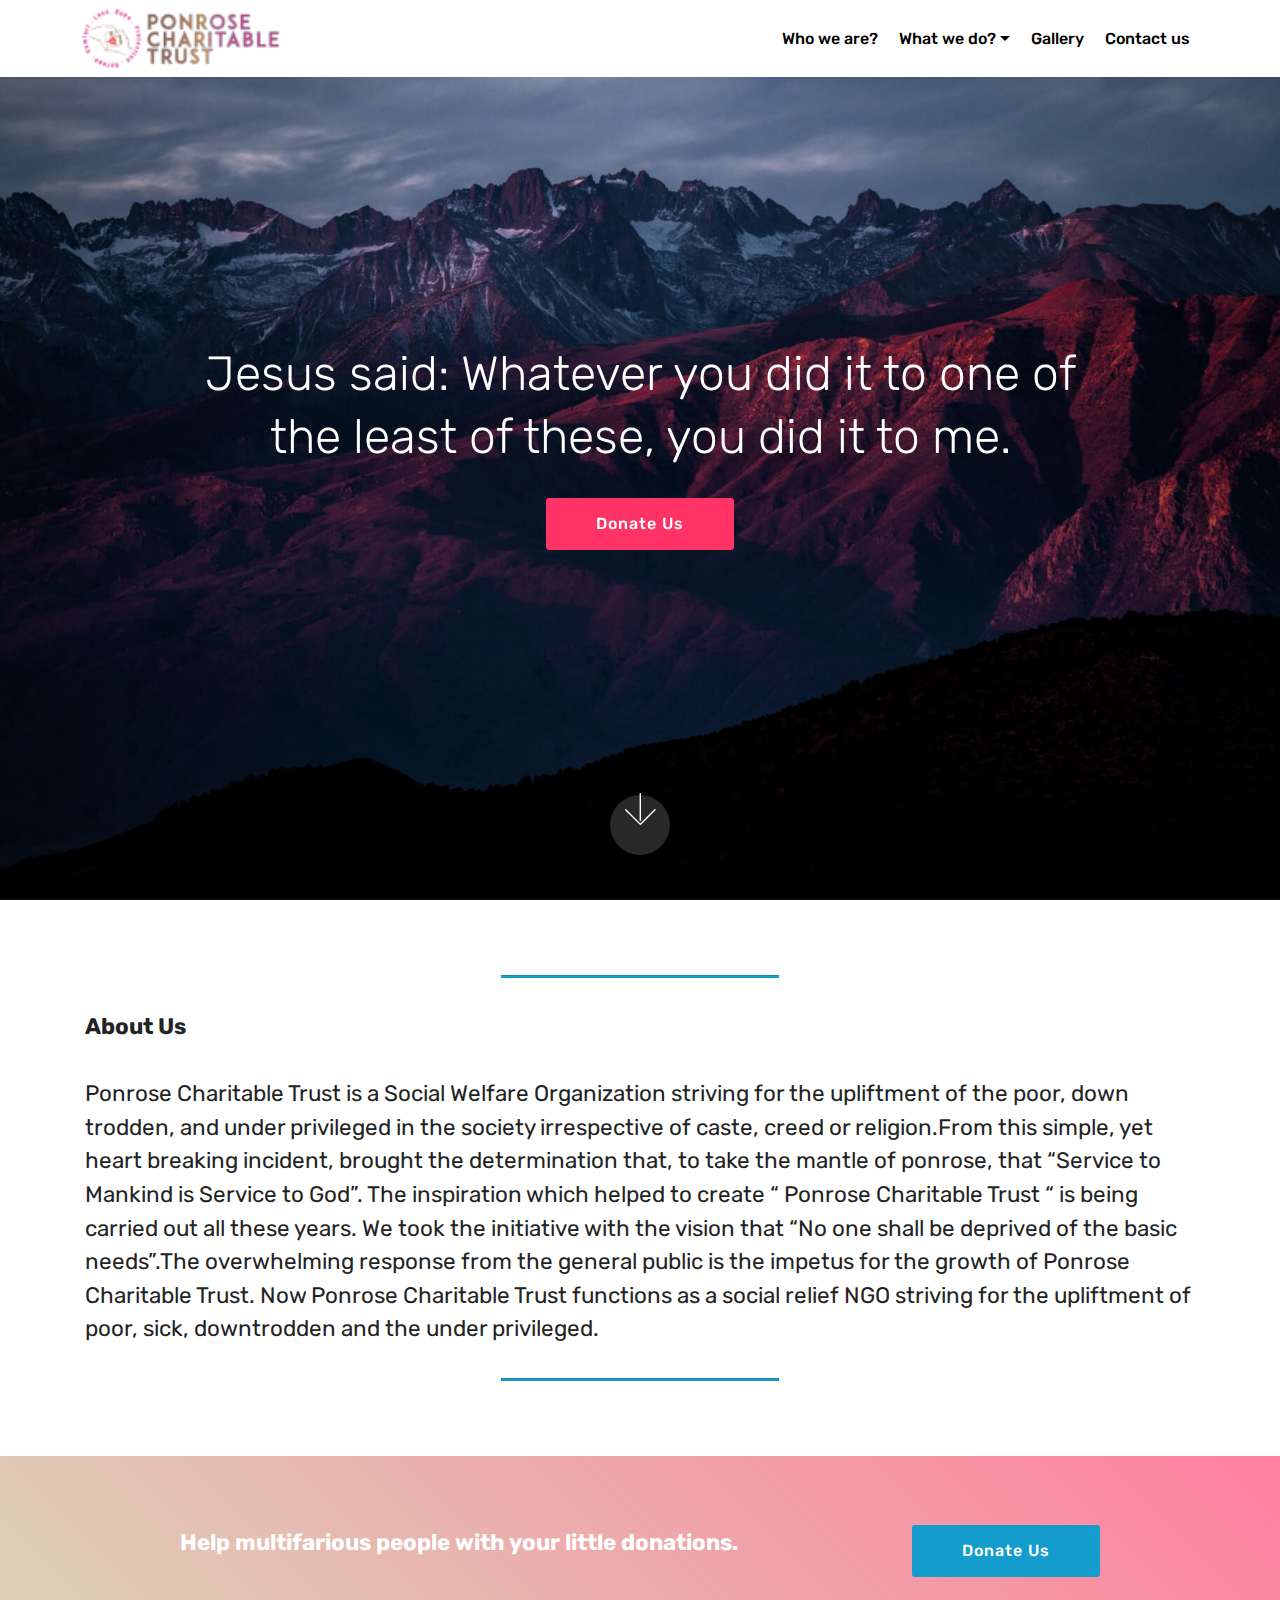
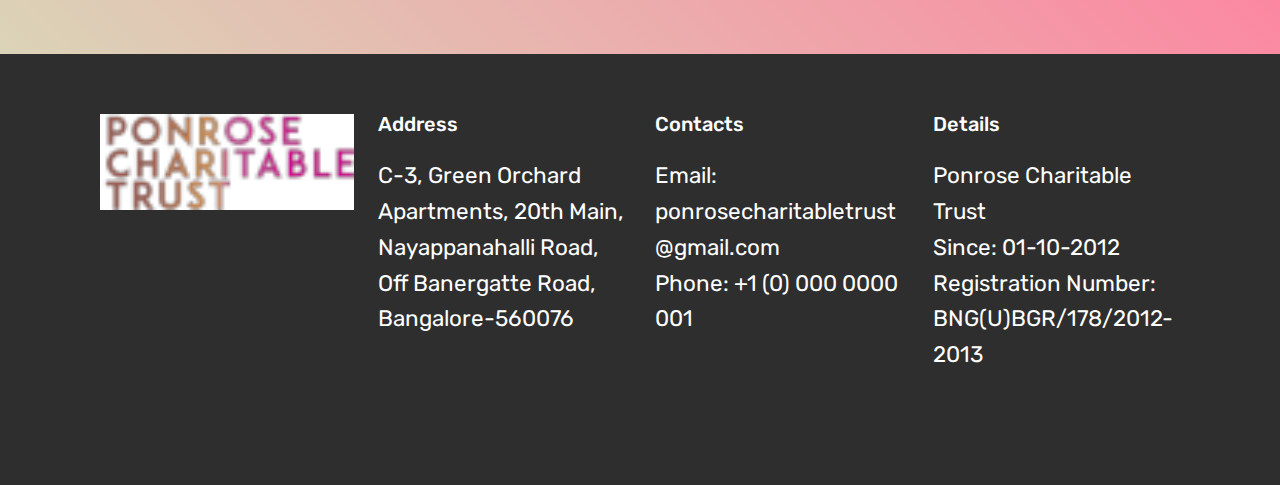
<file: index.html>
<!DOCTYPE html>
<html >
<head>
  <!-- Site made with Mobirise Website Builder v4.8.4, https://mobirise.com -->
  <meta charset="UTF-8">
  <meta http-equiv="X-UA-Compatible" content="IE=edge">
  <meta name="generator" content="Mobirise v4.8.4, mobirise.com">
  <meta name="viewport" content="width=device-width, initial-scale=1, minimum-scale=1">
  <link rel="shortcut icon" href="assets/images/ponrose-header-122x37.png" type="image/x-icon">
  <meta name="description" content="Ponrose Charitable Trust - Help multifarious people with your little donations.">
  <title>Home</title>
  <link rel="stylesheet" href="assets/web/assets/mobirise-icons/mobirise-icons.css">
  <link rel="stylesheet" href="assets/tether/tether.min.css">
  <link rel="stylesheet" href="assets/bootstrap/css/bootstrap.min.css">
  <link rel="stylesheet" href="assets/bootstrap/css/bootstrap-grid.min.css">
  <link rel="stylesheet" href="assets/bootstrap/css/bootstrap-reboot.min.css">
  <link rel="stylesheet" href="assets/socicon/css/styles.css">
  <link rel="stylesheet" href="assets/dropdown/css/style.css">
  <link rel="stylesheet" href="assets/theme/css/style.css">
  <link rel="stylesheet" href="assets/mobirise/css/mbr-additional.css" type="text/css">
  
  
  
</head>
<body>
  <section class="menu cid-r6e4lJHOeB" once="menu" id="menu2-0">

    

    <nav class="navbar navbar-expand beta-menu navbar-dropdown align-items-center navbar-fixed-top navbar-toggleable-sm">
        <button class="navbar-toggler navbar-toggler-right" type="button" data-toggle="collapse" data-target="#navbarSupportedContent" aria-controls="navbarSupportedContent" aria-expanded="false" aria-label="Toggle navigation">
            <div class="hamburger">
                <span></span>
                <span></span>
                <span></span>
                <span></span>
            </div>
        </button>
        <div class="menu-logo">
            <div class="navbar-brand">
                <span class="navbar-logo">
                    <a href="http://ponrosecharitabletrust.org/">
                        <img src="assets/images/ponrose-header-122x37.png" alt="Mobirise" title="" style="height: 3.8rem;">
                    </a>
                </span>
                
            </div>
        </div>
        <div class="collapse navbar-collapse" id="navbarSupportedContent">
            <ul class="navbar-nav nav-dropdown nav-right" data-app-modern-menu="true"><li class="nav-item">
                    <a class="nav-link link text-black display-4" href="page1.html">
                        Who we are?</a>
                </li><li class="nav-item dropdown open"><a class="nav-link link text-black dropdown-toggle display-4" href="page2.html" data-toggle="dropdown-submenu" aria-expanded="true">
                        What we do?</a><div class="dropdown-menu"><a class="text-black dropdown-item display-4" href="page2.html">Present Projects</a><a class="text-black dropdown-item display-4" href="page5.html">Future Projects</a></div></li><li class="nav-item"><a class="nav-link link text-black display-4" href="page3.html" aria-expanded="false">
                        Gallery</a></li><li class="nav-item"><a class="nav-link link text-black display-4" href="page4.html" aria-expanded="false">
                        Contact us</a></li></ul>
            
        </div>
    </nav>
</section>

<section class="engine"><a href="https://mobirise.info/l">free web templates</a></section><section class="cid-r6e4YwJEp2 mbr-fullscreen mbr-parallax-background" id="header2-1">

    

    

    <div class="container align-center">
        <div class="row justify-content-md-center">
            <div class="mbr-white col-md-10">
                
                <h3 class="mbr-section-subtitle align-center mbr-light pb-3 mbr-fonts-style display-2">Jesus said: Whatever you did it to one of the least of these, you did it to me.</h3>
                
                <div class="mbr-section-btn"><a class="btn btn-md btn-secondary display-4" href="page4.html">Donate Us</a></div>
            </div>
        </div>
    </div>
    <div class="mbr-arrow hidden-sm-down" aria-hidden="true">
        <a href="#next">
            <i class="mbri-down mbr-iconfont"></i>
        </a>
    </div>
</section>

<section class="mbr-section article content9 cid-r6e5Tu8fhD" id="content9-2">
    
     

    <div class="container">
        <div class="inner-container" style="width: 100%;">
            <hr class="line" style="width: 25%;">
            <div class="section-text align-center mbr-fonts-style display-7"><strong>About Us</strong><br><br>Ponrose Charitable Trust is a Social Welfare Organization striving for the upliftment of the poor, down trodden, and under privileged in the society irrespective of caste, creed or religion.From this simple, yet heart breaking incident, brought the determination that, to take the mantle of ponrose, that “Service to Mankind is Service to God”. The inspiration which helped to create “ Ponrose Charitable Trust “ is being carried out all these years. We took the initiative with the vision that “No one shall be deprived of the basic needs”.The overwhelming response from the general public is the impetus for the growth of Ponrose Charitable Trust. Now Ponrose Charitable Trust functions as a social relief NGO striving for the upliftment of poor, sick, downtrodden and the under privileged.&nbsp;</div>
            <hr class="line" style="width: 25%;">
        </div>
        </div>
</section>

<section class="mbr-section info2 cid-r6e71uQfSp" id="info2-4">

    

    

    <div class="container">
        <div class="row main justify-content-center">
            <div class="media-container-column col-12 col-lg-3 col-md-4">
                <div class="mbr-section-btn align-left py-4"><a class="btn btn-primary display-4" href="page4.html">Donate Us</a></div>
            </div>
            <div class="media-container-column title col-12 col-lg-7 col-md-6">
                <h2 class="align-right mbr-bold mbr-white pb-3 mbr-fonts-style display-7">
                    Help multifarious people with your little donations.</h2>
                
            </div>
        </div>
    </div>
</section>

<section class="cid-r6mCdhRGym" id="footer1-13">

    

    

    <div class="container">
        <div class="media-container-row content text-white">
            <div class="col-12 col-md-3">
                <div class="media-wrap">
                    <a href="http://ponrosecharitabletrust.org/">
                        <img src="assets/images/ponrose-header-1-122x37.png" alt="Mobirise" title="">
                    </a>
                </div>
            </div>
            <div class="col-12 col-md-3 mbr-fonts-style display-7">
                <h5 class="pb-3">
                    Address
                </h5>
                <p class="mbr-text">C-3, Green Orchard Apartments, 20th Main, Nayappanahalli Road,<br>Off Banergatte Road, Bangalore-560076<br></p>
            </div>
            <div class="col-12 col-md-3 mbr-fonts-style display-7">
                <h5 class="pb-3">
                    Contacts
                </h5>
                <p class="mbr-text">
                    Email: ponrosecharitabletrust@gmail.com                    <br>Phone: +1 (0) 000 0000 001
<br></p>
            </div>
            <div class="col-12 col-md-3 mbr-fonts-style display-7">
                <h5 class="pb-3">
                    Details</h5>
                <p class="mbr-text">Ponrose Charitable Trust<br>Since: 01-10-2012<br>Registration Number: BNG(U)BGR/178/2012-2013<br><br></p>
            </div>
        </div>
        
    </div>
</section>


  <script src="assets/web/assets/jquery/jquery.min.js"></script>
  <script src="assets/popper/popper.min.js"></script>
  <script src="assets/tether/tether.min.js"></script>
  <script src="assets/bootstrap/js/bootstrap.min.js"></script>
  <script src="assets/dropdown/js/script.min.js"></script>
  <script src="assets/touchswipe/jquery.touch-swipe.min.js"></script>
  <script src="assets/parallax/jarallax.min.js"></script>
  <script src="assets/smoothscroll/smooth-scroll.js"></script>
  <script src="assets/theme/js/script.js"></script>
  
  
</body>
</html>
</file>
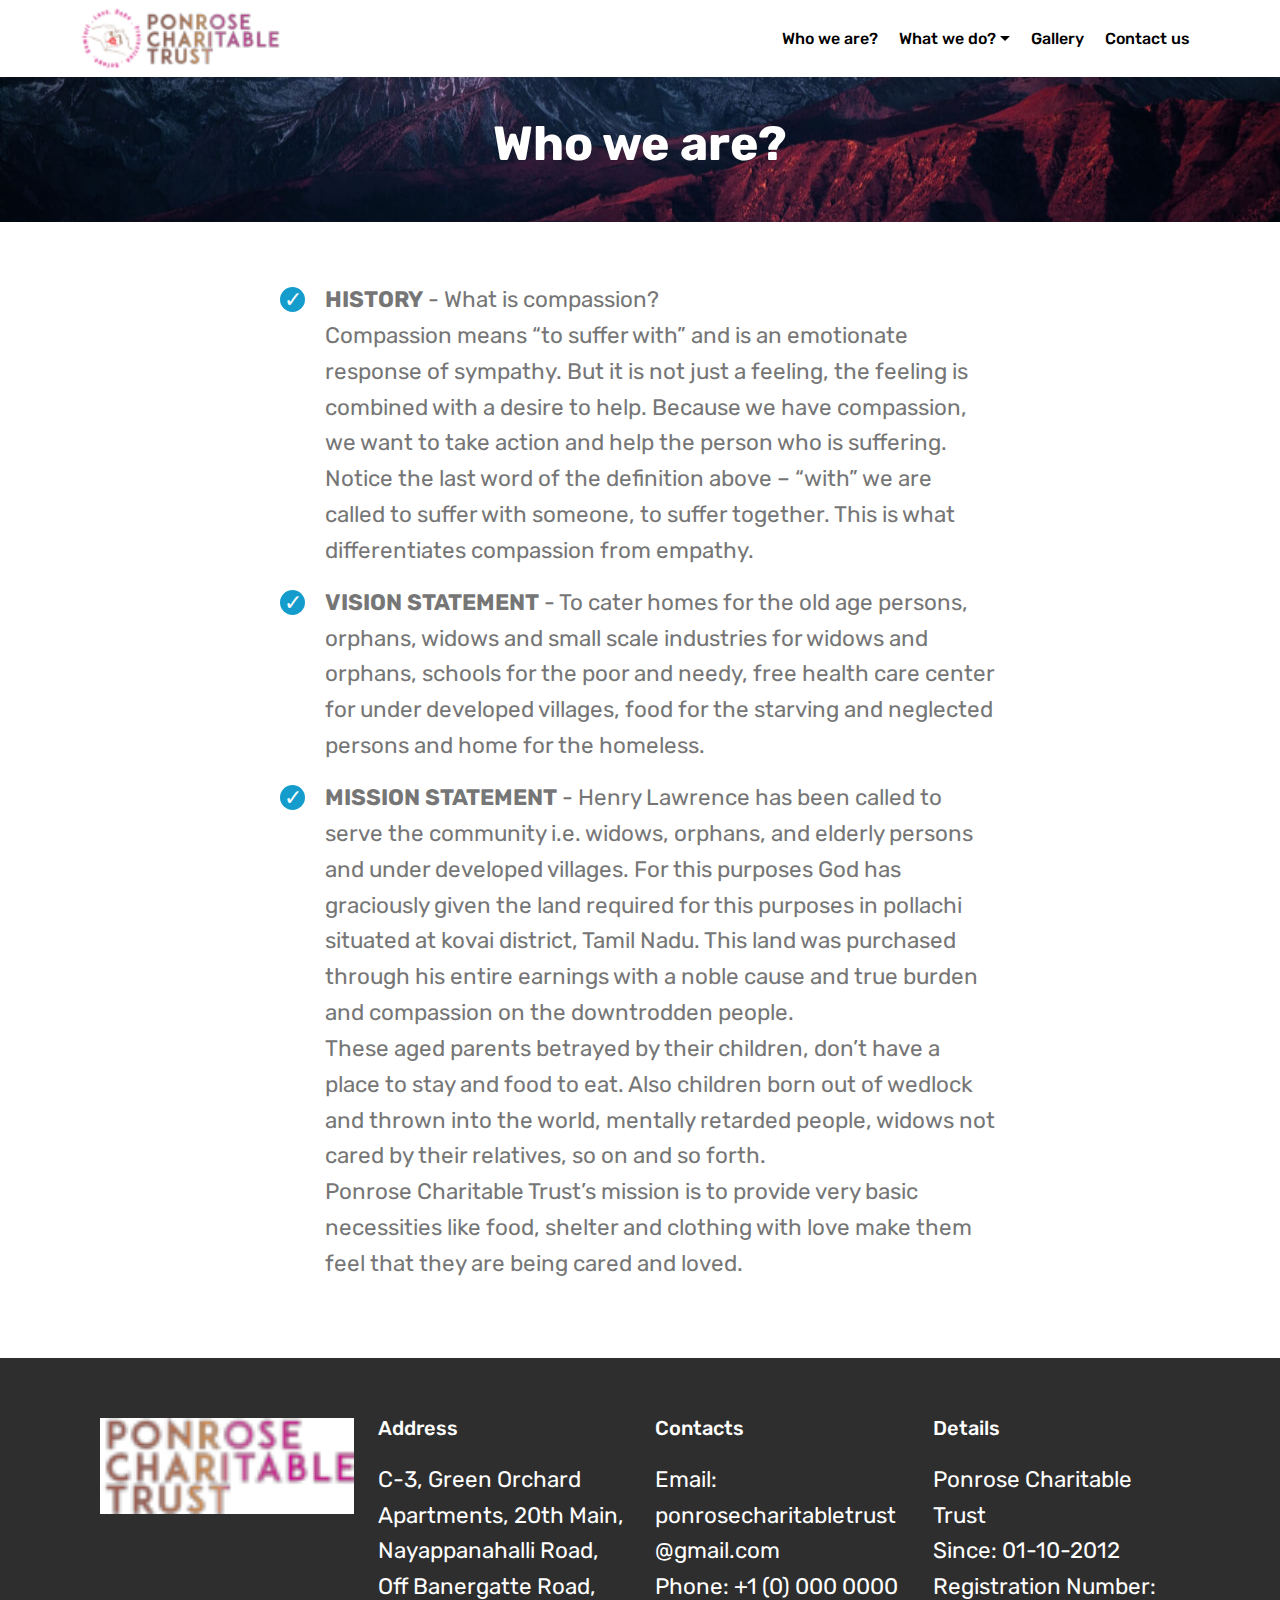
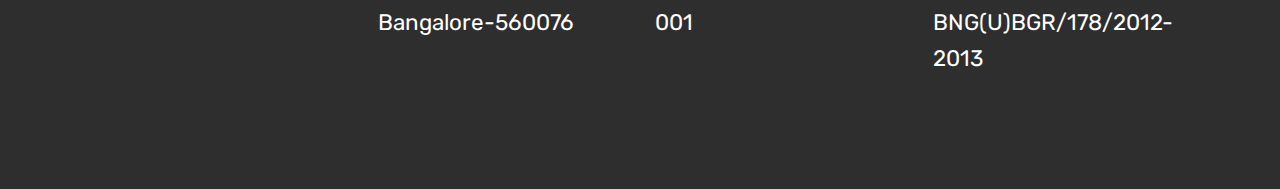
<file: page1.html>
<!DOCTYPE html>
<html >
<head>
  <!-- Site made with Mobirise Website Builder v4.8.4, https://mobirise.com -->
  <meta charset="UTF-8">
  <meta http-equiv="X-UA-Compatible" content="IE=edge">
  <meta name="generator" content="Mobirise v4.8.4, mobirise.com">
  <meta name="viewport" content="width=device-width, initial-scale=1, minimum-scale=1">
  <link rel="shortcut icon" href="assets/images/ponrose-header-122x37.png" type="image/x-icon">
  <meta name="description" content="Ponrose Charitable Trust - Help multifarious people with your little donations.">
  <title>Who we are?</title>
  <link rel="stylesheet" href="assets/web/assets/mobirise-icons/mobirise-icons.css">
  <link rel="stylesheet" href="assets/tether/tether.min.css">
  <link rel="stylesheet" href="assets/bootstrap/css/bootstrap.min.css">
  <link rel="stylesheet" href="assets/bootstrap/css/bootstrap-grid.min.css">
  <link rel="stylesheet" href="assets/bootstrap/css/bootstrap-reboot.min.css">
  <link rel="stylesheet" href="assets/socicon/css/styles.css">
  <link rel="stylesheet" href="assets/dropdown/css/style.css">
  <link rel="stylesheet" href="assets/theme/css/style.css">
  <link rel="stylesheet" href="assets/mobirise/css/mbr-additional.css" type="text/css">
  
  
  
</head>
<body>
  <section class="menu cid-r6e4lJHOeB" once="menu" id="menu2-7">

    

    <nav class="navbar navbar-expand beta-menu navbar-dropdown align-items-center navbar-fixed-top navbar-toggleable-sm">
        <button class="navbar-toggler navbar-toggler-right" type="button" data-toggle="collapse" data-target="#navbarSupportedContent" aria-controls="navbarSupportedContent" aria-expanded="false" aria-label="Toggle navigation">
            <div class="hamburger">
                <span></span>
                <span></span>
                <span></span>
                <span></span>
            </div>
        </button>
        <div class="menu-logo">
            <div class="navbar-brand">
                <span class="navbar-logo">
                    <a href="http://ponrosecharitabletrust.org/">
                        <img src="assets/images/ponrose-header-122x37.png" alt="Mobirise" title="" style="height: 3.8rem;">
                    </a>
                </span>
                
            </div>
        </div>
        <div class="collapse navbar-collapse" id="navbarSupportedContent">
            <ul class="navbar-nav nav-dropdown nav-right" data-app-modern-menu="true"><li class="nav-item">
                    <a class="nav-link link text-black display-4" href="page1.html">
                        Who we are?</a>
                </li><li class="nav-item dropdown open"><a class="nav-link link text-black dropdown-toggle display-4" href="page2.html" data-toggle="dropdown-submenu" aria-expanded="true">
                        What we do?</a><div class="dropdown-menu"><a class="text-black dropdown-item display-4" href="page2.html">Present Projects</a><a class="text-black dropdown-item display-4" href="page5.html">Future Projects</a></div></li><li class="nav-item"><a class="nav-link link text-black display-4" href="page3.html" aria-expanded="false">
                        Gallery</a></li><li class="nav-item"><a class="nav-link link text-black display-4" href="page4.html" aria-expanded="false">
                        Contact us</a></li></ul>
            
        </div>
    </nav>
</section>

<section class="engine"><a href="https://mobirise.info">Mobirise</a></section><section class="mbr-section content5 cid-r6ebXpNSvY mbr-parallax-background" id="content5-c">

    

    

    <div class="container">
        <div class="media-container-row">
            <div class="title col-12 col-md-8">
                <h2 class="align-center mbr-bold mbr-white pb-3 mbr-fonts-style display-2">
                    Who we are?</h2>
                
                
                
            </div>
        </div>
    </div>
</section>

<section class="mbr-section article content12 cid-r6eczge5XG" id="content12-d">
     

    <div class="container">
        <div class="media-container-row">
            <div class="mbr-text counter-container col-12 col-md-8 mbr-fonts-style display-7">
                <ul>
                    <li><strong>HISTORY</strong> - What is compassion? <br>Compassion means “to suffer with” and is an emotionate response of sympathy. But it is not just a feeling, the feeling is combined with a desire to help. Because we have compassion, we want to take action and help the person who is suffering. <br>Notice the last word of the definition above – “with” we are called to suffer with someone, to suffer together. This is what differentiates compassion from empathy.</li>
                    <li><strong>VISION STATEMENT</strong> - To cater homes for the old age persons, orphans, widows and small scale industries for widows and orphans, schools for the poor and needy, free health care center for under developed villages, food for the starving and neglected persons and home for the homeless.</li>
                    <li><strong>MISSION STATEMENT</strong> - Henry Lawrence has been called to serve the community i.e. widows, orphans, and elderly persons and under developed villages. For this purposes God has graciously given the land required for this purposes in pollachi situated at kovai district, Tamil Nadu. This land was purchased through his entire earnings with a noble cause and true burden and compassion on the downtrodden people.<br>These aged parents betrayed by their children, don’t have a place to stay and food to eat. Also children born out of wedlock and thrown into the world, mentally retarded people, widows not cared by their relatives, so on and so forth.<br>Ponrose Charitable Trust’s mission is to provide very basic necessities like food, shelter and clothing with love make them feel that they are being cared and loved.</li>
                </ul>
            </div>
        </div>
    </div>
</section>

<section class="cid-r6mpx8dle8" id="footer1-u">

    

    

    <div class="container">
        <div class="media-container-row content text-white">
            <div class="col-12 col-md-3">
                <div class="media-wrap">
                    <a href="http://ponrosecharitabletrust.org/">
                        <img src="assets/images/ponrose-header-1-122x37.png" alt="Mobirise" title="">
                    </a>
                </div>
            </div>
            <div class="col-12 col-md-3 mbr-fonts-style display-7">
                <h5 class="pb-3">
                    Address
                </h5>
                <p class="mbr-text">C-3, Green Orchard Apartments, 20th Main, Nayappanahalli Road,<br>Off Banergatte Road, Bangalore-560076<br></p>
            </div>
            <div class="col-12 col-md-3 mbr-fonts-style display-7">
                <h5 class="pb-3">
                    Contacts
                </h5>
                <p class="mbr-text">
                    Email: ponrosecharitabletrust@gmail.com                    <br>Phone: +1 (0) 000 0000 001
<br></p>
            </div>
            <div class="col-12 col-md-3 mbr-fonts-style display-7">
                <h5 class="pb-3">
                    Details</h5>
                <p class="mbr-text">Ponrose Charitable Trust<br>Since: 01-10-2012<br>Registration Number: BNG(U)BGR/178/2012-2013<br><br></p>
            </div>
        </div>
        
    </div>
</section>


  <script src="assets/web/assets/jquery/jquery.min.js"></script>
  <script src="assets/popper/popper.min.js"></script>
  <script src="assets/tether/tether.min.js"></script>
  <script src="assets/bootstrap/js/bootstrap.min.js"></script>
  <script src="assets/dropdown/js/script.min.js"></script>
  <script src="assets/touchswipe/jquery.touch-swipe.min.js"></script>
  <script src="assets/parallax/jarallax.min.js"></script>
  <script src="assets/smoothscroll/smooth-scroll.js"></script>
  <script src="assets/theme/js/script.js"></script>
  
  
</body>
</html>
</file>
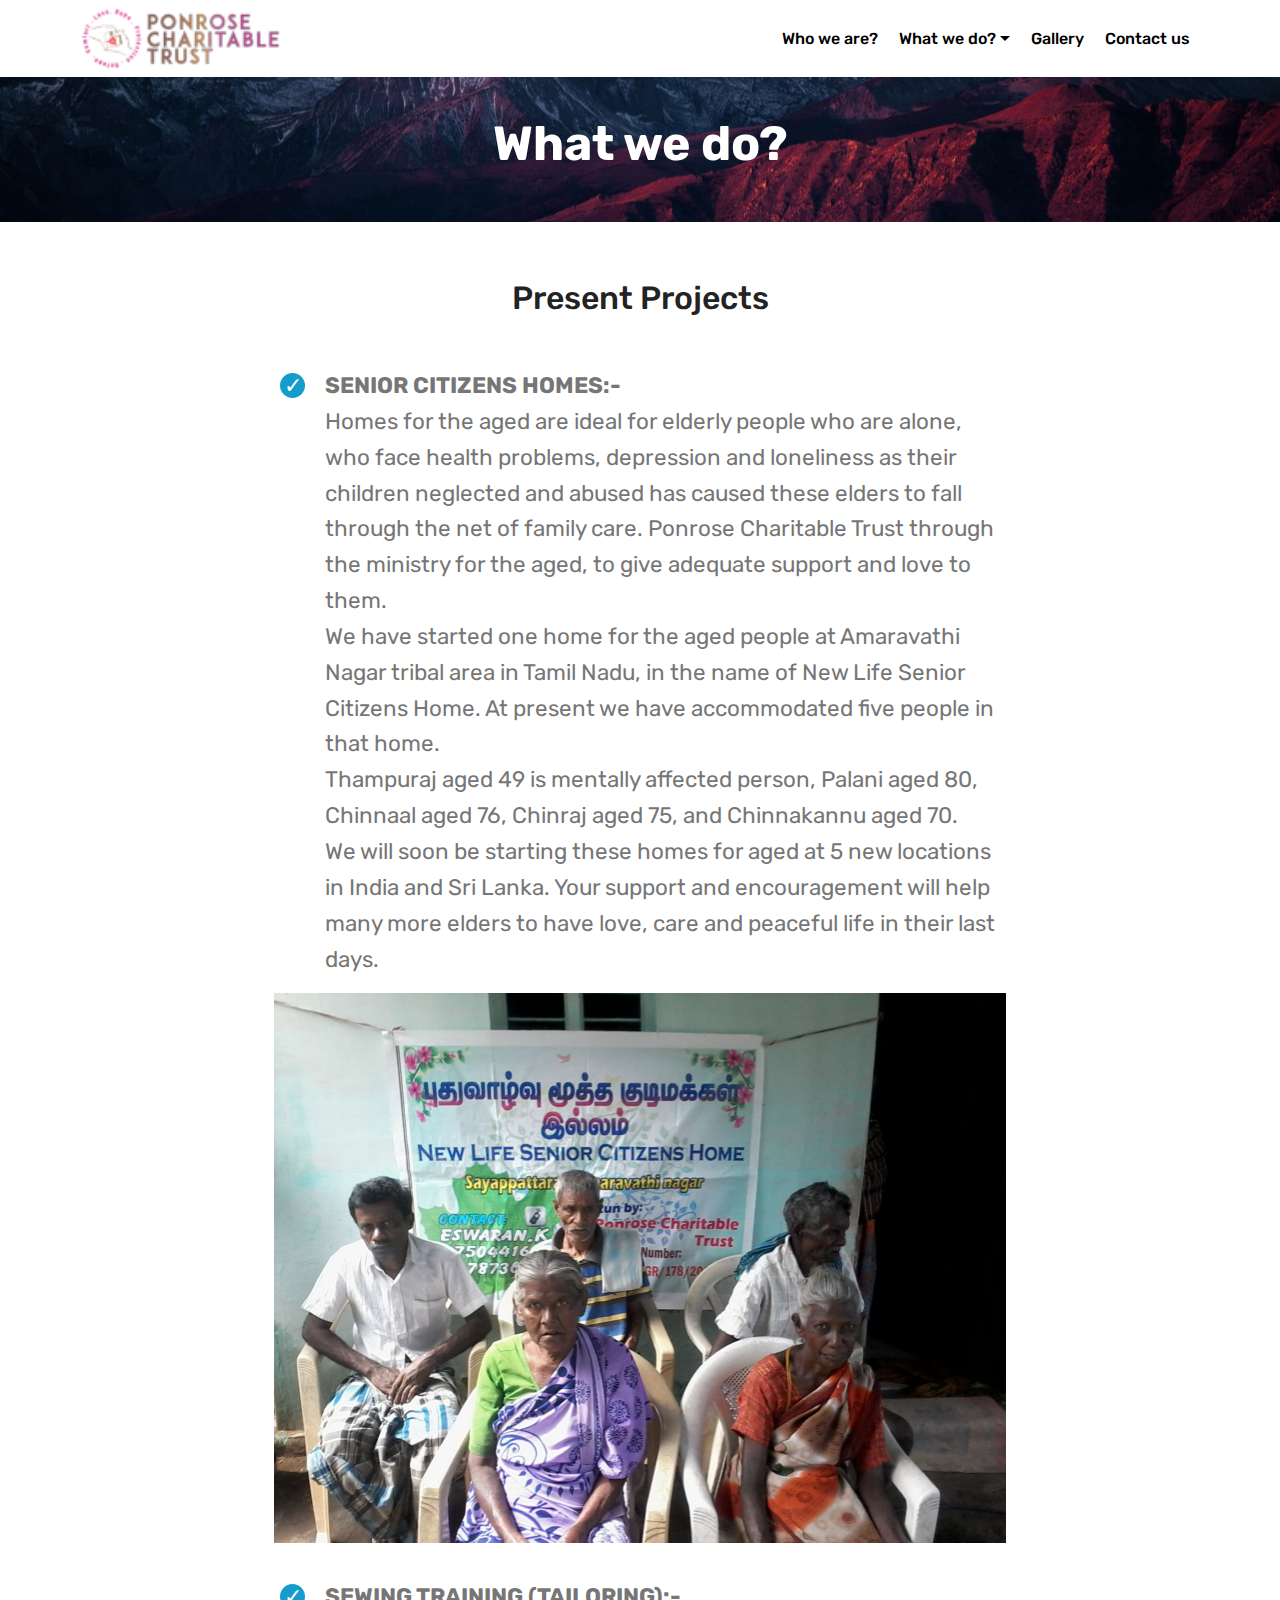
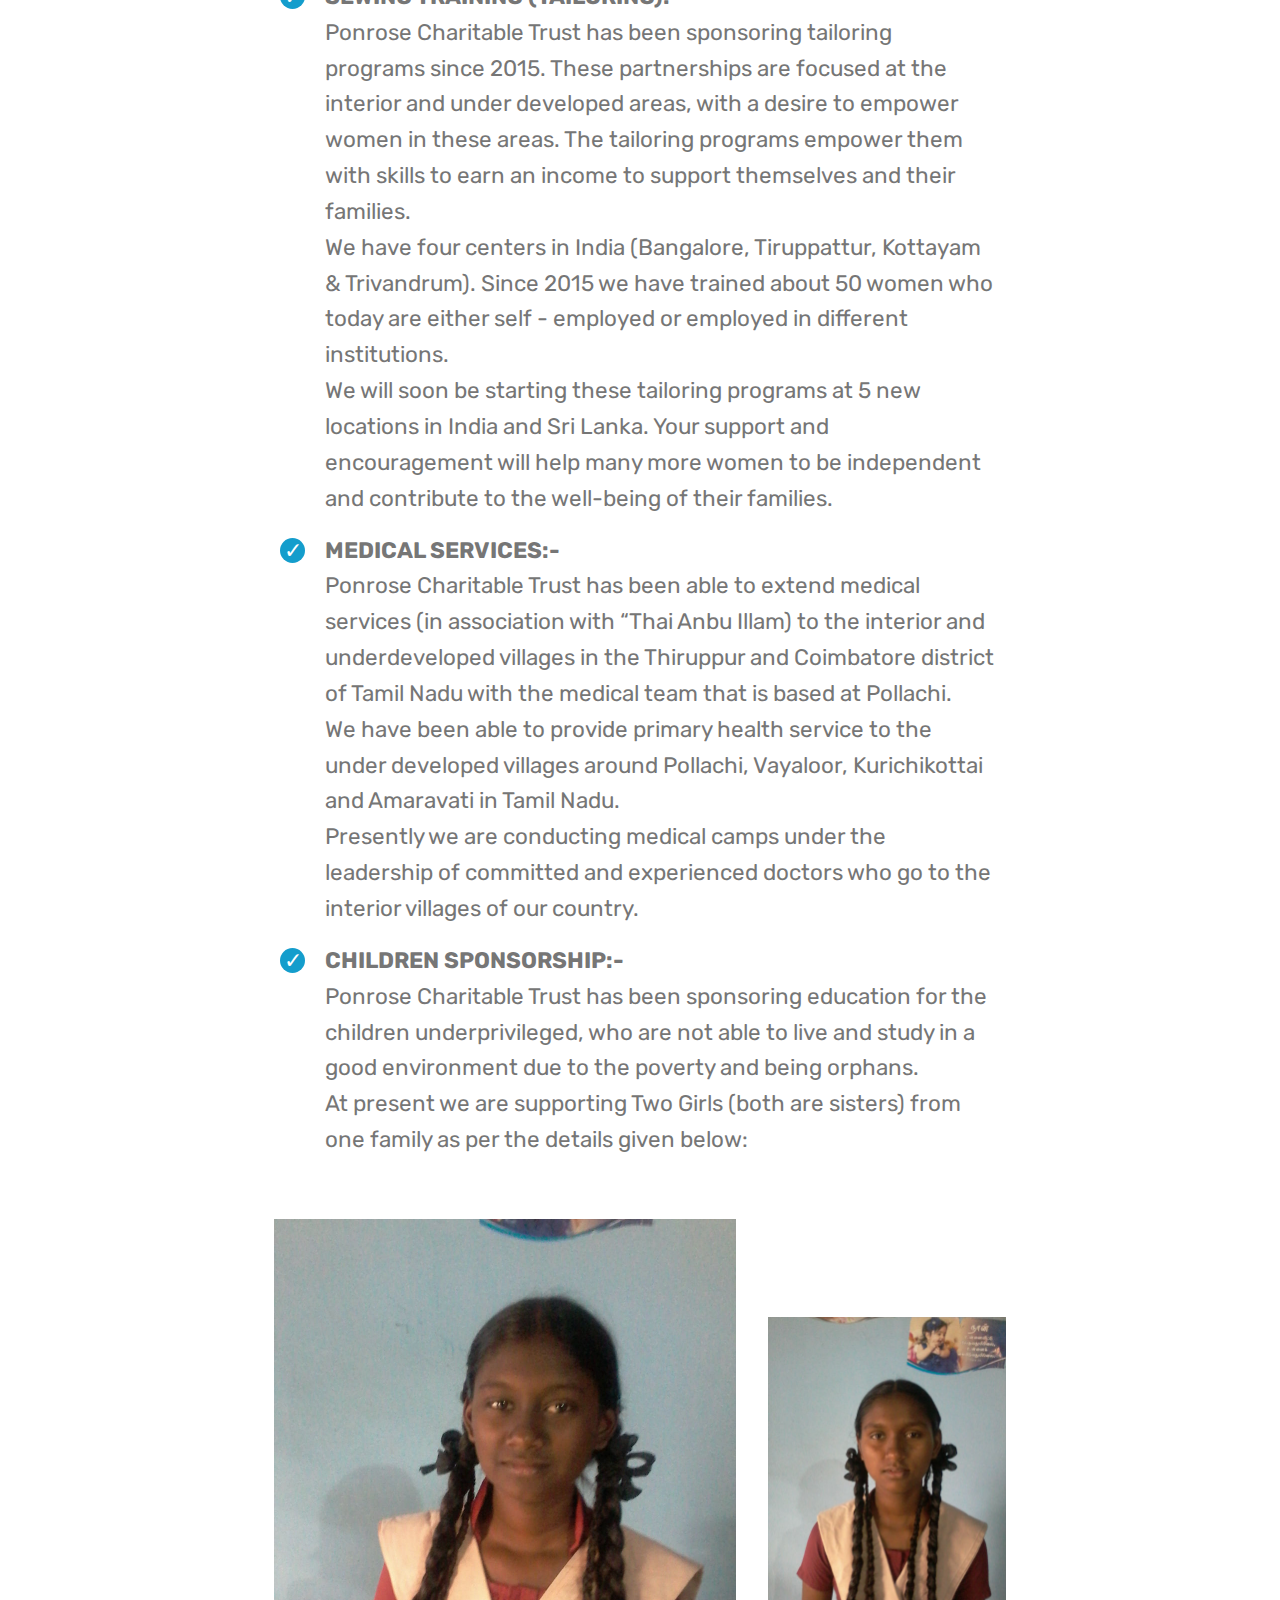
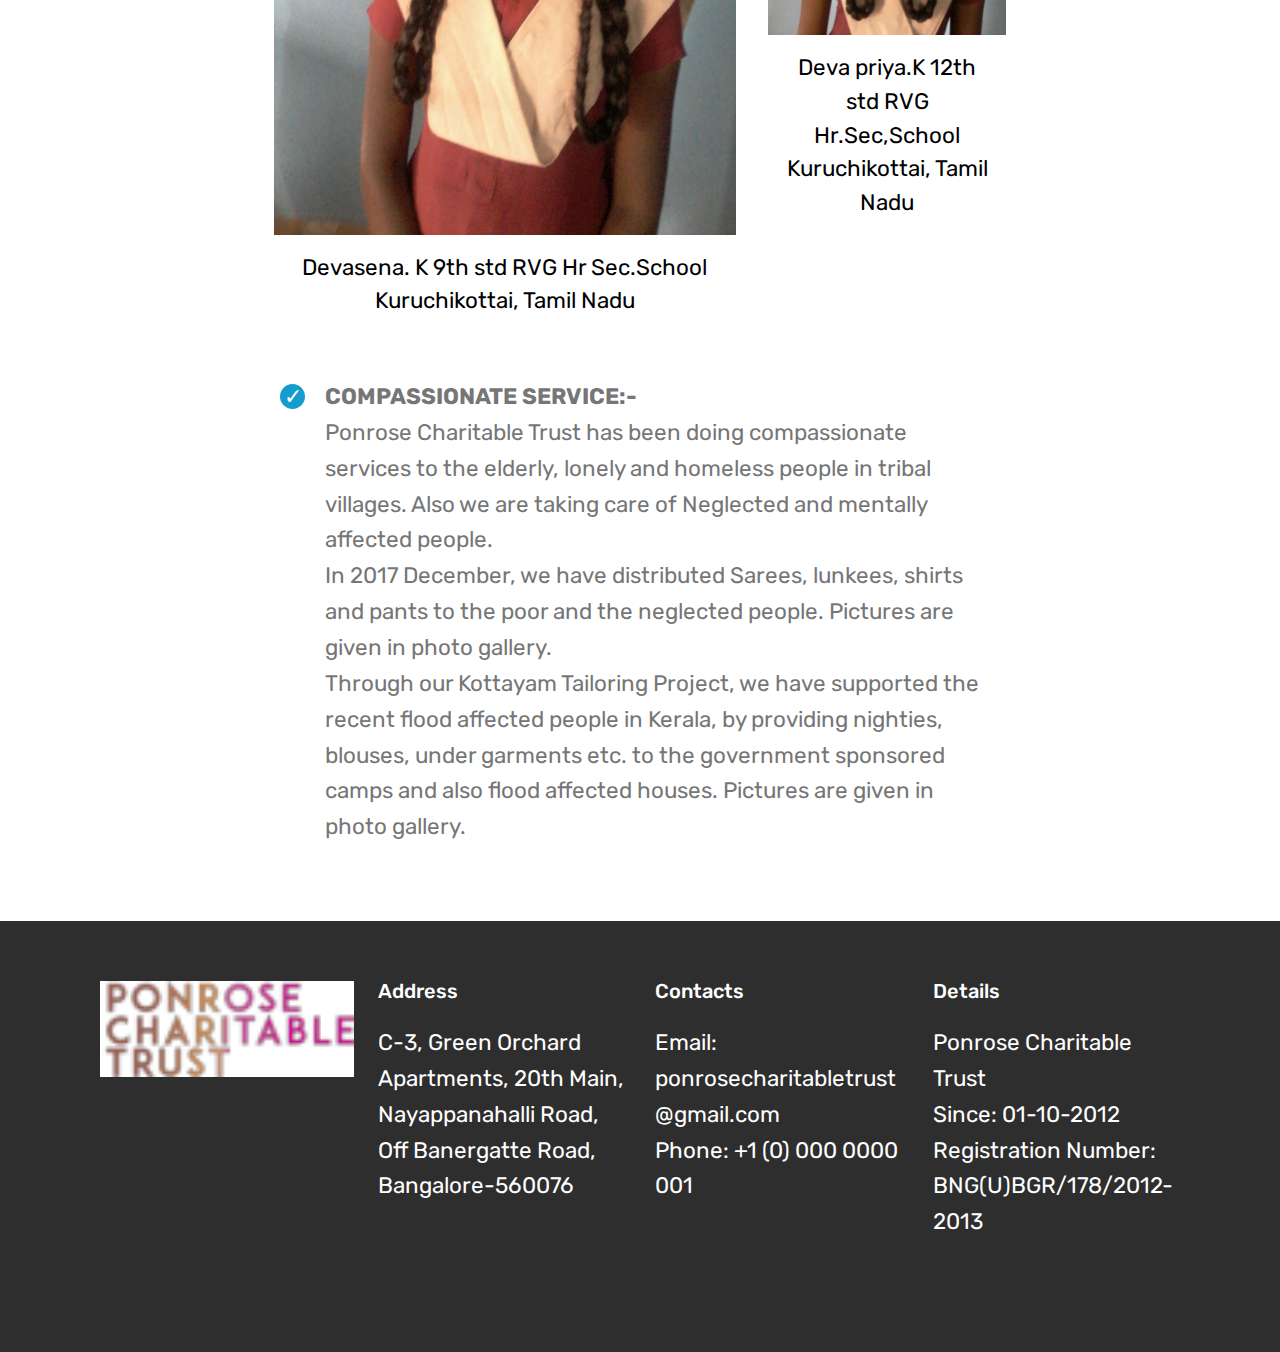
<file: page2.html>
<!DOCTYPE html>
<html >
<head>
  <!-- Site made with Mobirise Website Builder v4.8.4, https://mobirise.com -->
  <meta charset="UTF-8">
  <meta http-equiv="X-UA-Compatible" content="IE=edge">
  <meta name="generator" content="Mobirise v4.8.4, mobirise.com">
  <meta name="viewport" content="width=device-width, initial-scale=1, minimum-scale=1">
  <link rel="shortcut icon" href="assets/images/ponrose-header-122x37.png" type="image/x-icon">
  <meta name="description" content="Ponrose Charitable Trust - Help multifarious people with your little donations.">
  <title>Present Projects</title>
  <link rel="stylesheet" href="assets/web/assets/mobirise-icons/mobirise-icons.css">
  <link rel="stylesheet" href="assets/tether/tether.min.css">
  <link rel="stylesheet" href="assets/bootstrap/css/bootstrap.min.css">
  <link rel="stylesheet" href="assets/bootstrap/css/bootstrap-grid.min.css">
  <link rel="stylesheet" href="assets/bootstrap/css/bootstrap-reboot.min.css">
  <link rel="stylesheet" href="assets/socicon/css/styles.css">
  <link rel="stylesheet" href="assets/dropdown/css/style.css">
  <link rel="stylesheet" href="assets/theme/css/style.css">
  <link rel="stylesheet" href="assets/mobirise/css/mbr-additional.css" type="text/css">
  
  
  
</head>
<body>
  <section class="menu cid-r6kOS4D39k" once="menu" id="menu2-f">

    

    <nav class="navbar navbar-expand beta-menu navbar-dropdown align-items-center navbar-fixed-top navbar-toggleable-sm">
        <button class="navbar-toggler navbar-toggler-right" type="button" data-toggle="collapse" data-target="#navbarSupportedContent" aria-controls="navbarSupportedContent" aria-expanded="false" aria-label="Toggle navigation">
            <div class="hamburger">
                <span></span>
                <span></span>
                <span></span>
                <span></span>
            </div>
        </button>
        <div class="menu-logo">
            <div class="navbar-brand">
                <span class="navbar-logo">
                    <a href="http://ponrosecharitabletrust.org/">
                        <img src="assets/images/ponrose-header-122x37.png" alt="Mobirise" title="" style="height: 3.8rem;">
                    </a>
                </span>
                
            </div>
        </div>
        <div class="collapse navbar-collapse" id="navbarSupportedContent">
            <ul class="navbar-nav nav-dropdown nav-right" data-app-modern-menu="true"><li class="nav-item">
                    <a class="nav-link link text-black display-4" href="page1.html">
                        Who we are?</a>
                </li><li class="nav-item dropdown open"><a class="nav-link link text-black dropdown-toggle display-4" href="page2.html" data-toggle="dropdown-submenu" aria-expanded="true">
                        What we do?</a><div class="dropdown-menu"><a class="text-black dropdown-item display-4" href="page2.html">Present Projects</a><a class="text-black dropdown-item display-4" href="page5.html">Future Projects</a></div></li><li class="nav-item"><a class="nav-link link text-black display-4" href="page3.html" aria-expanded="false">
                        Gallery</a></li><li class="nav-item"><a class="nav-link link text-black display-4" href="page4.html" aria-expanded="false">
                        Contact us</a></li></ul>
            
        </div>
    </nav>
</section>

<section class="engine"><a href="https://mobirise.info/r">free bootstrap templates</a></section><section class="mbr-section content5 cid-r6kOS5l9iZ mbr-parallax-background" id="content5-g">

    

    

    <div class="container">
        <div class="media-container-row">
            <div class="title col-12 col-md-8">
                <h2 class="align-center mbr-bold mbr-white pb-3 mbr-fonts-style display-2">
                    What we do?</h2>
                
                
                
            </div>
        </div>
    </div>
</section>

<section class="mbr-section content4 cid-r6kVF5FJmM" id="content4-l">

    

    <div class="container">
        <div class="media-container-row">
            <div class="title col-12 col-md-8">
                <h2 class="align-center pb-3 mbr-fonts-style display-5">
                    Present Projects</h2>
                
                
            </div>
        </div>
    </div>
</section>

<section class="mbr-section article content12 cid-r6mqzqq5pJ" id="content12-x">
     

    <div class="container">
        <div class="media-container-row">
            <div class="mbr-text counter-container col-12 col-md-8 mbr-fonts-style display-7">
                <ul>
                    <li><strong>SENIOR CITIZENS HOMES:-&nbsp;<br></strong>Homes for the aged are ideal for elderly people who are alone, who face health problems, depression and loneliness as their children neglected and abused has caused these elders to fall through the net of family care. Ponrose Charitable Trust through the ministry for the aged, to give adequate support and love to them.<br>We have started one home for the aged people at Amaravathi Nagar tribal area in Tamil Nadu, in the name of New Life Senior Citizens Home. At present we have accommodated five people in that home. <br>Thampuraj aged 49 is mentally affected person, Palani aged 80, Chinnaal aged 76, Chinraj aged 75, and Chinnakannu aged 70.<br>We will soon be starting these homes for aged at 5 new locations in India and Sri Lanka. Your support and encouragement will help many more elders to have love, care and peaceful life in their last days.&nbsp;</li></ul>
            </div>
        </div>
    </div>
</section>

<section class="cid-r6mnhC8kwU" id="image1-r">

    

    <figure class="mbr-figure container">
            <div class="image-block" style="width: 66%;">
                <img src="assets/images/20181010-100224-1466x1100.jpg" width="1400" alt="Mobirise" title="">
                
            </div>
    </figure>
</section>

<section class="mbr-section article content12 cid-r6kOS61zEb" id="content12-h">
     

    <div class="container">
        <div class="media-container-row">
            <div class="mbr-text counter-container col-12 col-md-8 mbr-fonts-style display-7">
                <div><strong><br></strong></div><ul>
                    <li><strong>SEWING TRAINING (TAILORING):-</strong><br>Ponrose Charitable Trust has been sponsoring tailoring programs since 2015. These partnerships are focused at the interior and under developed areas, with a desire to empower women in these areas. The tailoring programs empower them with skills to earn an income to support themselves and their families. <br>We have four centers in India (Bangalore, Tiruppattur, Kottayam &amp; Trivandrum). Since 2015 we have trained about 50 women who today are either self - employed or employed in different institutions.<br>We will soon be starting these tailoring programs at 5 new locations in India and Sri Lanka. Your support and encouragement will help many more women to be independent and contribute to the well-being of their families. &nbsp;</li><li><strong>MEDICAL SERVICES:-</strong><br>Ponrose Charitable Trust has been able to extend medical services (in association with “Thai Anbu Illam) to the interior and underdeveloped villages in the Thiruppur and Coimbatore district of Tamil Nadu with the medical team that is based at Pollachi.<br>We have been able to provide primary health service to the under developed villages around Pollachi, Vayaloor, Kurichikottai and Amaravati in Tamil Nadu.<br>Presently we are conducting medical camps under the leadership of committed and experienced doctors who go to the interior villages of our country.</li><li><strong>CHILDREN SPONSORSHIP:-</strong><br>Ponrose Charitable Trust has been sponsoring education for the children underprivileged, who are not able to live and study in a good environment due to the poverty and being orphans.<br>At present we are supporting Two Girls (both are sisters) from one family as per the details given below:</li></ul>
            </div>
        </div>
    </div>
</section>

<section class="cid-r6mnZlIE1F" id="content13-s">
    
    <div class="container">
            <div class="media-container-row" style="width: 66%;">
                <div class="img-item item1" style="width: 198%;">
                    <img src="assets/images/20180419-71615-924x1232.jpg" alt="" title="">
                    <div class="img-caption">
                        <p class="mbr-fonts-style align-center mbr-black display-7">
                            Devasena. K 9th std RVG Hr Sec.School Kuruchikottai, Tamil Nadu
                        </p>
                    </div>
                </div>
                <div class="img-item">
                    <img src="assets/images/20180419-71810-478x637.jpg" alt="" title="">
                    <div class="img-caption">
                        <p class="mbr-fonts-style align-center mbr-black display-7">Deva priya.K 12th std RVG Hr.Sec,School Kuruchikottai, Tamil Nadu<br></p>
                    </div>
                </div>
            </div>
    </div>
</section>

<section class="mbr-section article content12 cid-r6mq7xmMzL" id="content12-w">
     

    <div class="container">
        <div class="media-container-row">
            <div class="mbr-text counter-container col-12 col-md-8 mbr-fonts-style display-7">
                <ul>
                    <li><strong>COMPASSIONATE SERVICE:-<br></strong>Ponrose Charitable Trust has been doing compassionate services to the elderly, lonely and homeless people in tribal villages. Also we are taking care of Neglected and mentally affected people.<br>In 2017 December, we have distributed Sarees, lunkees, shirts and pants to the poor and the neglected people. Pictures are given in photo gallery.<br>Through our Kottayam Tailoring Project, we have supported the recent flood affected people in Kerala, by providing nighties, blouses, under garments etc. to the government sponsored camps and also flood affected houses. Pictures are given in photo gallery.</li>
                </ul>
            </div>
        </div>
    </div>
</section>

<section class="cid-r6mprMJWgl" id="footer1-t">

    

    

    <div class="container">
        <div class="media-container-row content text-white">
            <div class="col-12 col-md-3">
                <div class="media-wrap">
                    <a href="http://ponrosecharitabletrust.org/">
                        <img src="assets/images/ponrose-header-1-122x37.png" alt="Mobirise" title="">
                    </a>
                </div>
            </div>
            <div class="col-12 col-md-3 mbr-fonts-style display-7">
                <h5 class="pb-3">
                    Address
                </h5>
                <p class="mbr-text">C-3, Green Orchard Apartments, 20th Main, Nayappanahalli Road,<br>Off Banergatte Road, Bangalore-560076<br></p>
            </div>
            <div class="col-12 col-md-3 mbr-fonts-style display-7">
                <h5 class="pb-3">
                    Contacts
                </h5>
                <p class="mbr-text">
                    Email: ponrosecharitabletrust@gmail.com                    <br>Phone: +1 (0) 000 0000 001
<br></p>
            </div>
            <div class="col-12 col-md-3 mbr-fonts-style display-7">
                <h5 class="pb-3">
                    Details</h5>
                <p class="mbr-text">Ponrose Charitable Trust<br>Since: 01-10-2012<br>Registration Number: BNG(U)BGR/178/2012-2013<br><br></p>
            </div>
        </div>
        
    </div>
</section>


  <script src="assets/web/assets/jquery/jquery.min.js"></script>
  <script src="assets/popper/popper.min.js"></script>
  <script src="assets/tether/tether.min.js"></script>
  <script src="assets/bootstrap/js/bootstrap.min.js"></script>
  <script src="assets/dropdown/js/script.min.js"></script>
  <script src="assets/touchswipe/jquery.touch-swipe.min.js"></script>
  <script src="assets/parallax/jarallax.min.js"></script>
  <script src="assets/smoothscroll/smooth-scroll.js"></script>
  <script src="assets/theme/js/script.js"></script>
  
  
</body>
</html>
</file>
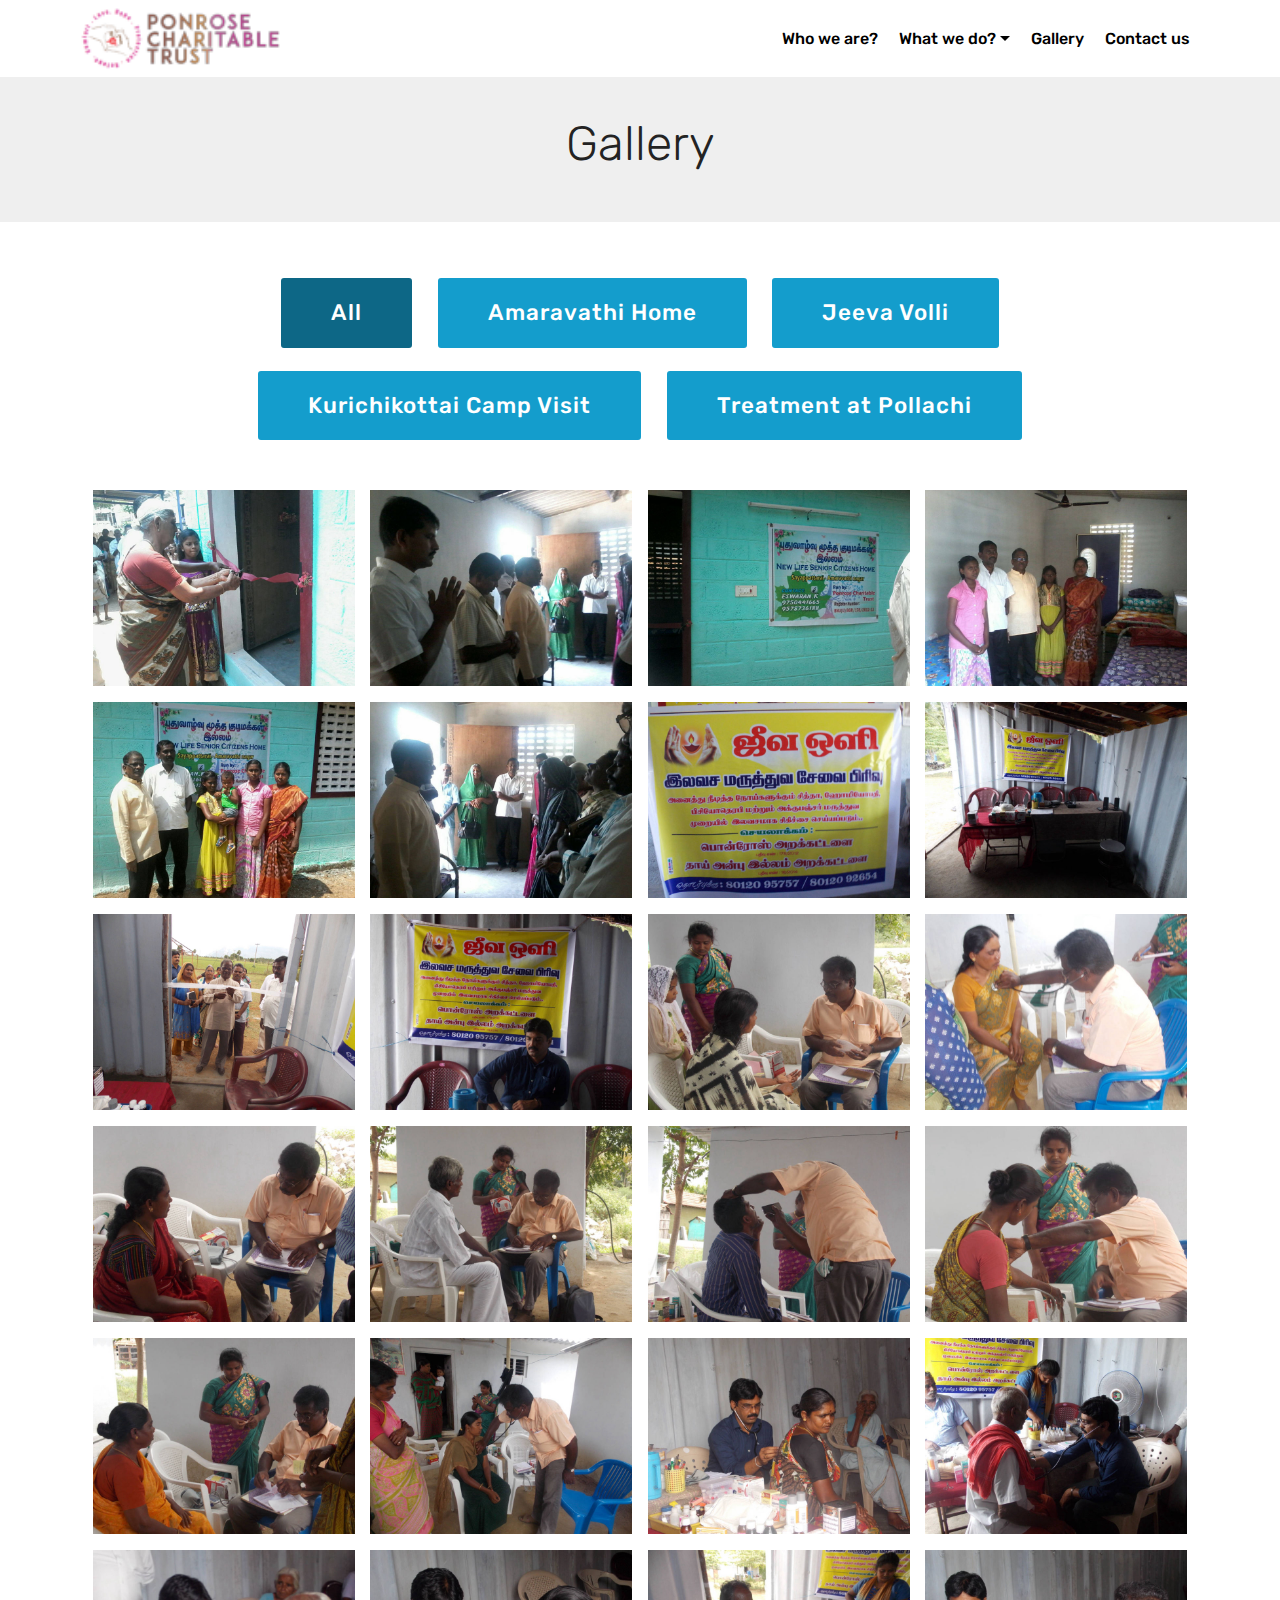
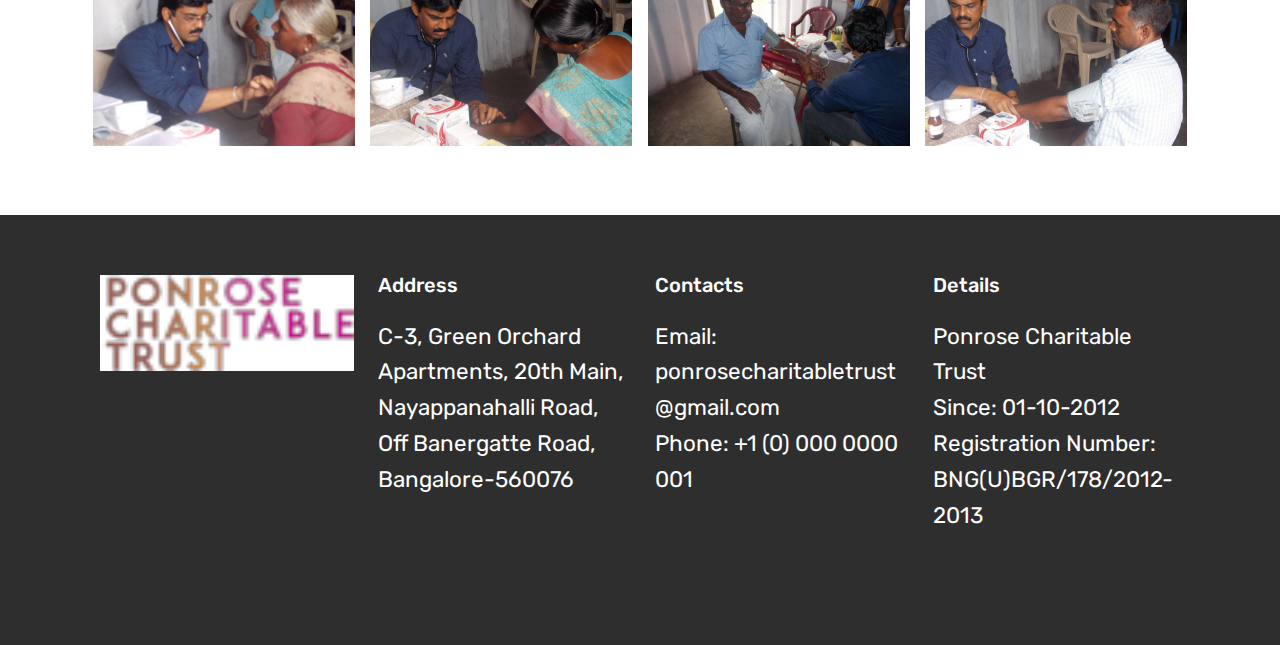
<file: page3.html>
<!DOCTYPE html>
<html >
<head>
  <!-- Site made with Mobirise Website Builder v4.8.4, https://mobirise.com -->
  <meta charset="UTF-8">
  <meta http-equiv="X-UA-Compatible" content="IE=edge">
  <meta name="generator" content="Mobirise v4.8.4, mobirise.com">
  <meta name="viewport" content="width=device-width, initial-scale=1, minimum-scale=1">
  <link rel="shortcut icon" href="assets/images/ponrose-header-122x37.png" type="image/x-icon">
  <meta name="description" content="Web Page Builder Description">
  <title>Gallery</title>
  <link rel="stylesheet" href="assets/web/assets/mobirise-icons/mobirise-icons.css">
  <link rel="stylesheet" href="assets/tether/tether.min.css">
  <link rel="stylesheet" href="assets/bootstrap/css/bootstrap.min.css">
  <link rel="stylesheet" href="assets/bootstrap/css/bootstrap-grid.min.css">
  <link rel="stylesheet" href="assets/bootstrap/css/bootstrap-reboot.min.css">
  <link rel="stylesheet" href="assets/dropdown/css/style.css">
  <link rel="stylesheet" href="assets/socicon/css/styles.css">
  <link rel="stylesheet" href="assets/theme/css/style.css">
  <link rel="stylesheet" href="assets/gallery/style.css">
  <link rel="stylesheet" href="assets/mobirise/css/mbr-additional.css" type="text/css">
  
  
  
</head>
<body>
  <section class="menu cid-r6e4lJHOeB" once="menu" id="menu2-9">

    

    <nav class="navbar navbar-expand beta-menu navbar-dropdown align-items-center navbar-fixed-top navbar-toggleable-sm">
        <button class="navbar-toggler navbar-toggler-right" type="button" data-toggle="collapse" data-target="#navbarSupportedContent" aria-controls="navbarSupportedContent" aria-expanded="false" aria-label="Toggle navigation">
            <div class="hamburger">
                <span></span>
                <span></span>
                <span></span>
                <span></span>
            </div>
        </button>
        <div class="menu-logo">
            <div class="navbar-brand">
                <span class="navbar-logo">
                    <a href="http://ponrosecharitabletrust.org/">
                        <img src="assets/images/ponrose-header-122x37.png" alt="Mobirise" title="" style="height: 3.8rem;">
                    </a>
                </span>
                
            </div>
        </div>
        <div class="collapse navbar-collapse" id="navbarSupportedContent">
            <ul class="navbar-nav nav-dropdown nav-right" data-app-modern-menu="true"><li class="nav-item">
                    <a class="nav-link link text-black display-4" href="page1.html">
                        Who we are?</a>
                </li><li class="nav-item dropdown open"><a class="nav-link link text-black dropdown-toggle display-4" href="page2.html" data-toggle="dropdown-submenu" aria-expanded="true">
                        What we do?</a><div class="dropdown-menu"><a class="text-black dropdown-item display-4" href="page2.html">Present Projects</a><a class="text-black dropdown-item display-4" href="page5.html">Future Projects</a></div></li><li class="nav-item"><a class="nav-link link text-black display-4" href="page3.html" aria-expanded="false">
                        Gallery</a></li><li class="nav-item"><a class="nav-link link text-black display-4" href="page4.html" aria-expanded="false">
                        Contact us</a></li></ul>
            
        </div>
    </nav>
</section>

<section class="engine"><a href="https://mobirise.info/y">html site templates</a></section><section class="mbr-section content4 cid-r6kXdEJ5ZP" id="content4-o">

    

    <div class="container">
        <div class="media-container-row">
            <div class="title col-12 col-md-8">
                <h2 class="align-center pb-3 mbr-fonts-style display-2">
                    Gallery</h2>
                
                
            </div>
        </div>
    </div>
</section>

<section class="mbr-gallery mbr-slider-carousel cid-r6mrPZfYRR" id="gallery2-y">

    

    <div class="container">
        <div><!-- Filter --><div class="mbr-gallery-filter container gallery-filter-active"><ul buttons="0"><li class="mbr-gallery-filter-all"><a class="btn btn-md btn-primary active display-7" href="">All</a></li></ul></div><!-- Gallery --><div class="mbr-gallery-row"><div class="mbr-gallery-layout-default"><div><div><div class="mbr-gallery-item mbr-gallery-item--p1" data-video-url="false" data-tags="Amaravathi Home"><div href="#lb-gallery2-y" data-slide-to="0" data-toggle="modal"><img src="assets/images/img-20170423-wa0011-1280x960-800x600.jpg" alt="" title=""><span class="icon-focus"></span></div></div><div class="mbr-gallery-item mbr-gallery-item--p1" data-video-url="false" data-tags="Amaravathi Home"><div href="#lb-gallery2-y" data-slide-to="1" data-toggle="modal"><img src="assets/images/img-20170423-wa0013-1280x960-800x600.jpg" alt="" title=""><span class="icon-focus"></span></div></div><div class="mbr-gallery-item mbr-gallery-item--p1" data-video-url="false" data-tags="Amaravathi Home"><div href="#lb-gallery2-y" data-slide-to="2" data-toggle="modal"><img src="assets/images/img-20170423-wa0012-1280x960-800x600.jpg" alt="" title=""><span class="icon-focus"></span></div></div><div class="mbr-gallery-item mbr-gallery-item--p1" data-video-url="false" data-tags="Amaravathi Home"><div href="#lb-gallery2-y" data-slide-to="3" data-toggle="modal"><img src="assets/images/img-20170423-wa0014-1280x960-800x600.jpg" alt="" title=""><span class="icon-focus"></span></div></div><div class="mbr-gallery-item mbr-gallery-item--p1" data-video-url="false" data-tags="Amaravathi Home"><div href="#lb-gallery2-y" data-slide-to="4" data-toggle="modal"><img src="assets/images/img-20170423-wa0015-1280x960-800x600.jpg" alt="" title=""><span class="icon-focus"></span></div></div><div class="mbr-gallery-item mbr-gallery-item--p1" data-video-url="false" data-tags="Amaravathi Home"><div href="#lb-gallery2-y" data-slide-to="5" data-toggle="modal"><img src="assets/images/img-20170429-wa0009-1280x960-800x600.jpg" alt="" title=""><span class="icon-focus"></span></div></div><div class="mbr-gallery-item mbr-gallery-item--p1" data-video-url="false" data-tags="Jeeva Volli"><div href="#lb-gallery2-y" data-slide-to="6" data-toggle="modal"><img src="assets/images/dscn0035-1024x768-800x600.jpg" alt="" title=""><span class="icon-focus"></span></div></div><div class="mbr-gallery-item mbr-gallery-item--p1" data-video-url="false" data-tags="Jeeva Volli"><div href="#lb-gallery2-y" data-slide-to="7" data-toggle="modal"><img src="assets/images/dscn0056-1024x768-800x600.jpg" alt="" title=""><span class="icon-focus"></span></div></div><div class="mbr-gallery-item mbr-gallery-item--p1" data-video-url="false" data-tags="Jeeva Volli"><div href="#lb-gallery2-y" data-slide-to="8" data-toggle="modal"><img src="assets/images/dscn0057-2000x1500-800x600.jpg" alt="" title=""><span class="icon-focus"></span></div></div><div class="mbr-gallery-item mbr-gallery-item--p1" data-video-url="false" data-tags="Jeeva Volli"><div href="#lb-gallery2-y" data-slide-to="9" data-toggle="modal"><img src="assets/images/dscn0068-1024x768-800x600.jpg" alt="" title=""><span class="icon-focus"></span></div></div><div class="mbr-gallery-item mbr-gallery-item--p1" data-video-url="false" data-tags="Kurichikottai Camp Visit"><div href="#lb-gallery2-y" data-slide-to="10" data-toggle="modal"><img src="assets/images/dscn0103-1024x768-800x600.jpg" alt="" title=""><span class="icon-focus"></span></div></div><div class="mbr-gallery-item mbr-gallery-item--p1" data-video-url="false" data-tags="Kurichikottai Camp Visit"><div href="#lb-gallery2-y" data-slide-to="11" data-toggle="modal"><img src="assets/images/dscn0104-1024x768-800x600.jpg" alt="" title=""><span class="icon-focus"></span></div></div><div class="mbr-gallery-item mbr-gallery-item--p1" data-video-url="false" data-tags="Kurichikottai Camp Visit"><div href="#lb-gallery2-y" data-slide-to="12" data-toggle="modal"><img src="assets/images/dscn0106-1024x768-800x600.jpg" alt="" title=""><span class="icon-focus"></span></div></div><div class="mbr-gallery-item mbr-gallery-item--p1" data-video-url="false" data-tags="Kurichikottai Camp Visit"><div href="#lb-gallery2-y" data-slide-to="13" data-toggle="modal"><img src="assets/images/dscn0108-1024x768-800x600.jpg" alt="" title=""><span class="icon-focus"></span></div></div><div class="mbr-gallery-item mbr-gallery-item--p1" data-video-url="false" data-tags="Kurichikottai Camp Visit"><div href="#lb-gallery2-y" data-slide-to="14" data-toggle="modal"><img src="assets/images/dscn0109-1024x768-800x600.jpg" alt="" title=""><span class="icon-focus"></span></div></div><div class="mbr-gallery-item mbr-gallery-item--p1" data-video-url="false" data-tags="Kurichikottai Camp Visit"><div href="#lb-gallery2-y" data-slide-to="15" data-toggle="modal"><img src="assets/images/dscn0113-1024x768-800x600.jpg" alt="" title=""><span class="icon-focus"></span></div></div><div class="mbr-gallery-item mbr-gallery-item--p1" data-video-url="false" data-tags="Kurichikottai Camp Visit"><div href="#lb-gallery2-y" data-slide-to="16" data-toggle="modal"><img src="assets/images/dscn0114-1024x768-800x600.jpg" alt="" title=""><span class="icon-focus"></span></div></div><div class="mbr-gallery-item mbr-gallery-item--p1" data-video-url="false" data-tags="Treatment at Pollachi"><div href="#lb-gallery2-y" data-slide-to="17" data-toggle="modal"><img src="assets/images/dscn0117-1024x768-800x600.jpg" alt="" title=""><span class="icon-focus"></span></div></div><div class="mbr-gallery-item mbr-gallery-item--p1" data-video-url="false" data-tags="Treatment at Pollachi"><div href="#lb-gallery2-y" data-slide-to="18" data-toggle="modal"><img src="assets/images/dscn0071-1024x768-800x600.jpg" alt="" title=""><span class="icon-focus"></span></div></div><div class="mbr-gallery-item mbr-gallery-item--p1" data-video-url="false" data-tags="Treatment at Pollachi"><div href="#lb-gallery2-y" data-slide-to="19" data-toggle="modal"><img src="assets/images/dscn0073-1024x768-800x600.jpg" alt="" title=""><span class="icon-focus"></span></div></div><div class="mbr-gallery-item mbr-gallery-item--p1" data-video-url="false" data-tags="Treatment at Pollachi"><div href="#lb-gallery2-y" data-slide-to="20" data-toggle="modal"><img src="assets/images/dscn0081-1024x768-800x600.jpg" alt="" title=""><span class="icon-focus"></span></div></div><div class="mbr-gallery-item mbr-gallery-item--p1" data-video-url="false" data-tags="Treatment at Pollachi"><div href="#lb-gallery2-y" data-slide-to="21" data-toggle="modal"><img src="assets/images/dscn0090-1024x768-800x600.jpg" alt="" title=""><span class="icon-focus"></span></div></div><div class="mbr-gallery-item mbr-gallery-item--p1" data-video-url="false" data-tags="Treatment at Pollachi"><div href="#lb-gallery2-y" data-slide-to="22" data-toggle="modal"><img src="assets/images/dscn0092-1024x768-800x600.jpg" alt="" title=""><span class="icon-focus"></span></div></div><div class="mbr-gallery-item mbr-gallery-item--p1" data-video-url="false" data-tags="Treatment at Pollachi"><div href="#lb-gallery2-y" data-slide-to="23" data-toggle="modal"><img src="assets/images/dscn0095-1024x768-800x600.jpg" alt="" title=""><span class="icon-focus"></span></div></div></div></div><div class="clearfix"></div></div></div><!-- Lightbox --><div data-app-prevent-settings="" class="mbr-slider modal fade carousel slide" tabindex="-1" data-keyboard="true" data-interval="false" id="lb-gallery2-y"><div class="modal-dialog"><div class="modal-content"><div class="modal-body"><div class="carousel-inner"><div class="carousel-item"><img src="assets/images/img-20170423-wa0011-1280x960.jpg" alt="" title=""></div><div class="carousel-item"><img src="assets/images/img-20170423-wa0013-1280x960.jpg" alt="" title=""></div><div class="carousel-item"><img src="assets/images/img-20170423-wa0012-1280x960.jpg" alt="" title=""></div><div class="carousel-item"><img src="assets/images/img-20170423-wa0014-1280x960.jpg" alt="" title=""></div><div class="carousel-item"><img src="assets/images/img-20170423-wa0015-1280x960.jpg" alt="" title=""></div><div class="carousel-item"><img src="assets/images/img-20170429-wa0009-1280x960.jpg" alt="" title=""></div><div class="carousel-item"><img src="assets/images/dscn0035-1024x768.jpg" alt="" title=""></div><div class="carousel-item"><img src="assets/images/dscn0056-1024x768.jpg" alt="" title=""></div><div class="carousel-item"><img src="assets/images/dscn0057-2000x1500.jpg" alt="" title=""></div><div class="carousel-item"><img src="assets/images/dscn0068-1024x768.jpg" alt="" title=""></div><div class="carousel-item"><img src="assets/images/dscn0103-1024x768.jpg" alt="" title=""></div><div class="carousel-item"><img src="assets/images/dscn0104-1024x768.jpg" alt="" title=""></div><div class="carousel-item"><img src="assets/images/dscn0106-1024x768.jpg" alt="" title=""></div><div class="carousel-item"><img src="assets/images/dscn0108-1024x768.jpg" alt="" title=""></div><div class="carousel-item"><img src="assets/images/dscn0109-1024x768.jpg" alt="" title=""></div><div class="carousel-item"><img src="assets/images/dscn0113-1024x768.jpg" alt="" title=""></div><div class="carousel-item"><img src="assets/images/dscn0114-1024x768.jpg" alt="" title=""></div><div class="carousel-item"><img src="assets/images/dscn0117-1024x768.jpg" alt="" title=""></div><div class="carousel-item"><img src="assets/images/dscn0071-1024x768.jpg" alt="" title=""></div><div class="carousel-item active"><img src="assets/images/dscn0073-1024x768.jpg" alt="" title=""></div><div class="carousel-item"><img src="assets/images/dscn0081-1024x768.jpg" alt="" title=""></div><div class="carousel-item"><img src="assets/images/dscn0090-1024x768.jpg" alt="" title=""></div><div class="carousel-item"><img src="assets/images/dscn0092-1024x768.jpg" alt="" title=""></div><div class="carousel-item"><img src="assets/images/dscn0095-1024x768.jpg" alt="" title=""></div></div><a class="carousel-control carousel-control-prev" role="button" data-slide="prev" href="#lb-gallery2-y"><span class="mbri-left mbr-iconfont" aria-hidden="true"></span><span class="sr-only">Previous</span></a><a class="carousel-control carousel-control-next" role="button" data-slide="next" href="#lb-gallery2-y"><span class="mbri-right mbr-iconfont" aria-hidden="true"></span><span class="sr-only">Next</span></a><a class="close" href="#" role="button" data-dismiss="modal"><span class="sr-only">Close</span></a></div></div></div></div></div>
    </div>

</section>

<section class="cid-r6myS9eq53" id="footer1-z">

    

    

    <div class="container">
        <div class="media-container-row content text-white">
            <div class="col-12 col-md-3">
                <div class="media-wrap">
                    <a href="http://ponrosecharitabletrust.org/">
                        <img src="assets/images/ponrose-header-1-122x37.png" alt="Mobirise" title="">
                    </a>
                </div>
            </div>
            <div class="col-12 col-md-3 mbr-fonts-style display-7">
                <h5 class="pb-3">
                    Address
                </h5>
                <p class="mbr-text">C-3, Green Orchard Apartments, 20th Main, Nayappanahalli Road,<br>Off Banergatte Road, Bangalore-560076<br></p>
            </div>
            <div class="col-12 col-md-3 mbr-fonts-style display-7">
                <h5 class="pb-3">
                    Contacts
                </h5>
                <p class="mbr-text">
                    Email: ponrosecharitabletrust@gmail.com                    <br>Phone: +1 (0) 000 0000 001
<br></p>
            </div>
            <div class="col-12 col-md-3 mbr-fonts-style display-7">
                <h5 class="pb-3">
                    Details</h5>
                <p class="mbr-text">Ponrose Charitable Trust<br>Since: 01-10-2012<br>Registration Number: BNG(U)BGR/178/2012-2013<br><br></p>
            </div>
        </div>
        
    </div>
</section>


  <script src="assets/web/assets/jquery/jquery.min.js"></script>
  <script src="assets/popper/popper.min.js"></script>
  <script src="assets/tether/tether.min.js"></script>
  <script src="assets/bootstrap/js/bootstrap.min.js"></script>
  <script src="assets/smoothscroll/smooth-scroll.js"></script>
  <script src="assets/dropdown/js/script.min.js"></script>
  <script src="assets/masonry/masonry.pkgd.min.js"></script>
  <script src="assets/imagesloaded/imagesloaded.pkgd.min.js"></script>
  <script src="assets/bootstrapcarouselswipe/bootstrap-carousel-swipe.js"></script>
  <script src="assets/vimeoplayer/jquery.mb.vimeo_player.js"></script>
  <script src="assets/touchswipe/jquery.touch-swipe.min.js"></script>
  <script src="assets/theme/js/script.js"></script>
  <script src="assets/gallery/player.min.js"></script>
  <script src="assets/gallery/script.js"></script>
  <script src="assets/slidervideo/script.js"></script>
  
  
</body>
</html>
</file>
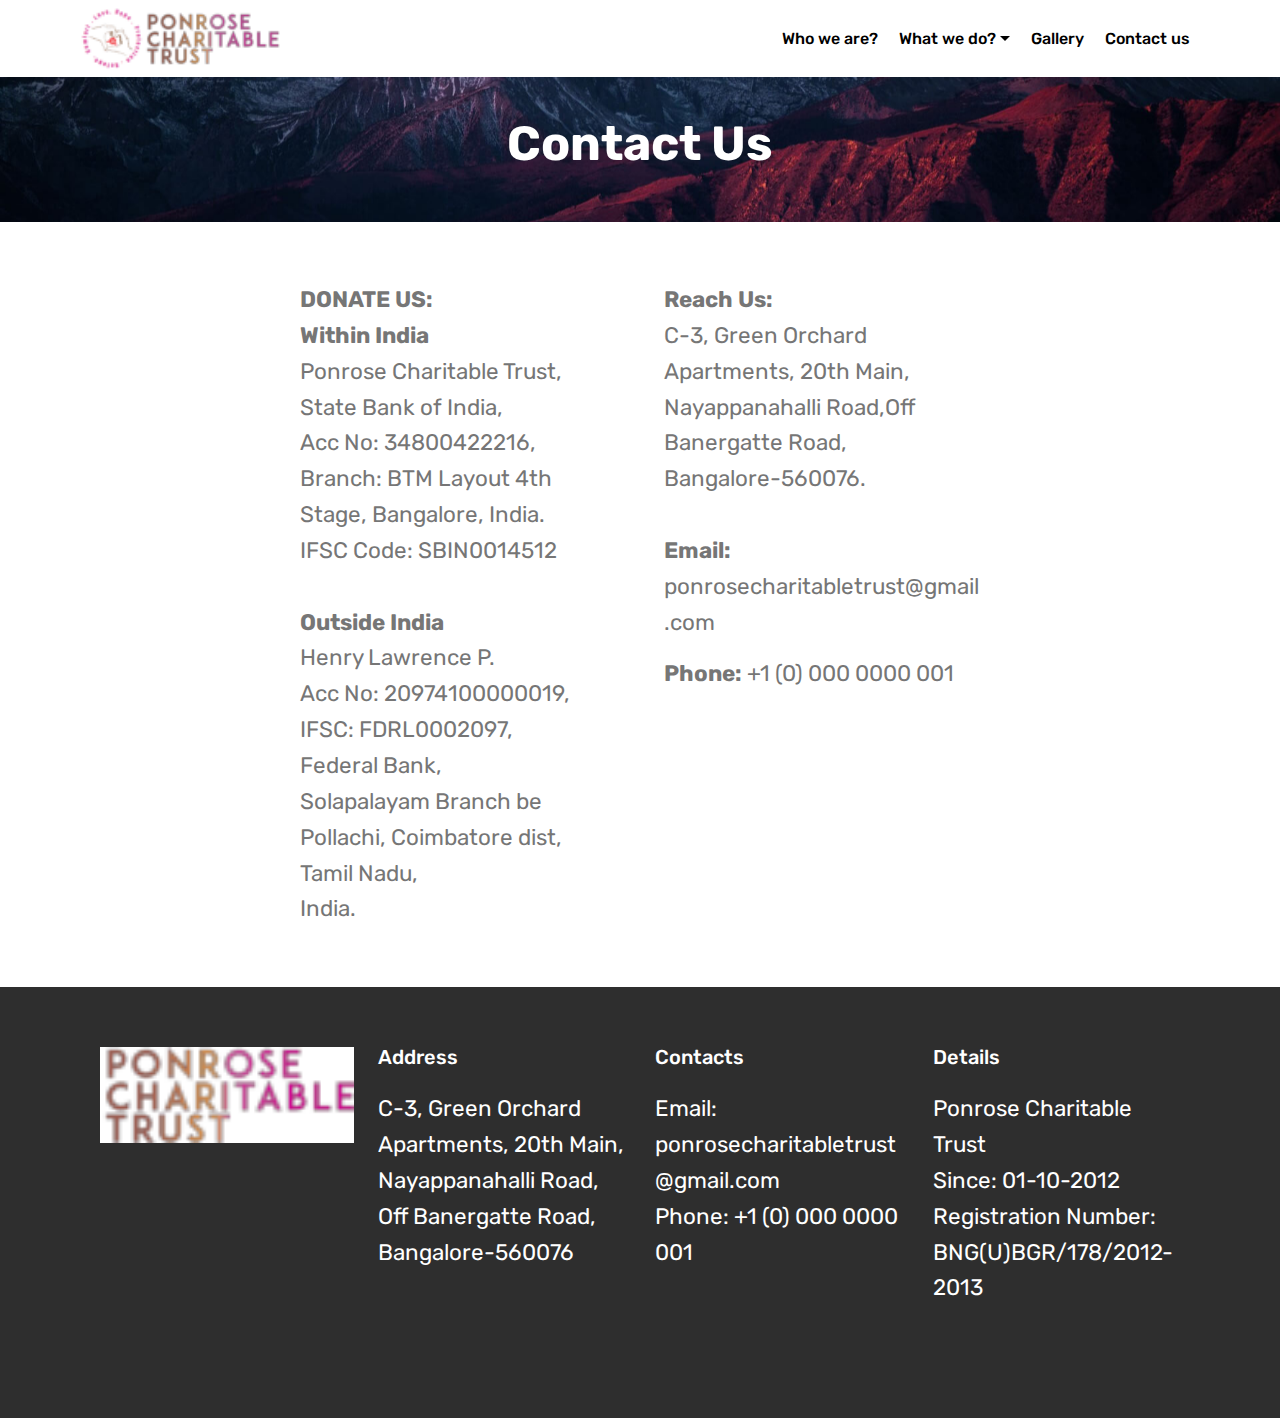
<file: page4.html>
<!DOCTYPE html>
<html >
<head>
  <!-- Site made with Mobirise Website Builder v4.8.4, https://mobirise.com -->
  <meta charset="UTF-8">
  <meta http-equiv="X-UA-Compatible" content="IE=edge">
  <meta name="generator" content="Mobirise v4.8.4, mobirise.com">
  <meta name="viewport" content="width=device-width, initial-scale=1, minimum-scale=1">
  <link rel="shortcut icon" href="assets/images/ponrose-header-122x37.png" type="image/x-icon">
  <meta name="description" content="Ponrose Charitable Trust - Help multifarious people with your little donations.">
  <title>Contact us</title>
  <link rel="stylesheet" href="assets/web/assets/mobirise-icons/mobirise-icons.css">
  <link rel="stylesheet" href="assets/tether/tether.min.css">
  <link rel="stylesheet" href="assets/bootstrap/css/bootstrap.min.css">
  <link rel="stylesheet" href="assets/bootstrap/css/bootstrap-grid.min.css">
  <link rel="stylesheet" href="assets/bootstrap/css/bootstrap-reboot.min.css">
  <link rel="stylesheet" href="assets/socicon/css/styles.css">
  <link rel="stylesheet" href="assets/dropdown/css/style.css">
  <link rel="stylesheet" href="assets/theme/css/style.css">
  <link rel="stylesheet" href="assets/mobirise/css/mbr-additional.css" type="text/css">
  
  
  
</head>
<body>
  <section class="menu cid-r6e4lJHOeB" once="menu" id="menu2-a">

    

    <nav class="navbar navbar-expand beta-menu navbar-dropdown align-items-center navbar-fixed-top navbar-toggleable-sm">
        <button class="navbar-toggler navbar-toggler-right" type="button" data-toggle="collapse" data-target="#navbarSupportedContent" aria-controls="navbarSupportedContent" aria-expanded="false" aria-label="Toggle navigation">
            <div class="hamburger">
                <span></span>
                <span></span>
                <span></span>
                <span></span>
            </div>
        </button>
        <div class="menu-logo">
            <div class="navbar-brand">
                <span class="navbar-logo">
                    <a href="http://ponrosecharitabletrust.org/">
                        <img src="assets/images/ponrose-header-122x37.png" alt="Mobirise" title="" style="height: 3.8rem;">
                    </a>
                </span>
                
            </div>
        </div>
        <div class="collapse navbar-collapse" id="navbarSupportedContent">
            <ul class="navbar-nav nav-dropdown nav-right" data-app-modern-menu="true"><li class="nav-item">
                    <a class="nav-link link text-black display-4" href="page1.html">
                        Who we are?</a>
                </li><li class="nav-item dropdown open"><a class="nav-link link text-black dropdown-toggle display-4" href="page2.html" data-toggle="dropdown-submenu" aria-expanded="true">
                        What we do?</a><div class="dropdown-menu"><a class="text-black dropdown-item display-4" href="page2.html">Present Projects</a><a class="text-black dropdown-item display-4" href="page5.html">Future Projects</a></div></li><li class="nav-item"><a class="nav-link link text-black display-4" href="page3.html" aria-expanded="false">
                        Gallery</a></li><li class="nav-item"><a class="nav-link link text-black display-4" href="page4.html" aria-expanded="false">
                        Contact us</a></li></ul>
            
        </div>
    </nav>
</section>

<section class="engine"><a href="https://mobirise.info/h">how to create a web page</a></section><section class="mbr-section content5 cid-r6mAu0UDVP mbr-parallax-background" id="content5-10">

    

    

    <div class="container">
        <div class="media-container-row">
            <div class="title col-12 col-md-8">
                <h2 class="align-center mbr-bold mbr-white pb-3 mbr-fonts-style display-2">
                    Contact Us</h2>
                
                
                
            </div>
        </div>
    </div>
</section>

<section class="mbr-section article content3 cid-r6mAFD9Uzc" id="content3-11">
      
     

    <div class="container">
        <div class="media-container-row">
            <div class="row col-12 col-md-8">
                <div class="col-12 col-md-6 pr-lg-4 mbr-text mbr-fonts-style display-7"><strong>DONATE US:&nbsp;</strong><div><strong>Within India</strong></div><div>Ponrose Charitable Trust,</div><div>State Bank of India,</div><div>Acc No: 34800422216,</div><div>Branch: BTM Layout 4th Stage, Bangalore, India.</div><div>IFSC Code: SBIN0014512</div><div><br></div><div><strong>Outside India</strong></div><div>Henry Lawrence P.</div><div>Acc No: 20974100000019,</div><div>IFSC: FDRL0002097,</div><div>Federal Bank,</div><div>Solapalayam Branch be</div><div>Pollachi, Coimbatore dist,</div><div>Tamil Nadu,</div><div>India.</div></div>
                <div class="col-12 col-md-6 pl-lg-4 mbr-text mbr-fonts-style display-7"><p><strong>
                     Reach Us:<br></strong><span style="font-size: 1.4rem;">C-3, Green Orchard Apartments, 20th Main, Nayappanahalli Road,</span><span style="font-size: 1.4rem;">Off Banergatte Road, <br>Bangalore-560076.<br><br><strong>Email:</strong> ponrosecharitabletrust@gmail.com&nbsp;</span></p><p><span style="font-size: 1.4rem;"><strong>Phone:</strong> +1 (0) 000 0000 001&nbsp;</span></p></div>
            </div>
        </div>
    </div>
</section>

<section class="cid-r6mBinF7XS" id="footer1-12">

    

    

    <div class="container">
        <div class="media-container-row content text-white">
            <div class="col-12 col-md-3">
                <div class="media-wrap">
                    <a href="http://ponrosecharitabletrust.org/">
                        <img src="assets/images/ponrose-header-1-122x37.png" alt="Mobirise" title="">
                    </a>
                </div>
            </div>
            <div class="col-12 col-md-3 mbr-fonts-style display-7">
                <h5 class="pb-3">
                    Address
                </h5>
                <p class="mbr-text">C-3, Green Orchard Apartments, 20th Main, Nayappanahalli Road,<br>Off Banergatte Road, Bangalore-560076<br></p>
            </div>
            <div class="col-12 col-md-3 mbr-fonts-style display-7">
                <h5 class="pb-3">
                    Contacts
                </h5>
                <p class="mbr-text">
                    Email: ponrosecharitabletrust@gmail.com                    <br>Phone: +1 (0) 000 0000 001
<br></p>
            </div>
            <div class="col-12 col-md-3 mbr-fonts-style display-7">
                <h5 class="pb-3">
                    Details</h5>
                <p class="mbr-text">Ponrose Charitable Trust<br>Since: 01-10-2012<br>Registration Number: BNG(U)BGR/178/2012-2013<br><br></p>
            </div>
        </div>
        
    </div>
</section>


  <script src="assets/web/assets/jquery/jquery.min.js"></script>
  <script src="assets/popper/popper.min.js"></script>
  <script src="assets/tether/tether.min.js"></script>
  <script src="assets/bootstrap/js/bootstrap.min.js"></script>
  <script src="assets/dropdown/js/script.min.js"></script>
  <script src="assets/touchswipe/jquery.touch-swipe.min.js"></script>
  <script src="assets/parallax/jarallax.min.js"></script>
  <script src="assets/smoothscroll/smooth-scroll.js"></script>
  <script src="assets/theme/js/script.js"></script>
  
  
</body>
</html>
</file>
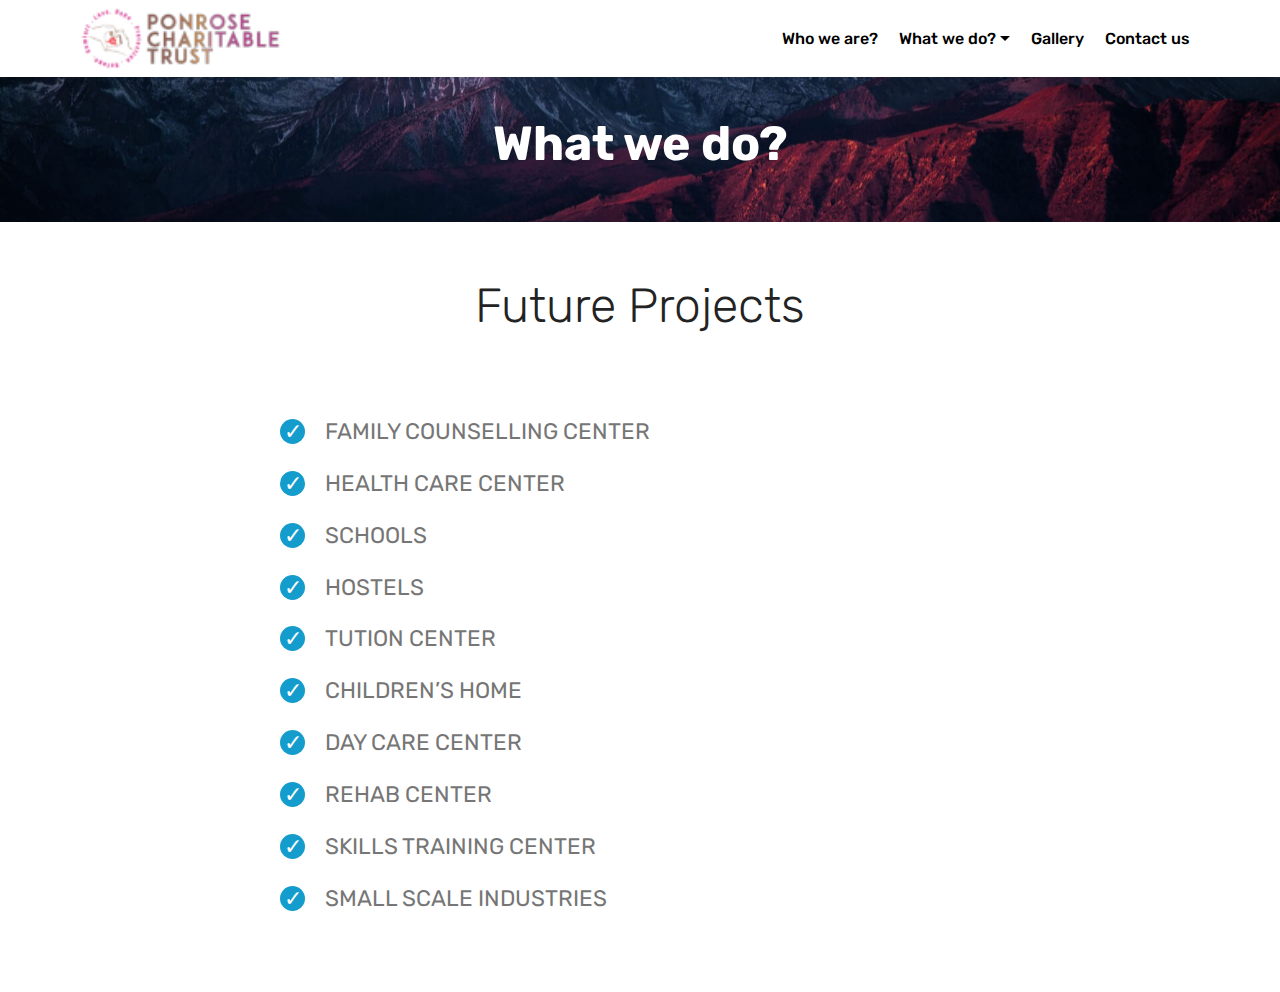
<file: page5.html>
<!DOCTYPE html>
<html >
<head>
  <!-- Site made with Mobirise Website Builder v4.8.4, https://mobirise.com -->
  <meta charset="UTF-8">
  <meta http-equiv="X-UA-Compatible" content="IE=edge">
  <meta name="generator" content="Mobirise v4.8.4, mobirise.com">
  <meta name="viewport" content="width=device-width, initial-scale=1, minimum-scale=1">
  <link rel="shortcut icon" href="assets/images/ponrose-header-122x37.png" type="image/x-icon">
  <meta name="description" content="Ponrose Charitable Trust - Help multifarious people with your little donations.">
  <title>Future Projects</title>
  <link rel="stylesheet" href="assets/web/assets/mobirise-icons/mobirise-icons.css">
  <link rel="stylesheet" href="assets/tether/tether.min.css">
  <link rel="stylesheet" href="assets/bootstrap/css/bootstrap.min.css">
  <link rel="stylesheet" href="assets/bootstrap/css/bootstrap-grid.min.css">
  <link rel="stylesheet" href="assets/bootstrap/css/bootstrap-reboot.min.css">
  <link rel="stylesheet" href="assets/dropdown/css/style.css">
  <link rel="stylesheet" href="assets/theme/css/style.css">
  <link rel="stylesheet" href="assets/mobirise/css/mbr-additional.css" type="text/css">
  
  
  
</head>
<body>
  <section class="menu cid-r6kOS4D39k" once="menu" id="menu2-14">

    

    <nav class="navbar navbar-expand beta-menu navbar-dropdown align-items-center navbar-fixed-top navbar-toggleable-sm">
        <button class="navbar-toggler navbar-toggler-right" type="button" data-toggle="collapse" data-target="#navbarSupportedContent" aria-controls="navbarSupportedContent" aria-expanded="false" aria-label="Toggle navigation">
            <div class="hamburger">
                <span></span>
                <span></span>
                <span></span>
                <span></span>
            </div>
        </button>
        <div class="menu-logo">
            <div class="navbar-brand">
                <span class="navbar-logo">
                    <a href="http://ponrosecharitabletrust.org/">
                        <img src="assets/images/ponrose-header-122x37.png" alt="Mobirise" title="" style="height: 3.8rem;">
                    </a>
                </span>
                
            </div>
        </div>
        <div class="collapse navbar-collapse" id="navbarSupportedContent">
            <ul class="navbar-nav nav-dropdown nav-right" data-app-modern-menu="true"><li class="nav-item">
                    <a class="nav-link link text-black display-4" href="page1.html">
                        Who we are?</a>
                </li><li class="nav-item dropdown open"><a class="nav-link link text-black dropdown-toggle display-4" href="page2.html" data-toggle="dropdown-submenu" aria-expanded="true">
                        What we do?</a><div class="dropdown-menu"><a class="text-black dropdown-item display-4" href="page2.html">Present Projects</a><a class="text-black dropdown-item display-4" href="page5.html">Future Projects</a></div></li><li class="nav-item"><a class="nav-link link text-black display-4" href="page3.html" aria-expanded="false">
                        Gallery</a></li><li class="nav-item"><a class="nav-link link text-black display-4" href="page4.html" aria-expanded="false">
                        Contact us</a></li></ul>
            
        </div>
    </nav>
</section>

<section class="engine"><a href="https://mobirise.info/e">how to make a site</a></section><section class="mbr-section content5 cid-r6mD0yQECN mbr-parallax-background" id="content5-15">

    

    

    <div class="container">
        <div class="media-container-row">
            <div class="title col-12 col-md-8">
                <h2 class="align-center mbr-bold mbr-white pb-3 mbr-fonts-style display-2">
                    What we do?</h2>
                
                
                
            </div>
        </div>
    </div>
</section>

<section class="mbr-section content4 cid-r6mD1k06NP" id="content4-16">

    

    <div class="container">
        <div class="media-container-row">
            <div class="title col-12 col-md-8">
                <h2 class="align-center pb-3 mbr-fonts-style display-2">
                    Future Projects</h2>
                
                
            </div>
        </div>
    </div>
</section>

<section class="mbr-section article content12 cid-r6mDaweJhl" id="content12-17">
     

    <div class="container">
        <div class="media-container-row">
            <div class="mbr-text counter-container col-12 col-md-8 mbr-fonts-style display-7">
                <ul>
                    <li>FAMILY COUNSELLING CENTER</li><li>HEALTH CARE CENTER</li><li>SCHOOLS</li><li>HOSTELS</li><li>TUTION CENTER</li><li>CHILDREN’S HOME</li><li>DAY CARE CENTER</li><li>REHAB CENTER</li><li>SKILLS TRAINING CENTER</li><li>SMALL SCALE INDUSTRIES</li>
                </ul>
            </div>
        </div>
    </div>
</section>


  <script src="assets/web/assets/jquery/jquery.min.js"></script>
  <script src="assets/popper/popper.min.js"></script>
  <script src="assets/tether/tether.min.js"></script>
  <script src="assets/bootstrap/js/bootstrap.min.js"></script>
  <script src="assets/smoothscroll/smooth-scroll.js"></script>
  <script src="assets/dropdown/js/script.min.js"></script>
  <script src="assets/touchswipe/jquery.touch-swipe.min.js"></script>
  <script src="assets/parallax/jarallax.min.js"></script>
  <script src="assets/theme/js/script.js"></script>
  
  
</body>
</html>
</file>
<file: assets/web/assets/mobirise-icons/mobirise-icons.css>
@font-face {
  font-family: 'MobiriseIcons';
  src:  url('mobirise-icons.eot?spat4u');
  src:  url('mobirise-icons.eot?spat4u#iefix') format('embedded-opentype'),
    url('mobirise-icons.ttf?spat4u') format('truetype'),
    url('mobirise-icons.woff?spat4u') format('woff'),
    url('mobirise-icons.svg?spat4u#MobiriseIcons') format('svg');
  font-weight: normal;
  font-style: normal;
}

[class^="mbri-"], [class*=" mbri-"] {
  /* use !important to prevent issues with browser extensions that change fonts */
  font-family: MobiriseIcons !important;
  speak: none;
  font-style: normal;
  font-weight: normal;
  font-variant: normal;
  text-transform: none;
  line-height: 1;

  /* Better Font Rendering =========== */
  -webkit-font-smoothing: antialiased;
  -moz-osx-font-smoothing: grayscale;
}

.mbri-add-submenu:before {
  content: "\e900";
}
.mbri-alert:before {
  content: "\e901";
}
.mbri-align-center:before {
  content: "\e902";
}
.mbri-align-justify:before {
  content: "\e903";
}
.mbri-align-left:before {
  content: "\e904";
}
.mbri-align-right:before {
  content: "\e905";
}
.mbri-android:before {
  content: "\e906";
}
.mbri-apple:before {
  content: "\e907";
}
.mbri-arrow-down:before {
  content: "\e908";
}
.mbri-arrow-next:before {
  content: "\e909";
}
.mbri-arrow-prev:before {
  content: "\e90a";
}
.mbri-arrow-up:before {
  content: "\e90b";
}
.mbri-bold:before {
  content: "\e90c";
}
.mbri-bookmark:before {
  content: "\e90d";
}
.mbri-bootstrap:before {
  content: "\e90e";
}
.mbri-briefcase:before {
  content: "\e90f";
}
.mbri-browse:before {
  content: "\e910";
}
.mbri-bulleted-list:before {
  content: "\e911";
}
.mbri-calendar:before {
  content: "\e912";
}
.mbri-camera:before {
  content: "\e913";
}
.mbri-cart-add:before {
  content: "\e914";
}
.mbri-cart-full:before {
  content: "\e915";
}
.mbri-cash:before {
  content: "\e916";
}
.mbri-change-style:before {
  content: "\e917";
}
.mbri-chat:before {
  content: "\e918";
}
.mbri-clock:before {
  content: "\e919";
}
.mbri-close:before {
  content: "\e91a";
}
.mbri-cloud:before {
  content: "\e91b";
}
.mbri-code:before {
  content: "\e91c";
}
.mbri-contact-form:before {
  content: "\e91d";
}
.mbri-credit-card:before {
  content: "\e91e";
}
.mbri-cursor-click:before {
  content: "\e91f";
}
.mbri-cust-feedback:before {
  content: "\e920";
}
.mbri-database:before {
  content: "\e921";
}
.mbri-delivery:before {
  content: "\e922";
}
.mbri-desktop:before {
  content: "\e923";
}
.mbri-devices:before {
  content: "\e924";
}
.mbri-down:before {
  content: "\e925";
}
.mbri-download:before {
  content: "\e989";
}
.mbri-drag-n-drop:before {
  content: "\e927";
}
.mbri-drag-n-drop2:before {
  content: "\e928";
}
.mbri-edit:before {
  content: "\e929";
}
.mbri-edit2:before {
  content: "\e92a";
}
.mbri-error:before {
  content: "\e92b";
}
.mbri-extension:before {
  content: "\e92c";
}
.mbri-features:before {
  content: "\e92d";
}
.mbri-file:before {
  content: "\e92e";
}
.mbri-flag:before {
  content: "\e92f";
}
.mbri-folder:before {
  content: "\e930";
}
.mbri-gift:before {
  content: "\e931";
}
.mbri-github:before {
  content: "\e932";
}
.mbri-globe:before {
  content: "\e933";
}
.mbri-globe-2:before {
  content: "\e934";
}
.mbri-growing-chart:before {
  content: "\e935";
}
.mbri-hearth:before {
  content: "\e936";
}
.mbri-help:before {
  content: "\e937";
}
.mbri-home:before {
  content: "\e938";
}
.mbri-hot-cup:before {
  content: "\e939";
}
.mbri-idea:before {
  content: "\e93a";
}
.mbri-image-gallery:before {
  content: "\e93b";
}
.mbri-image-slider:before {
  content: "\e93c";
}
.mbri-info:before {
  content: "\e93d";
}
.mbri-italic:before {
  content: "\e93e";
}
.mbri-key:before {
  content: "\e93f";
}
.mbri-laptop:before {
  content: "\e940";
}
.mbri-layers:before {
  content: "\e941";
}
.mbri-left-right:before {
  content: "\e942";
}
.mbri-left:before {
  content: "\e943";
}
.mbri-letter:before {
  content: "\e944";
}
.mbri-like:before {
  content: "\e945";
}
.mbri-link:before {
  content: "\e946";
}
.mbri-lock:before {
  content: "\e947";
}
.mbri-login:before {
  content: "\e948";
}
.mbri-logout:before {
  content: "\e949";
}
.mbri-magic-stick:before {
  content: "\e94a";
}
.mbri-map-pin:before {
  content: "\e94b";
}
.mbri-menu:before {
  content: "\e94c";
}
.mbri-mobile:before {
  content: "\e94d";
}
.mbri-mobile2:before {
  content: "\e94e";
}
.mbri-mobirise:before {
  content: "\e94f";
}
.mbri-more-horizontal:before {
  content: "\e950";
}
.mbri-more-vertical:before {
  content: "\e951";
}
.mbri-music:before {
  content: "\e952";
}
.mbri-new-file:before {
  content: "\e953";
}
.mbri-numbered-list:before {
  content: "\e954";
}
.mbri-opened-folder:before {
  content: "\e955";
}
.mbri-pages:before {
  content: "\e956";
}
.mbri-paper-plane:before {
  content: "\e957";
}
.mbri-paperclip:before {
  content: "\e958";
}
.mbri-photo:before {
  content: "\e959";
}
.mbri-photos:before {
  content: "\e95a";
}
.mbri-pin:before {
  content: "\e95b";
}
.mbri-play:before {
  content: "\e95c";
}
.mbri-plus:before {
  content: "\e95d";
}
.mbri-preview:before {
  content: "\e95e";
}
.mbri-print:before {
  content: "\e95f";
}
.mbri-protect:before {
  content: "\e960";
}
.mbri-question:before {
  content: "\e961";
}
.mbri-quote-left:before {
  content: "\e962";
}
.mbri-quote-right:before {
  content: "\e963";
}
.mbri-refresh:before {
  content: "\e964";
}
.mbri-responsive:before {
  content: "\e965";
}
.mbri-right:before {
  content: "\e966";
}
.mbri-rocket:before {
  content: "\e967";
}
.mbri-sad-face:before {
  content: "\e968";
}
.mbri-sale:before {
  content: "\e969";
}
.mbri-save:before {
  content: "\e96a";
}
.mbri-search:before {
  content: "\e96b";
}
.mbri-setting:before {
  content: "\e96c";
}
.mbri-setting2:before {
  content: "\e96d";
}
.mbri-setting3:before {
  content: "\e96e";
}
.mbri-share:before {
  content: "\e96f";
}
.mbri-shopping-bag:before {
  content: "\e970";
}
.mbri-shopping-basket:before {
  content: "\e971";
}
.mbri-shopping-cart:before {
  content: "\e972";
}
.mbri-sites:before {
  content: "\e973";
}
.mbri-smile-face:before {
  content: "\e974";
}
.mbri-speed:before {
  content: "\e975";
}
.mbri-star:before {
  content: "\e976";
}
.mbri-success:before {
  content: "\e977";
}
.mbri-sun:before {
  content: "\e978";
}
.mbri-sun2:before {
  content: "\e979";
}
.mbri-tablet:before {
  content: "\e97a";
}
.mbri-tablet-vertical:before {
  content: "\e97b";
}
.mbri-target:before {
  content: "\e97c";
}
.mbri-timer:before {
  content: "\e97d";
}
.mbri-to-ftp:before {
  content: "\e97e";
}
.mbri-to-local-drive:before {
  content: "\e97f";
}
.mbri-touch-swipe:before {
  content: "\e980";
}
.mbri-touch:before {
  content: "\e981";
}
.mbri-trash:before {
  content: "\e982";
}
.mbri-underline:before {
  content: "\e983";
}
.mbri-unlink:before {
  content: "\e984";
}
.mbri-unlock:before {
  content: "\e985";
}
.mbri-up-down:before {
  content: "\e986";
}
.mbri-up:before {
  content: "\e987";
}
.mbri-update:before {
  content: "\e988";
}
.mbri-upload:before {
 content: "\e926"; 
}
.mbri-user:before {
  content: "\e98a";
}
.mbri-user2:before {
  content: "\e98b";
}
.mbri-users:before {
  content: "\e98c";
}
.mbri-video:before {
  content: "\e98d";
}
.mbri-video-play:before {
  content: "\e98e";
}
.mbri-watch:before {
  content: "\e98f";
}
.mbri-website-theme:before {
  content: "\e990";
}
.mbri-wifi:before {
  content: "\e991";
}
.mbri-windows:before {
  content: "\e992";
}
.mbri-zoom-out:before {
  content: "\e993";
}
.mbri-redo:before {
  content: "\e994";
}
.mbri-undo:before {
  content: "\e995";
}
</file>
<file: assets/socicon/css/styles.css>
@charset "UTF-8";

@font-face {
  font-family: "socicon";
  src:url("../fonts/socicon.eot");
  src:url("../fonts/socicon.eot?#iefix") format("embedded-opentype"),
    url("../fonts/socicon.woff") format("woff"),
    url("../fonts/socicon.ttf") format("truetype"),
    url("../fonts/socicon.svg#socicon") format("svg");
  font-weight: normal;
  font-style: normal;

}

[data-icon]:before {
  font-family: "socicon" !important;
  content: attr(data-icon);
  font-style: normal !important;
  font-weight: normal !important;
  font-variant: normal !important;
  text-transform: none !important;
  speak: none;
  line-height: 1;
  -webkit-font-smoothing: antialiased;
  -moz-osx-font-smoothing: grayscale;
}

[class^="socicon-"]:before,
[class*=" socicon-"]:before {
  font-family: "socicon" !important;
  font-style: normal !important;
  font-weight: normal !important;
  font-variant: normal !important;
  text-transform: none !important;
  speak: none;
  line-height: 1;
  -webkit-font-smoothing: antialiased;
  -moz-osx-font-smoothing: grayscale;
}

.socicon-modelmayhem:before {
  content: "\e000";
}
.socicon-mixcloud:before {
  content: "\e001";
}
.socicon-drupal:before {
  content: "\e002";
}
.socicon-swarm:before {
  content: "\e003";
}
.socicon-istock:before {
  content: "\e004";
}
.socicon-yammer:before {
  content: "\e005";
}
.socicon-ello:before {
  content: "\e006";
}
.socicon-stackoverflow:before {
  content: "\e007";
}
.socicon-persona:before {
  content: "\e008";
}
.socicon-triplej:before {
  content: "\e009";
}
.socicon-houzz:before {
  content: "\e00a";
}
.socicon-rss:before {
  content: "\e00b";
}
.socicon-paypal:before {
  content: "\e00c";
}
.socicon-odnoklassniki:before {
  content: "\e00d";
}
.socicon-airbnb:before {
  content: "\e00e";
}
.socicon-periscope:before {
  content: "\e00f";
}
.socicon-outlook:before {
  content: "\e010";
}
.socicon-coderwall:before {
  content: "\e011";
}
.socicon-tripadvisor:before {
  content: "\e012";
}
.socicon-appnet:before {
  content: "\e013";
}
.socicon-goodreads:before {
  content: "\e014";
}
.socicon-tripit:before {
  content: "\e015";
}
.socicon-lanyrd:before {
  content: "\e016";
}
.socicon-slideshare:before {
  content: "\e017";
}
.socicon-buffer:before {
  content: "\e018";
}
.socicon-disqus:before {
  content: "\e019";
}
.socicon-vkontakte:before {
  content: "\e01a";
}
.socicon-whatsapp:before {
  content: "\e01b";
}
.socicon-patreon:before {
  content: "\e01c";
}
.socicon-storehouse:before {
  content: "\e01d";
}
.socicon-pocket:before {
  content: "\e01e";
}
.socicon-mail:before {
  content: "\e01f";
}
.socicon-blogger:before {
  content: "\e020";
}
.socicon-technorati:before {
  content: "\e021";
}
.socicon-reddit:before {
  content: "\e022";
}
.socicon-dribbble:before {
  content: "\e023";
}
.socicon-stumbleupon:before {
  content: "\e024";
}
.socicon-digg:before {
  content: "\e025";
}
.socicon-envato:before {
  content: "\e026";
}
.socicon-behance:before {
  content: "\e027";
}
.socicon-delicious:before {
  content: "\e028";
}
.socicon-deviantart:before {
  content: "\e029";
}
.socicon-forrst:before {
  content: "\e02a";
}
.socicon-play:before {
  content: "\e02b";
}
.socicon-zerply:before {
  content: "\e02c";
}
.socicon-wikipedia:before {
  content: "\e02d";
}
.socicon-apple:before {
  content: "\e02e";
}
.socicon-flattr:before {
  content: "\e02f";
}
.socicon-github:before {
  content: "\e030";
}
.socicon-renren:before {
  content: "\e031";
}
.socicon-friendfeed:before {
  content: "\e032";
}
.socicon-newsvine:before {
  content: "\e033";
}
.socicon-identica:before {
  content: "\e034";
}
.socicon-bebo:before {
  content: "\e035";
}
.socicon-zynga:before {
  content: "\e036";
}
.socicon-steam:before {
  content: "\e037";
}
.socicon-xbox:before {
  content: "\e038";
}
.socicon-windows:before {
  content: "\e039";
}
.socicon-qq:before {
  content: "\e03a";
}
.socicon-douban:before {
  content: "\e03b";
}
.socicon-meetup:before {
  content: "\e03c";
}
.socicon-playstation:before {
  content: "\e03d";
}
.socicon-android:before {
  content: "\e03e";
}
.socicon-snapchat:before {
  content: "\e03f";
}
.socicon-twitter:before {
  content: "\e040";
}
.socicon-facebook:before {
  content: "\e041";
}
.socicon-googleplus:before {
  content: "\e042";
}
.socicon-pinterest:before {
  content: "\e043";
}
.socicon-foursquare:before {
  content: "\e044";
}
.socicon-yahoo:before {
  content: "\e045";
}
.socicon-skype:before {
  content: "\e046";
}
.socicon-yelp:before {
  content: "\e047";
}
.socicon-feedburner:before {
  content: "\e048";
}
.socicon-linkedin:before {
  content: "\e049";
}
.socicon-viadeo:before {
  content: "\e04a";
}
.socicon-xing:before {
  content: "\e04b";
}
.socicon-myspace:before {
  content: "\e04c";
}
.socicon-soundcloud:before {
  content: "\e04d";
}
.socicon-spotify:before {
  content: "\e04e";
}
.socicon-grooveshark:before {
  content: "\e04f";
}
.socicon-lastfm:before {
  content: "\e050";
}
.socicon-youtube:before {
  content: "\e051";
}
.socicon-vimeo:before {
  content: "\e052";
}
.socicon-dailymotion:before {
  content: "\e053";
}
.socicon-vine:before {
  content: "\e054";
}
.socicon-flickr:before {
  content: "\e055";
}
.socicon-500px:before {
  content: "\e056";
}
.socicon-wordpress:before {
  content: "\e058";
}
.socicon-tumblr:before {
  content: "\e059";
}
.socicon-twitch:before {
  content: "\e05a";
}
.socicon-8tracks:before {
  content: "\e05b";
}
.socicon-amazon:before {
  content: "\e05c";
}
.socicon-icq:before {
  content: "\e05d";
}
.socicon-smugmug:before {
  content: "\e05e";
}
.socicon-ravelry:before {
  content: "\e05f";
}
.socicon-weibo:before {
  content: "\e060";
}
.socicon-baidu:before {
  content: "\e061";
}
.socicon-angellist:before {
  content: "\e062";
}
.socicon-ebay:before {
  content: "\e063";
}
.socicon-imdb:before {
  content: "\e064";
}
.socicon-stayfriends:before {
  content: "\e065";
}
.socicon-residentadvisor:before {
  content: "\e066";
}
.socicon-google:before {
  content: "\e067";
}
.socicon-yandex:before {
  content: "\e068";
}
.socicon-sharethis:before {
  content: "\e069";
}
.socicon-bandcamp:before {
  content: "\e06a";
}
.socicon-itunes:before {
  content: "\e06b";
}
.socicon-deezer:before {
  content: "\e06c";
}
.socicon-telegram:before {
  content: "\e06e";
}
.socicon-openid:before {
  content: "\e06f";
}
.socicon-amplement:before {
  content: "\e070";
}
.socicon-viber:before {
  content: "\e071";
}
.socicon-zomato:before {
  content: "\e072";
}
.socicon-draugiem:before {
  content: "\e074";
}
.socicon-endomodo:before {
  content: "\e075";
}
.socicon-filmweb:before {
  content: "\e076";
}
.socicon-stackexchange:before {
  content: "\e077";
}
.socicon-wykop:before {
  content: "\e078";
}
.socicon-teamspeak:before {
  content: "\e079";
}
.socicon-teamviewer:before {
  content: "\e07a";
}
.socicon-ventrilo:before {
  content: "\e07b";
}
.socicon-younow:before {
  content: "\e07c";
}
.socicon-raidcall:before {
  content: "\e07d";
}
.socicon-mumble:before {
  content: "\e07e";
}
.socicon-medium:before {
  content: "\e06d";
}
.socicon-bebee:before {
  content: "\e07f";
}
.socicon-hitbox:before {
  content: "\e080";
}
.socicon-reverbnation:before {
  content: "\e081";
}
.socicon-formulr:before {
  content: "\e082";
}
.socicon-instagram:before {
  content: "\e057";
}
.socicon-battlenet:before {
  content: "\e083";
}
.socicon-chrome:before {
  content: "\e084";
}
.socicon-discord:before {
  content: "\e086";
}
.socicon-issuu:before {
  content: "\e087";
}
.socicon-macos:before {
  content: "\e088";
}
.socicon-firefox:before {
  content: "\e089";
}
.socicon-opera:before {
  content: "\e08d";
}
.socicon-keybase:before {
  content: "\e090";
}
.socicon-alliance:before {
  content: "\e091";
}
.socicon-livejournal:before {
  content: "\e092";
}
.socicon-googlephotos:before {
  content: "\e093";
}
.socicon-horde:before {
  content: "\e094";
}
.socicon-etsy:before {
  content: "\e095";
}
.socicon-zapier:before {
  content: "\e096";
}
.socicon-google-scholar:before {
  content: "\e097";
}
.socicon-researchgate:before {
  content: "\e098";
}
.socicon-wechat:before {
  content: "\e099";
}
.socicon-strava:before {
  content: "\e09a";
}
.socicon-line:before {
  content: "\e09b";
}
.socicon-lyft:before {
  content: "\e09c";
}
.socicon-uber:before {
  content: "\e09d";
}
.socicon-songkick:before {
  content: "\e09e";
}
.socicon-viewbug:before {
  content: "\e09f";
}
.socicon-googlegroups:before {
  content: "\e0a0";
}
.socicon-quora:before {
  content: "\e073";
}
.socicon-diablo:before {
  content: "\e085";
}
.socicon-blizzard:before {
  content: "\e0a1";
}
.socicon-hearthstone:before {
  content: "\e08b";
}
.socicon-heroes:before {
  content: "\e08a";
}
.socicon-overwatch:before {
  content: "\e08c";
}
.socicon-warcraft:before {
  content: "\e08e";
}
.socicon-starcraft:before {
  content: "\e08f";
}
.socicon-beam:before {
  content: "\e0a2";
}
.socicon-curse:before {
  content: "\e0a3";
}
.socicon-player:before {
  content: "\e0a4";
}
.socicon-streamjar:before {
  content: "\e0a5";
}
.socicon-nintendo:before {
  content: "\e0a6";
}
.socicon-hellocoton:before {
  content: "\e0a7";
}
</file>
<file: assets/dropdown/css/style.css>
.navbar-dropdown {
  left: 0;
  padding: 0;
  position: absolute;
  right: 0;
  top: 0;
  transition: all 0.45s ease;
  z-index: 1030;
  background: #282828; }
  .navbar-dropdown .navbar-logo {
    margin-right: 0.8rem;
    transition: margin 0.3s ease-in-out;
    vertical-align: middle; }
    .navbar-dropdown .navbar-logo img {
      height: 3.125rem;
      transition: all 0.3s ease-in-out; }
    .navbar-dropdown .navbar-logo.mbr-iconfont {
      font-size: 3.125rem;
      line-height: 3.125rem; }
  .navbar-dropdown .navbar-caption {
    font-weight: 700;
    white-space: normal;
    vertical-align: -4px;
    line-height: 3.125rem !important; }
    .navbar-dropdown .navbar-caption, .navbar-dropdown .navbar-caption:hover {
      color: inherit;
      text-decoration: none; }
  .navbar-dropdown .mbr-iconfont + .navbar-caption {
    vertical-align: -1px; }
  .navbar-dropdown.navbar-fixed-top {
    position: fixed; }
  .navbar-dropdown .navbar-brand span {
    vertical-align: -4px; }
  .navbar-dropdown.bg-color.transparent {
    background: none; }
  .navbar-dropdown.navbar-short .navbar-brand {
    padding: 0.625rem 0; }
    .navbar-dropdown.navbar-short .navbar-brand span {
      vertical-align: -1px; }
  .navbar-dropdown.navbar-short .navbar-caption {
    line-height: 2.375rem !important;
    vertical-align: -2px; }
  .navbar-dropdown.navbar-short .navbar-logo {
    margin-right: 0.5rem; }
    .navbar-dropdown.navbar-short .navbar-logo img {
      height: 2.375rem; }
    .navbar-dropdown.navbar-short .navbar-logo.mbr-iconfont {
      font-size: 2.375rem;
      line-height: 2.375rem; }
  .navbar-dropdown.navbar-short .mbr-table-cell {
    height: 3.625rem; }
  .navbar-dropdown .navbar-close {
    left: 0.6875rem;
    position: fixed;
    top: 0.75rem;
    z-index: 1000; }
  .navbar-dropdown .hamburger-icon {
    content: "";
    display: inline-block;
    vertical-align: middle;
    width: 16px;
    -webkit-box-shadow: 0 -6px 0 1px #282828,0 0 0 1px #282828,0 6px 0 1px #282828;
    -moz-box-shadow: 0 -6px 0 1px #282828,0 0 0 1px #282828,0 6px 0 1px #282828;
    box-shadow: 0 -6px 0 1px #282828,0 0 0 1px #282828,0 6px 0 1px #282828; }

.dropdown-menu .dropdown-toggle[data-toggle="dropdown-submenu"]::after {
  border-bottom: 0.35em solid transparent;
  border-left: 0.35em solid;
  border-right: 0;
  border-top: 0.35em solid transparent;
  margin-left: 0.3rem; }

.dropdown-menu .dropdown-item:focus {
  outline: 0; }

.nav-dropdown {
  font-size: 0.75rem;
  font-weight: 500;
  height: auto !important; }
  .nav-dropdown .nav-btn {
    padding-left: 1rem; }
  .nav-dropdown .link {
    margin: .667em 1.667em;
    font-weight: 500;
    padding: 0;
    transition: color .2s ease-in-out; }
    .nav-dropdown .link.dropdown-toggle {
      margin-right: 2.583em; }
      .nav-dropdown .link.dropdown-toggle::after {
        margin-left: .25rem;
        border-top: 0.35em solid;
        border-right: 0.35em solid transparent;
        border-left: 0.35em solid transparent;
        border-bottom: 0; }
      .nav-dropdown .link.dropdown-toggle[aria-expanded="true"] {
        margin: 0;
        padding: 0.667em 3.263em  0.667em 1.667em; }
  .nav-dropdown .link::after,
  .nav-dropdown .dropdown-item::after {
    color: inherit; }
  .nav-dropdown .btn {
    font-size: 0.75rem;
    font-weight: 700;
    letter-spacing: 0;
    margin-bottom: 0;
    padding-left: 1.25rem;
    padding-right: 1.25rem; }
  .nav-dropdown .dropdown-menu {
    border-radius: 0;
    border: 0;
    left: 0;
    margin: 0;
    padding-bottom: 1.25rem;
    padding-top: 1.25rem;
    position: relative; }
  .nav-dropdown .dropdown-submenu {
    margin-left: 0.125rem;
    top: 0; }
  .nav-dropdown .dropdown-item {
    font-weight: 500;
    line-height: 2;
    padding: 0.3846em 4.615em 0.3846em 1.5385em;
    position: relative;
    transition: color .2s ease-in-out, background-color .2s ease-in-out; }
    .nav-dropdown .dropdown-item::after {
      margin-top: -0.3077em;
      position: absolute;
      right: 1.1538em;
      top: 50%; }
    .nav-dropdown .dropdown-item:focus, .nav-dropdown .dropdown-item:hover {
      background: none; }

@media (max-width: 767px) {
  .nav-dropdown.navbar-toggleable-sm {
    bottom: 0;
    display: none;
    left: 0;
    overflow-x: hidden;
    position: fixed;
    top: 0;
    transform: translateX(-100%);
    -ms-transform: translateX(-100%);
    -webkit-transform: translateX(-100%);
    width: 18.75rem;
    z-index: 999; } }
.nav-dropdown.navbar-toggleable-xl {
  bottom: 0;
  display: none;
  left: 0;
  overflow-x: hidden;
  position: fixed;
  top: 0;
  transform: translateX(-100%);
  -ms-transform: translateX(-100%);
  -webkit-transform: translateX(-100%);
  width: 18.75rem;
  z-index: 999; }

.nav-dropdown-sm {
  display: block !important;
  overflow-x: hidden;
  overflow: auto;
  padding-top: 3.875rem; }
  .nav-dropdown-sm::after {
    content: "";
    display: block;
    height: 3rem;
    width: 100%; }
  .nav-dropdown-sm.collapse.in ~ .navbar-close {
    display: block !important; }
  .nav-dropdown-sm.collapsing, .nav-dropdown-sm.collapse.in {
    transform: translateX(0);
    -ms-transform: translateX(0);
    -webkit-transform: translateX(0);
    transition: all 0.25s ease-out;
    -webkit-transition: all 0.25s ease-out;
    background: #282828; }
  .nav-dropdown-sm.collapsing[aria-expanded="false"] {
    transform: translateX(-100%);
    -ms-transform: translateX(-100%);
    -webkit-transform: translateX(-100%); }
  .nav-dropdown-sm .nav-item {
    display: block;
    margin-left: 0 !important;
    padding-left: 0; }
  .nav-dropdown-sm .link,
  .nav-dropdown-sm .dropdown-item {
    border-top: 1px dotted rgba(255, 255, 255, 0.1);
    font-size: 0.8125rem;
    line-height: 1.6;
    margin: 0 !important;
    padding: 0.875rem 2.4rem 0.875rem 1.5625rem !important;
    position: relative;
    white-space: normal; }
    .nav-dropdown-sm .link:focus, .nav-dropdown-sm .link:hover,
    .nav-dropdown-sm .dropdown-item:focus,
    .nav-dropdown-sm .dropdown-item:hover {
      background: rgba(0, 0, 0, 0.2) !important;
      color: #c0a375; }
  .nav-dropdown-sm .nav-btn {
    position: relative;
    padding: 1.5625rem 1.5625rem 0 1.5625rem; }
    .nav-dropdown-sm .nav-btn::before {
      border-top: 1px dotted rgba(255, 255, 255, 0.1);
      content: "";
      left: 0;
      position: absolute;
      top: 0;
      width: 100%; }
    .nav-dropdown-sm .nav-btn + .nav-btn {
      padding-top: 0.625rem; }
      .nav-dropdown-sm .nav-btn + .nav-btn::before {
        display: none; }
  .nav-dropdown-sm .btn {
    padding: 0.625rem 0; }
  .nav-dropdown-sm .dropdown-toggle[data-toggle="dropdown-submenu"]::after {
    margin-left: .25rem;
    border-top: 0.35em solid;
    border-right: 0.35em solid transparent;
    border-left: 0.35em solid transparent;
    border-bottom: 0; }
  .nav-dropdown-sm .dropdown-toggle[data-toggle="dropdown-submenu"][aria-expanded="true"]::after {
    border-top: 0;
    border-right: 0.35em solid transparent;
    border-left: 0.35em solid transparent;
    border-bottom: 0.35em solid; }
  .nav-dropdown-sm .dropdown-menu {
    margin: 0;
    padding: 0;
    position: relative;
    top: 0;
    left: 0;
    width: 100%;
    border: 0;
    float: none;
    border-radius: 0;
    background: none; }
  .nav-dropdown-sm .dropdown-submenu {
    left: 100%;
    margin-left: 0.125rem;
    margin-top: -1.25rem;
    top: 0; }

.navbar-toggleable-sm .nav-dropdown .dropdown-menu {
  position: absolute; }

.navbar-toggleable-sm .nav-dropdown .dropdown-submenu {
  left: 100%;
  margin-left: 0.125rem;
  margin-top: -1.25rem;
  top: 0; }

.navbar-toggleable-sm.opened .nav-dropdown .dropdown-menu {
  position: relative; }

.navbar-toggleable-sm.opened .nav-dropdown .dropdown-submenu {
  left: 0;
  margin-left: 00rem;
  margin-top: 0rem;
  top: 0; }

.is-builder .nav-dropdown.collapsing {
  transition: none !important; }

/*# sourceMappingURL=style.css.map */
</file>
<file: assets/theme/css/style.css>
.engine {
	position: absolute;
	text-indent: -2400px;
	text-align: center;
	padding: 0;
	top: 0;
	left: -2400px;
}/*!
 * Mobirise v4 theme (https://mobirise.com/)
 * Copyright 2017 Mobirise
 */section{background-color:#eeeeee}section,.container,.container-fluid{position:relative;word-wrap:break-word}a.mbr-iconfont:hover{text-decoration:none}.article .lead p,.article .lead ul,.article .lead ol,.article .lead pre,.article .lead blockquote{margin-bottom:0}a{font-style:normal;font-weight:400;cursor:pointer}a,a:hover{text-decoration:none}figure{margin-bottom:0}body{color:#232323}h1,h2,h3,h4,h5,h6,.h1,.h2,.h3,.h4,.h5,.h6,.display-1,.display-2,.display-3,.display-4{line-height:1;word-break:break-word;word-wrap:break-word}b,strong{font-weight:bold}blockquote{padding:10px 0 10px 20px;position:relative;border-left:2px solid;border-color:#ff3366}input:-webkit-autofill,input:-webkit-autofill:hover,input:-webkit-autofill:focus,input:-webkit-autofill:active{transition-delay:9999s;transition-property:background-color, color}textarea[type="hidden"]{display:none}body{position:relative}section{background-position:50% 50%;background-repeat:no-repeat;background-size:cover}section .mbr-background-video,section .mbr-background-video-preview{position:absolute;bottom:0;left:0;right:0;top:0}.hidden{visibility:hidden}.mbr-z-index20{z-index:20}/*! Base colors */.mbr-white{color:#ffffff}.mbr-black{color:#000000}.mbr-bg-white{background-color:#ffffff}.mbr-bg-black{background-color:#000000}/*! Text-aligns */.align-left{text-align:left}.align-center{text-align:center}.align-right{text-align:right}@media (max-width: 767px){.align-left,.align-center,.align-right,.mbr-section-btn,.mbr-section-title{text-align:center}}/*! Font-weight  */.mbr-light{font-weight:300}.mbr-regular{font-weight:400}.mbr-semibold{font-weight:500}.mbr-bold{font-weight:700}/*! Media  */.media-size-item{-webkit-flex:1 1 auto;-moz-flex:1 1 auto;-ms-flex:1 1 auto;-o-flex:1 1 auto;flex:1 1 auto}.media-content{-webkit-flex-basis:100%;flex-basis:100%}.media-container-row{display:-ms-flexbox;display:-webkit-flex;display:flex;-webkit-flex-direction:row;-ms-flex-direction:row;flex-direction:row;-webkit-flex-wrap:wrap;-ms-flex-wrap:wrap;flex-wrap:wrap;-webkit-justify-content:center;-ms-flex-pack:center;justify-content:center;-webkit-align-content:center;-ms-flex-line-pack:center;align-content:center;-webkit-align-items:start;-ms-flex-align:start;align-items:start}.media-container-row .media-size-item{width:400px}.media-container-column{display:-ms-flexbox;display:-webkit-flex;display:flex;-webkit-flex-direction:column;-ms-flex-direction:column;flex-direction:column;-webkit-flex-wrap:wrap;-ms-flex-wrap:wrap;flex-wrap:wrap;-webkit-justify-content:center;-ms-flex-pack:center;justify-content:center;-webkit-align-content:center;-ms-flex-line-pack:center;align-content:center;-webkit-align-items:stretch;-ms-flex-align:stretch;align-items:stretch}.media-container-column>*{width:100%}@media (min-width: 992px){.media-container-row{-webkit-flex-wrap:nowrap;-ms-flex-wrap:nowrap;flex-wrap:nowrap}}figure{overflow:hidden}figure[mbr-media-size]{transition:width 0.1s}.mbr-figure img,.mbr-figure iframe{display:block;width:100%}.card{background-color:transparent;border:none}.card-img{text-align:center;flex-shrink:0;-webkit-flex-shrink:0}.media{max-width:100%;margin:0 auto}.mbr-figure{-ms-flex-item-align:center;-ms-grid-row-align:center;-webkit-align-self:center;align-self:center}.media-container>div{max-width:100%}.mbr-figure img,.card-img img{width:100%}@media (max-width: 991px){.media-size-item{width:auto !important}.media{width:auto}.mbr-figure{width:100% !important}}/*! Buttons */.mbr-section-btn{margin-left:-.25rem;margin-right:-.25rem;font-size:0}nav .mbr-section-btn{margin-left:0rem;margin-right:0rem}/*! Btn icon margin */.btn .mbr-iconfont,.btn.btn-sm .mbr-iconfont{cursor:pointer;margin-right:0.5rem}.btn.btn-md .mbr-iconfont,.btn.btn-md .mbr-iconfont{margin-right:0.8rem}.mbr-regular{font-weight:400}.mbr-semibold{font-weight:500}.mbr-bold{font-weight:700}[type="submit"]{-webkit-appearance:none}/*! Full-screen */.mbr-fullscreen .mbr-overlay{min-height:100vh}.mbr-fullscreen{display:flex;display:-webkit-flex;display:-moz-flex;display:-ms-flex;display:-o-flex;align-items:center;-webkit-align-items:center;min-height:100vh;padding-top:3rem;padding-bottom:3rem}/*! Map */.map{height:25rem;position:relative}.map iframe{width:100%;height:100%}.form-asterisk{font-family:initial;position:absolute;top:-2px;font-weight:normal}/*! Scroll to top arrow */.mbr-arrow-up{bottom:25px;right:90px;position:fixed;text-align:right;z-index:5000;color:#ffffff;font-size:32px;transform:rotate(180deg);-webkit-transform:rotate(180deg)}.mbr-arrow-up a{background:rgba(0,0,0,0.2);border-radius:3px;color:#fff;display:inline-block;height:60px;width:60px;outline-style:none !important;position:relative;text-decoration:none;transition:all .3s ease-in-out;cursor:pointer;text-align:center}.mbr-arrow-up a:hover{background-color:rgba(0,0,0,0.4)}.mbr-arrow-up a i{line-height:60px}.mbr-arrow-up-icon{display:block;color:#fff}.mbr-arrow-up-icon::before{content:"\203a";display:inline-block;font-family:serif;font-size:32px;line-height:1;font-style:normal;position:relative;top:6px;left:-4px;-webkit-transform:rotate(-90deg);transform:rotate(-90deg)}/*! Arrow Down */.mbr-arrow{position:absolute;bottom:45px;left:50%;width:60px;height:60px;cursor:pointer;background-color:rgba(80,80,80,0.5);border-radius:50%;-webkit-transform:translateX(-50%);transform:translateX(-50%)}.mbr-arrow>a{display:inline-block;text-decoration:none;outline-style:none;-webkit-animation:arrowdown 1.7s ease-in-out infinite;animation:arrowdown 1.7s ease-in-out infinite}.mbr-arrow>a>i{position:absolute;top:-2px;left:15px;font-size:2rem}@keyframes arrowdown{0%{transform:translateY(0px);-webkit-transform:translateY(0px)}50%{transform:translateY(-5px);-webkit-transform:translateY(-5px)}100%{transform:translateY(0px);-webkit-transform:translateY(0px)}}@-webkit-keyframes arrowdown{0%{transform:translateY(0px);-webkit-transform:translateY(0px)}50%{transform:translateY(-5px);-webkit-transform:translateY(-5px)}100%{transform:translateY(0px);-webkit-transform:translateY(0px)}}@media (max-width: 500px){.mbr-arrow-up{left:50%;right:auto;transform:translateX(-50%) rotate(180deg);-webkit-transform:translateX(-50%) rotate(180deg)}}@keyframes gradient-animation{from{background-position:0% 100%;animation-timing-function:ease-in-out}to{background-position:100% 0%;animation-timing-function:ease-in-out}}@-webkit-keyframes gradient-animation{from{background-position:0% 100%;animation-timing-function:ease-in-out}to{background-position:100% 0%;animation-timing-function:ease-in-out}}.bg-gradient{background-size:200% 200%;animation:gradient-animation 5s infinite alternate;-webkit-animation:gradient-animation 5s infinite alternate}.menu .navbar-brand{display:-webkit-flex}.menu .navbar-brand span{display:flex;display:-webkit-flex}.menu .navbar-brand .navbar-caption-wrap{display:-webkit-flex}.menu .navbar-brand .navbar-logo img{display:-webkit-flex}@media (min-width: 768px) and (max-width: 991px){.menu .navbar-toggleable-sm .navbar-nav{display:-webkit-box;display:-webkit-flex;display:-ms-flexbox}}@media (min-width: 992px){.menu .navbar-nav.nav-dropdown{display:-webkit-flex}.menu .navbar-toggleable-sm .navbar-collapse{display:-webkit-flex !important}}.navbar{display:-webkit-flex;-webkit-flex-wrap:wrap;-webkit-align-items:center;-webkit-justify-content:space-between}.navbar-collapse{-webkit-flex-basis:100%;-webkit-flex-grow:1;-webkit-align-items:center}.nav-dropdown .link{padding:.667em 1.667em !important;margin:0 !important}.nav{display:-webkit-flex;-webkit-flex-wrap:wrap}.row{display:-webkit-flex;-webkit-flex-wrap:wrap}.justify-content-center{-webkit-justify-content:center}.form-inline{display:-webkit-flex;-webkit-flex-flow:row wrap;-webkit-align-items:center}.card-wrapper{flex:1;-webkit-flex:1}.carousel-control{display:-webkit-flex;-webkit-align-items:center;-webkit-justify-content:center}.carousel-controls{display:-webkit-flex}.media{display:-webkit-flex}
/*# sourceMappingURL=style.css.map */
</file>
<file: assets/mobirise/css/mbr-additional.css>
@import url(https://fonts.googleapis.com/css?family=Rubik:300,300i,400,400i,500,500i,700,700i,900,900i);





body {
  font-style: normal;
  line-height: 1.5;
}
.mbr-section-title {
  font-style: normal;
  line-height: 1.2;
}
.mbr-section-subtitle {
  line-height: 1.3;
}
.mbr-text {
  font-style: normal;
  line-height: 1.6;
}
.display-1 {
  font-family: 'Rubik', sans-serif;
  font-size: 4.25rem;
}
.display-1 > .mbr-iconfont {
  font-size: 6.8rem;
}
.display-2 {
  font-family: 'Rubik', sans-serif;
  font-size: 3rem;
}
.display-2 > .mbr-iconfont {
  font-size: 4.8rem;
}
.display-4 {
  font-family: 'Rubik', sans-serif;
  font-size: 1rem;
}
.display-4 > .mbr-iconfont {
  font-size: 1.6rem;
}
.display-5 {
  font-family: 'Rubik', sans-serif;
  font-size: 2rem;
}
.display-5 > .mbr-iconfont {
  font-size: 3.2rem;
}
.display-7 {
  font-family: 'Rubik', sans-serif;
  font-size: 1.4rem;
}
.display-7 > .mbr-iconfont {
  font-size: 2.24rem;
}
/* ---- Fluid typography for mobile devices ---- */
/* 1.4 - font scale ratio ( bootstrap == 1.42857 ) */
/* 100vw - current viewport width */
/* (48 - 20)  48 == 48rem == 768px, 20 == 20rem == 320px(minimal supported viewport) */
/* 0.65 - min scale variable, may vary */
@media (max-width: 768px) {
  .display-1 {
    font-size: 3.4rem;
    font-size: calc( 2.1374999999999997rem + (4.25 - 2.1374999999999997) * ((100vw - 20rem) / (48 - 20)));
    line-height: calc( 1.4 * (2.1374999999999997rem + (4.25 - 2.1374999999999997) * ((100vw - 20rem) / (48 - 20))));
  }
  .display-2 {
    font-size: 2.4rem;
    font-size: calc( 1.7rem + (3 - 1.7) * ((100vw - 20rem) / (48 - 20)));
    line-height: calc( 1.4 * (1.7rem + (3 - 1.7) * ((100vw - 20rem) / (48 - 20))));
  }
  .display-4 {
    font-size: 0.8rem;
    font-size: calc( 1rem + (1 - 1) * ((100vw - 20rem) / (48 - 20)));
    line-height: calc( 1.4 * (1rem + (1 - 1) * ((100vw - 20rem) / (48 - 20))));
  }
  .display-5 {
    font-size: 1.6rem;
    font-size: calc( 1.35rem + (2 - 1.35) * ((100vw - 20rem) / (48 - 20)));
    line-height: calc( 1.4 * (1.35rem + (2 - 1.35) * ((100vw - 20rem) / (48 - 20))));
  }
}
/* Buttons */
.btn {
  font-weight: 500;
  border-width: 2px;
  font-style: normal;
  letter-spacing: 1px;
  margin: .4rem .8rem;
  white-space: normal;
  -webkit-transition: all 0.3s ease-in-out;
  -moz-transition: all 0.3s ease-in-out;
  transition: all 0.3s ease-in-out;
  display: inline-flex;
  align-items: center;
  justify-content: center;
  word-break: break-word;
  -webkit-align-items: center;
  -webkit-justify-content: center;
  display: -webkit-inline-flex;
  padding: 1rem 3rem;
  border-radius: 3px;
}
.btn-sm {
  font-weight: 500;
  letter-spacing: 1px;
  -webkit-transition: all 0.3s ease-in-out;
  -moz-transition: all 0.3s ease-in-out;
  transition: all 0.3s ease-in-out;
  padding: 0.6rem 1.5rem;
  border-radius: 3px;
}
.btn-md {
  font-weight: 500;
  letter-spacing: 1px;
  margin: .4rem .8rem !important;
  -webkit-transition: all 0.3s ease-in-out;
  -moz-transition: all 0.3s ease-in-out;
  transition: all 0.3s ease-in-out;
  padding: 1rem 3rem;
  border-radius: 3px;
}
.btn-lg {
  font-weight: 500;
  letter-spacing: 1px;
  margin: .4rem .8rem !important;
  -webkit-transition: all 0.3s ease-in-out;
  -moz-transition: all 0.3s ease-in-out;
  transition: all 0.3s ease-in-out;
  padding: 1.2rem 3.2rem;
  border-radius: 3px;
}
.bg-primary {
  background-color: #149dcc !important;
}
.bg-success {
  background-color: #f7ed4a !important;
}
.bg-info {
  background-color: #82786e !important;
}
.bg-warning {
  background-color: #879a9f !important;
}
.bg-danger {
  background-color: #b1a374 !important;
}
.btn-primary,
.btn-primary:active {
  background-color: #149dcc !important;
  border-color: #149dcc !important;
  color: #ffffff !important;
}
.btn-primary:hover,
.btn-primary:focus,
.btn-primary.focus,
.btn-primary.active {
  color: #ffffff !important;
  background-color: #0d6786 !important;
  border-color: #0d6786 !important;
}
.btn-primary.disabled,
.btn-primary:disabled {
  color: #ffffff !important;
  background-color: #0d6786 !important;
  border-color: #0d6786 !important;
}
.btn-secondary,
.btn-secondary:active {
  background-color: #ff3366 !important;
  border-color: #ff3366 !important;
  color: #ffffff !important;
}
.btn-secondary:hover,
.btn-secondary:focus,
.btn-secondary.focus,
.btn-secondary.active {
  color: #ffffff !important;
  background-color: #e50039 !important;
  border-color: #e50039 !important;
}
.btn-secondary.disabled,
.btn-secondary:disabled {
  color: #ffffff !important;
  background-color: #e50039 !important;
  border-color: #e50039 !important;
}
.btn-info,
.btn-info:active {
  background-color: #82786e !important;
  border-color: #82786e !important;
  color: #ffffff !important;
}
.btn-info:hover,
.btn-info:focus,
.btn-info.focus,
.btn-info.active {
  color: #ffffff !important;
  background-color: #59524b !important;
  border-color: #59524b !important;
}
.btn-info.disabled,
.btn-info:disabled {
  color: #ffffff !important;
  background-color: #59524b !important;
  border-color: #59524b !important;
}
.btn-success,
.btn-success:active {
  background-color: #f7ed4a !important;
  border-color: #f7ed4a !important;
  color: #3f3c03 !important;
}
.btn-success:hover,
.btn-success:focus,
.btn-success.focus,
.btn-success.active {
  color: #3f3c03 !important;
  background-color: #eadd0a !important;
  border-color: #eadd0a !important;
}
.btn-success.disabled,
.btn-success:disabled {
  color: #3f3c03 !important;
  background-color: #eadd0a !important;
  border-color: #eadd0a !important;
}
.btn-warning,
.btn-warning:active {
  background-color: #879a9f !important;
  border-color: #879a9f !important;
  color: #ffffff !important;
}
.btn-warning:hover,
.btn-warning:focus,
.btn-warning.focus,
.btn-warning.active {
  color: #ffffff !important;
  background-color: #617479 !important;
  border-color: #617479 !important;
}
.btn-warning.disabled,
.btn-warning:disabled {
  color: #ffffff !important;
  background-color: #617479 !important;
  border-color: #617479 !important;
}
.btn-danger,
.btn-danger:active {
  background-color: #b1a374 !important;
  border-color: #b1a374 !important;
  color: #ffffff !important;
}
.btn-danger:hover,
.btn-danger:focus,
.btn-danger.focus,
.btn-danger.active {
  color: #ffffff !important;
  background-color: #8b7d4e !important;
  border-color: #8b7d4e !important;
}
.btn-danger.disabled,
.btn-danger:disabled {
  color: #ffffff !important;
  background-color: #8b7d4e !important;
  border-color: #8b7d4e !important;
}
.btn-white {
  color: #333333 !important;
}
.btn-white,
.btn-white:active {
  background-color: #ffffff !important;
  border-color: #ffffff !important;
  color: #808080 !important;
}
.btn-white:hover,
.btn-white:focus,
.btn-white.focus,
.btn-white.active {
  color: #808080 !important;
  background-color: #d9d9d9 !important;
  border-color: #d9d9d9 !important;
}
.btn-white.disabled,
.btn-white:disabled {
  color: #808080 !important;
  background-color: #d9d9d9 !important;
  border-color: #d9d9d9 !important;
}
.btn-black,
.btn-black:active {
  background-color: #333333 !important;
  border-color: #333333 !important;
  color: #ffffff !important;
}
.btn-black:hover,
.btn-black:focus,
.btn-black.focus,
.btn-black.active {
  color: #ffffff !important;
  background-color: #0d0d0d !important;
  border-color: #0d0d0d !important;
}
.btn-black.disabled,
.btn-black:disabled {
  color: #ffffff !important;
  background-color: #0d0d0d !important;
  border-color: #0d0d0d !important;
}
.btn-primary-outline,
.btn-primary-outline:active {
  background: none;
  border-color: #0b566f;
  color: #0b566f;
}
.btn-primary-outline:hover,
.btn-primary-outline:focus,
.btn-primary-outline.focus,
.btn-primary-outline.active {
  color: #ffffff;
  background-color: #149dcc;
  border-color: #149dcc;
}
.btn-primary-outline.disabled,
.btn-primary-outline:disabled {
  color: #ffffff !important;
  background-color: #149dcc !important;
  border-color: #149dcc !important;
}
.btn-secondary-outline,
.btn-secondary-outline:active {
  background: none;
  border-color: #cc0033;
  color: #cc0033;
}
.btn-secondary-outline:hover,
.btn-secondary-outline:focus,
.btn-secondary-outline.focus,
.btn-secondary-outline.active {
  color: #ffffff;
  background-color: #ff3366;
  border-color: #ff3366;
}
.btn-secondary-outline.disabled,
.btn-secondary-outline:disabled {
  color: #ffffff !important;
  background-color: #ff3366 !important;
  border-color: #ff3366 !important;
}
.btn-info-outline,
.btn-info-outline:active {
  background: none;
  border-color: #4b453f;
  color: #4b453f;
}
.btn-info-outline:hover,
.btn-info-outline:focus,
.btn-info-outline.focus,
.btn-info-outline.active {
  color: #ffffff;
  background-color: #82786e;
  border-color: #82786e;
}
.btn-info-outline.disabled,
.btn-info-outline:disabled {
  color: #ffffff !important;
  background-color: #82786e !important;
  border-color: #82786e !important;
}
.btn-success-outline,
.btn-success-outline:active {
  background: none;
  border-color: #d2c609;
  color: #d2c609;
}
.btn-success-outline:hover,
.btn-success-outline:focus,
.btn-success-outline.focus,
.btn-success-outline.active {
  color: #3f3c03;
  background-color: #f7ed4a;
  border-color: #f7ed4a;
}
.btn-success-outline.disabled,
.btn-success-outline:disabled {
  color: #3f3c03 !important;
  background-color: #f7ed4a !important;
  border-color: #f7ed4a !important;
}
.btn-warning-outline,
.btn-warning-outline:active {
  background: none;
  border-color: #55666b;
  color: #55666b;
}
.btn-warning-outline:hover,
.btn-warning-outline:focus,
.btn-warning-outline.focus,
.btn-warning-outline.active {
  color: #ffffff;
  background-color: #879a9f;
  border-color: #879a9f;
}
.btn-warning-outline.disabled,
.btn-warning-outline:disabled {
  color: #ffffff !important;
  background-color: #879a9f !important;
  border-color: #879a9f !important;
}
.btn-danger-outline,
.btn-danger-outline:active {
  background: none;
  border-color: #7a6e45;
  color: #7a6e45;
}
.btn-danger-outline:hover,
.btn-danger-outline:focus,
.btn-danger-outline.focus,
.btn-danger-outline.active {
  color: #ffffff;
  background-color: #b1a374;
  border-color: #b1a374;
}
.btn-danger-outline.disabled,
.btn-danger-outline:disabled {
  color: #ffffff !important;
  background-color: #b1a374 !important;
  border-color: #b1a374 !important;
}
.btn-black-outline,
.btn-black-outline:active {
  background: none;
  border-color: #000000;
  color: #000000;
}
.btn-black-outline:hover,
.btn-black-outline:focus,
.btn-black-outline.focus,
.btn-black-outline.active {
  color: #ffffff;
  background-color: #333333;
  border-color: #333333;
}
.btn-black-outline.disabled,
.btn-black-outline:disabled {
  color: #ffffff !important;
  background-color: #333333 !important;
  border-color: #333333 !important;
}
.btn-white-outline,
.btn-white-outline:active,
.btn-white-outline.active {
  background: none;
  border-color: #ffffff;
  color: #ffffff;
}
.btn-white-outline:hover,
.btn-white-outline:focus,
.btn-white-outline.focus {
  color: #333333;
  background-color: #ffffff;
  border-color: #ffffff;
}
.text-primary {
  color: #149dcc !important;
}
.text-secondary {
  color: #ff3366 !important;
}
.text-success {
  color: #f7ed4a !important;
}
.text-info {
  color: #82786e !important;
}
.text-warning {
  color: #879a9f !important;
}
.text-danger {
  color: #b1a374 !important;
}
.text-white {
  color: #ffffff !important;
}
.text-black {
  color: #000000 !important;
}
a.text-primary:hover,
a.text-primary:focus {
  color: #0b566f !important;
}
a.text-secondary:hover,
a.text-secondary:focus {
  color: #cc0033 !important;
}
a.text-success:hover,
a.text-success:focus {
  color: #d2c609 !important;
}
a.text-info:hover,
a.text-info:focus {
  color: #4b453f !important;
}
a.text-warning:hover,
a.text-warning:focus {
  color: #55666b !important;
}
a.text-danger:hover,
a.text-danger:focus {
  color: #7a6e45 !important;
}
a.text-white:hover,
a.text-white:focus {
  color: #b3b3b3 !important;
}
a.text-black:hover,
a.text-black:focus {
  color: #4d4d4d !important;
}
.alert-success {
  background-color: #70c770;
}
.alert-info {
  background-color: #82786e;
}
.alert-warning {
  background-color: #879a9f;
}
.alert-danger {
  background-color: #b1a374;
}
.mbr-section-btn a.btn:not(.btn-form):hover,
.mbr-section-btn a.btn:not(.btn-form):focus {
  box-shadow: none !important;
}
.mbr-gallery-filter li.active .btn {
  background-color: #149dcc;
  border-color: #149dcc;
  color: #ffffff;
}
.mbr-gallery-filter li.active .btn:focus {
  box-shadow: none;
}
.btn-form {
  border-radius: 0;
}
.btn-form:hover {
  cursor: pointer;
}
a,
a:hover {
  color: #149dcc;
}
.mbr-plan-header.bg-primary .mbr-plan-subtitle,
.mbr-plan-header.bg-primary .mbr-plan-price-desc {
  color: #b4e6f8;
}
.mbr-plan-header.bg-success .mbr-plan-subtitle,
.mbr-plan-header.bg-success .mbr-plan-price-desc {
  color: #ffffff;
}
.mbr-plan-header.bg-info .mbr-plan-subtitle,
.mbr-plan-header.bg-info .mbr-plan-price-desc {
  color: #beb8b2;
}
.mbr-plan-header.bg-warning .mbr-plan-subtitle,
.mbr-plan-header.bg-warning .mbr-plan-price-desc {
  color: #ced6d8;
}
.mbr-plan-header.bg-danger .mbr-plan-subtitle,
.mbr-plan-header.bg-danger .mbr-plan-price-desc {
  color: #dfd9c6;
}
/* Scroll to top button*/
.scrollToTop_wraper {
  display: none;
}
#scrollToTop a i:before {
  content: '';
  position: absolute;
  height: 40%;
  top: 25%;
  background: #fff;
  width: 2px;
  left: calc(50% - 1px);
}
#scrollToTop a i:after {
  content: '';
  position: absolute;
  display: block;
  border-top: 2px solid #fff;
  border-right: 2px solid #fff;
  width: 40%;
  height: 40%;
  left: 30%;
  bottom: 30%;
  transform: rotate(135deg);
  -webkit-transform: rotate(135deg);
}
/* Others*/
.note-check a[data-value=Rubik] {
  font-style: normal;
}
.mbr-arrow a {
  color: #ffffff;
}
@media (max-width: 767px) {
  .mbr-arrow {
    display: none;
  }
}
.form-control-label {
  position: relative;
  cursor: pointer;
  margin-bottom: .357em;
  padding: 0;
}
.alert {
  color: #ffffff;
  border-radius: 0;
  border: 0;
  font-size: .875rem;
  line-height: 1.5;
  margin-bottom: 1.875rem;
  padding: 1.25rem;
  position: relative;
}
.alert.alert-form::after {
  background-color: inherit;
  bottom: -7px;
  content: "";
  display: block;
  height: 14px;
  left: 50%;
  margin-left: -7px;
  position: absolute;
  transform: rotate(45deg);
  width: 14px;
  -webkit-transform: rotate(45deg);
}
.form-control {
  background-color: #f5f5f5;
  box-shadow: none;
  color: #565656;
  font-family: 'Rubik', sans-serif;
  font-size: 1.4rem;
  line-height: 1.43;
  min-height: 3.5em;
  padding: 1.07em .5em;
}
.form-control > .mbr-iconfont {
  font-size: 2.24rem;
}
.form-control,
.form-control:focus {
  border: 1px solid #e8e8e8;
}
.form-active .form-control:invalid {
  border-color: red;
}
.mbr-overlay {
  background-color: #000;
  bottom: 0;
  left: 0;
  opacity: .5;
  position: absolute;
  right: 0;
  top: 0;
  z-index: 0;
}
blockquote {
  font-style: italic;
  padding: 10px 0 10px 20px;
  font-size: 1.09rem;
  position: relative;
  border-color: #149dcc;
  border-width: 3px;
}
ul,
ol,
pre,
blockquote {
  margin-bottom: 2.3125rem;
}
pre {
  background: #f4f4f4;
  padding: 10px 24px;
  white-space: pre-wrap;
}
.inactive {
  -webkit-user-select: none;
  -moz-user-select: none;
  -ms-user-select: none;
  user-select: none;
  pointer-events: none;
  -webkit-user-drag: none;
  user-drag: none;
}
.mbr-section__comments .row {
  justify-content: center;
  -webkit-justify-content: center;
}
/* Forms */
.mbr-form .btn {
  margin: .4rem 0;
}
@media (max-width: 767px) {
  .btn {
    font-size: .75rem !important;
  }
  .btn .mbr-iconfont {
    font-size: 1rem !important;
  }
}
/* Social block */
.btn-social {
  font-size: 20px;
  border-radius: 50%;
  padding: 0;
  width: 44px;
  height: 44px;
  line-height: 44px;
  text-align: center;
  position: relative;
  border: 2px solid #c0a375;
  border-color: #149dcc;
  color: #232323;
  cursor: pointer;
}
.btn-social i {
  top: 0;
  line-height: 44px;
  width: 44px;
}
.btn-social:hover {
  color: #fff;
  background: #149dcc;
}
.btn-social + .btn {
  margin-left: .1rem;
}
/* Footer */
.mbr-footer-content li::before,
.mbr-footer .mbr-contacts li::before {
  background: #149dcc;
}
.mbr-footer-content li a:hover,
.mbr-footer .mbr-contacts li a:hover {
  color: #149dcc;
}
/* Headers*/
.offset-1 {
  margin-left: 8.33333%;
}
.offset-2 {
  margin-left: 16.66667%;
}
.offset-3 {
  margin-left: 25%;
}
.offset-4 {
  margin-left: 33.33333%;
}
.offset-5 {
  margin-left: 41.66667%;
}
.offset-6 {
  margin-left: 50%;
}
.offset-7 {
  margin-left: 58.33333%;
}
.offset-8 {
  margin-left: 66.66667%;
}
.offset-9 {
  margin-left: 75%;
}
.offset-10 {
  margin-left: 83.33333%;
}
.offset-11 {
  margin-left: 91.66667%;
}
@media (min-width: 576px) {
  .offset-sm-0 {
    margin-left: 0%;
  }
  .offset-sm-1 {
    margin-left: 8.33333%;
  }
  .offset-sm-2 {
    margin-left: 16.66667%;
  }
  .offset-sm-3 {
    margin-left: 25%;
  }
  .offset-sm-4 {
    margin-left: 33.33333%;
  }
  .offset-sm-5 {
    margin-left: 41.66667%;
  }
  .offset-sm-6 {
    margin-left: 50%;
  }
  .offset-sm-7 {
    margin-left: 58.33333%;
  }
  .offset-sm-8 {
    margin-left: 66.66667%;
  }
  .offset-sm-9 {
    margin-left: 75%;
  }
  .offset-sm-10 {
    margin-left: 83.33333%;
  }
  .offset-sm-11 {
    margin-left: 91.66667%;
  }
}
@media (min-width: 768px) {
  .offset-md-0 {
    margin-left: 0%;
  }
  .offset-md-1 {
    margin-left: 8.33333%;
  }
  .offset-md-2 {
    margin-left: 16.66667%;
  }
  .offset-md-3 {
    margin-left: 25%;
  }
  .offset-md-4 {
    margin-left: 33.33333%;
  }
  .offset-md-5 {
    margin-left: 41.66667%;
  }
  .offset-md-6 {
    margin-left: 50%;
  }
  .offset-md-7 {
    margin-left: 58.33333%;
  }
  .offset-md-8 {
    margin-left: 66.66667%;
  }
  .offset-md-9 {
    margin-left: 75%;
  }
  .offset-md-10 {
    margin-left: 83.33333%;
  }
  .offset-md-11 {
    margin-left: 91.66667%;
  }
}
@media (min-width: 992px) {
  .offset-lg-0 {
    margin-left: 0%;
  }
  .offset-lg-1 {
    margin-left: 8.33333%;
  }
  .offset-lg-2 {
    margin-left: 16.66667%;
  }
  .offset-lg-3 {
    margin-left: 25%;
  }
  .offset-lg-4 {
    margin-left: 33.33333%;
  }
  .offset-lg-5 {
    margin-left: 41.66667%;
  }
  .offset-lg-6 {
    margin-left: 50%;
  }
  .offset-lg-7 {
    margin-left: 58.33333%;
  }
  .offset-lg-8 {
    margin-left: 66.66667%;
  }
  .offset-lg-9 {
    margin-left: 75%;
  }
  .offset-lg-10 {
    margin-left: 83.33333%;
  }
  .offset-lg-11 {
    margin-left: 91.66667%;
  }
}
@media (min-width: 1200px) {
  .offset-xl-0 {
    margin-left: 0%;
  }
  .offset-xl-1 {
    margin-left: 8.33333%;
  }
  .offset-xl-2 {
    margin-left: 16.66667%;
  }
  .offset-xl-3 {
    margin-left: 25%;
  }
  .offset-xl-4 {
    margin-left: 33.33333%;
  }
  .offset-xl-5 {
    margin-left: 41.66667%;
  }
  .offset-xl-6 {
    margin-left: 50%;
  }
  .offset-xl-7 {
    margin-left: 58.33333%;
  }
  .offset-xl-8 {
    margin-left: 66.66667%;
  }
  .offset-xl-9 {
    margin-left: 75%;
  }
  .offset-xl-10 {
    margin-left: 83.33333%;
  }
  .offset-xl-11 {
    margin-left: 91.66667%;
  }
}
.navbar-toggler {
  -webkit-align-self: flex-start;
  -ms-flex-item-align: start;
  align-self: flex-start;
  padding: 0.25rem 0.75rem;
  font-size: 1.25rem;
  line-height: 1;
  background: transparent;
  border: 1px solid transparent;
  -webkit-border-radius: 0.25rem;
  border-radius: 0.25rem;
}
.navbar-toggler:focus,
.navbar-toggler:hover {
  text-decoration: none;
}
.navbar-toggler-icon {
  display: inline-block;
  width: 1.5em;
  height: 1.5em;
  vertical-align: middle;
  content: "";
  background: no-repeat center center;
  -webkit-background-size: 100% 100%;
  -o-background-size: 100% 100%;
  background-size: 100% 100%;
}
.navbar-toggler-left {
  position: absolute;
  left: 1rem;
}
.navbar-toggler-right {
  position: absolute;
  right: 1rem;
}
@media (max-width: 575px) {
  .navbar-toggleable .navbar-nav .dropdown-menu {
    position: static;
    float: none;
  }
  .navbar-toggleable > .container {
    padding-right: 0;
    padding-left: 0;
  }
}
@media (min-width: 576px) {
  .navbar-toggleable {
    -webkit-box-orient: horizontal;
    -webkit-box-direction: normal;
    -webkit-flex-direction: row;
    -ms-flex-direction: row;
    flex-direction: row;
    -webkit-flex-wrap: nowrap;
    -ms-flex-wrap: nowrap;
    flex-wrap: nowrap;
    -webkit-box-align: center;
    -webkit-align-items: center;
    -ms-flex-align: center;
    align-items: center;
  }
  .navbar-toggleable .navbar-nav {
    -webkit-box-orient: horizontal;
    -webkit-box-direction: normal;
    -webkit-flex-direction: row;
    -ms-flex-direction: row;
    flex-direction: row;
  }
  .navbar-toggleable .navbar-nav .nav-link {
    padding-right: .5rem;
    padding-left: .5rem;
  }
  .navbar-toggleable > .container {
    display: -webkit-box;
    display: -webkit-flex;
    display: -ms-flexbox;
    display: flex;
    -webkit-flex-wrap: nowrap;
    -ms-flex-wrap: nowrap;
    flex-wrap: nowrap;
    -webkit-box-align: center;
    -webkit-align-items: center;
    -ms-flex-align: center;
    align-items: center;
  }
  .navbar-toggleable .navbar-collapse {
    display: -webkit-box !important;
    display: -webkit-flex !important;
    display: -ms-flexbox !important;
    display: flex !important;
    width: 100%;
  }
  .navbar-toggleable .navbar-toggler {
    display: none;
  }
}
@media (max-width: 767px) {
  .navbar-toggleable-sm .navbar-nav .dropdown-menu {
    position: static;
    float: none;
  }
  .navbar-toggleable-sm > .container {
    padding-right: 0;
    padding-left: 0;
  }
}
@media (min-width: 768px) {
  .navbar-toggleable-sm {
    -webkit-box-orient: horizontal;
    -webkit-box-direction: normal;
    -webkit-flex-direction: row;
    -ms-flex-direction: row;
    flex-direction: row;
    -webkit-flex-wrap: nowrap;
    -ms-flex-wrap: nowrap;
    flex-wrap: nowrap;
    -webkit-box-align: center;
    -webkit-align-items: center;
    -ms-flex-align: center;
    align-items: center;
  }
  .navbar-toggleable-sm .navbar-nav {
    -webkit-box-orient: horizontal;
    -webkit-box-direction: normal;
    -webkit-flex-direction: row;
    -ms-flex-direction: row;
    flex-direction: row;
  }
  .navbar-toggleable-sm .navbar-nav .nav-link {
    padding-right: .5rem;
    padding-left: .5rem;
  }
  .navbar-toggleable-sm > .container {
    display: -webkit-box;
    display: -webkit-flex;
    display: -ms-flexbox;
    display: flex;
    -webkit-flex-wrap: nowrap;
    -ms-flex-wrap: nowrap;
    flex-wrap: nowrap;
    -webkit-box-align: center;
    -webkit-align-items: center;
    -ms-flex-align: center;
    align-items: center;
  }
  .navbar-toggleable-sm .navbar-collapse {
    display: none;
    width: 100%;
  }
  .navbar-toggleable-sm .navbar-toggler {
    display: none;
  }
}
@media (max-width: 991px) {
  .navbar-toggleable-md .navbar-nav .dropdown-menu {
    position: static;
    float: none;
  }
  .navbar-toggleable-md > .container {
    padding-right: 0;
    padding-left: 0;
  }
}
@media (min-width: 992px) {
  .navbar-toggleable-md {
    -webkit-box-orient: horizontal;
    -webkit-box-direction: normal;
    -webkit-flex-direction: row;
    -ms-flex-direction: row;
    flex-direction: row;
    -webkit-flex-wrap: nowrap;
    -ms-flex-wrap: nowrap;
    flex-wrap: nowrap;
    -webkit-box-align: center;
    -webkit-align-items: center;
    -ms-flex-align: center;
    align-items: center;
  }
  .navbar-toggleable-md .navbar-nav {
    -webkit-box-orient: horizontal;
    -webkit-box-direction: normal;
    -webkit-flex-direction: row;
    -ms-flex-direction: row;
    flex-direction: row;
  }
  .navbar-toggleable-md .navbar-nav .nav-link {
    padding-right: .5rem;
    padding-left: .5rem;
  }
  .navbar-toggleable-md > .container {
    display: -webkit-box;
    display: -webkit-flex;
    display: -ms-flexbox;
    display: flex;
    -webkit-flex-wrap: nowrap;
    -ms-flex-wrap: nowrap;
    flex-wrap: nowrap;
    -webkit-box-align: center;
    -webkit-align-items: center;
    -ms-flex-align: center;
    align-items: center;
  }
  .navbar-toggleable-md .navbar-collapse {
    display: -webkit-box !important;
    display: -webkit-flex !important;
    display: -ms-flexbox !important;
    display: flex !important;
    width: 100%;
  }
  .navbar-toggleable-md .navbar-toggler {
    display: none;
  }
}
@media (max-width: 1199px) {
  .navbar-toggleable-lg .navbar-nav .dropdown-menu {
    position: static;
    float: none;
  }
  .navbar-toggleable-lg > .container {
    padding-right: 0;
    padding-left: 0;
  }
}
@media (min-width: 1200px) {
  .navbar-toggleable-lg {
    -webkit-box-orient: horizontal;
    -webkit-box-direction: normal;
    -webkit-flex-direction: row;
    -ms-flex-direction: row;
    flex-direction: row;
    -webkit-flex-wrap: nowrap;
    -ms-flex-wrap: nowrap;
    flex-wrap: nowrap;
    -webkit-box-align: center;
    -webkit-align-items: center;
    -ms-flex-align: center;
    align-items: center;
  }
  .navbar-toggleable-lg .navbar-nav {
    -webkit-box-orient: horizontal;
    -webkit-box-direction: normal;
    -webkit-flex-direction: row;
    -ms-flex-direction: row;
    flex-direction: row;
  }
  .navbar-toggleable-lg .navbar-nav .nav-link {
    padding-right: .5rem;
    padding-left: .5rem;
  }
  .navbar-toggleable-lg > .container {
    display: -webkit-box;
    display: -webkit-flex;
    display: -ms-flexbox;
    display: flex;
    -webkit-flex-wrap: nowrap;
    -ms-flex-wrap: nowrap;
    flex-wrap: nowrap;
    -webkit-box-align: center;
    -webkit-align-items: center;
    -ms-flex-align: center;
    align-items: center;
  }
  .navbar-toggleable-lg .navbar-collapse {
    display: -webkit-box !important;
    display: -webkit-flex !important;
    display: -ms-flexbox !important;
    display: flex !important;
    width: 100%;
  }
  .navbar-toggleable-lg .navbar-toggler {
    display: none;
  }
}
.navbar-toggleable-xl {
  -webkit-box-orient: horizontal;
  -webkit-box-direction: normal;
  -webkit-flex-direction: row;
  -ms-flex-direction: row;
  flex-direction: row;
  -webkit-flex-wrap: nowrap;
  -ms-flex-wrap: nowrap;
  flex-wrap: nowrap;
  -webkit-box-align: center;
  -webkit-align-items: center;
  -ms-flex-align: center;
  align-items: center;
}
.navbar-toggleable-xl .navbar-nav .dropdown-menu {
  position: static;
  float: none;
}
.navbar-toggleable-xl > .container {
  padding-right: 0;
  padding-left: 0;
}
.navbar-toggleable-xl .navbar-nav {
  -webkit-box-orient: horizontal;
  -webkit-box-direction: normal;
  -webkit-flex-direction: row;
  -ms-flex-direction: row;
  flex-direction: row;
}
.navbar-toggleable-xl .navbar-nav .nav-link {
  padding-right: .5rem;
  padding-left: .5rem;
}
.navbar-toggleable-xl > .container {
  display: -webkit-box;
  display: -webkit-flex;
  display: -ms-flexbox;
  display: flex;
  -webkit-flex-wrap: nowrap;
  -ms-flex-wrap: nowrap;
  flex-wrap: nowrap;
  -webkit-box-align: center;
  -webkit-align-items: center;
  -ms-flex-align: center;
  align-items: center;
}
.navbar-toggleable-xl .navbar-collapse {
  display: -webkit-box !important;
  display: -webkit-flex !important;
  display: -ms-flexbox !important;
  display: flex !important;
  width: 100%;
}
.navbar-toggleable-xl .navbar-toggler {
  display: none;
}
.card-img {
  width: auto;
}
.menu .navbar.collapsed:not(.beta-menu) {
  flex-direction: column;
  -webkit-flex-direction: column;
}
.carousel-item.active,
.carousel-item-next,
.carousel-item-prev {
  display: -webkit-box;
  display: -webkit-flex;
  display: -ms-flexbox;
  display: flex;
}
.note-air-layout .dropup .dropdown-menu,
.note-air-layout .navbar-fixed-bottom .dropdown .dropdown-menu {
  bottom: initial !important;
}
html,
body {
  height: auto;
  min-height: 100vh;
}
.dropup .dropdown-toggle::after {
  display: none;
}
.cid-r6e4lJHOeB .navbar {
  background: #ffffff;
  transition: none;
  min-height: 77px;
  padding: .5rem 0;
}
.cid-r6e4lJHOeB .navbar-dropdown.bg-color.transparent.opened {
  background: #ffffff;
}
.cid-r6e4lJHOeB a {
  font-style: normal;
}
.cid-r6e4lJHOeB .nav-item span {
  padding-right: 0.4em;
  line-height: 0.5em;
  vertical-align: text-bottom;
  position: relative;
  text-decoration: none;
}
.cid-r6e4lJHOeB .nav-item a {
  display: -webkit-flex;
  align-items: center;
  justify-content: center;
  padding: 0.7rem 0 !important;
  margin: 0rem .65rem !important;
  -webkit-align-items: center;
  -webkit-justify-content: center;
}
.cid-r6e4lJHOeB .nav-item:focus,
.cid-r6e4lJHOeB .nav-link:focus {
  outline: none;
}
.cid-r6e4lJHOeB .btn {
  padding: 0.4rem 1.5rem;
  display: -webkit-inline-flex;
  align-items: center;
  -webkit-align-items: center;
}
.cid-r6e4lJHOeB .btn .mbr-iconfont {
  font-size: 1.6rem;
}
.cid-r6e4lJHOeB .menu-logo {
  margin-right: auto;
}
.cid-r6e4lJHOeB .menu-logo .navbar-brand {
  display: -webkit-flex;
  margin-left: 5rem;
  padding: 0;
  transition: padding .2s;
  min-height: 3.8rem;
  align-items: center;
  -webkit-align-items: center;
}
.cid-r6e4lJHOeB .menu-logo .navbar-brand .navbar-caption-wrap {
  display: -webkit-flex;
  -webkit-align-items: center;
  align-items: center;
  word-break: break-word;
  min-width: 7rem;
  margin: .3rem 0;
}
.cid-r6e4lJHOeB .menu-logo .navbar-brand .navbar-caption-wrap .navbar-caption {
  line-height: 1.2rem !important;
  padding-right: 2rem;
}
.cid-r6e4lJHOeB .menu-logo .navbar-brand .navbar-logo {
  font-size: 4rem;
  transition: font-size 0.25s;
}
.cid-r6e4lJHOeB .menu-logo .navbar-brand .navbar-logo img {
  display: -webkit-flex;
}
.cid-r6e4lJHOeB .menu-logo .navbar-brand .navbar-logo .mbr-iconfont {
  transition: font-size 0.25s;
}
.cid-r6e4lJHOeB .navbar-toggleable-sm .navbar-collapse {
  justify-content: flex-end;
  -webkit-justify-content: flex-end;
  padding-right: 5rem;
  width: auto;
}
.cid-r6e4lJHOeB .navbar-toggleable-sm .navbar-collapse .navbar-nav {
  flex-wrap: wrap;
  -webkit-flex-wrap: wrap;
  padding-left: 0;
}
.cid-r6e4lJHOeB .navbar-toggleable-sm .navbar-collapse .navbar-nav .nav-item {
  -webkit-align-self: center;
  align-self: center;
}
.cid-r6e4lJHOeB .navbar-toggleable-sm .navbar-collapse .navbar-buttons {
  padding-left: 0;
  padding-bottom: 0;
}
.cid-r6e4lJHOeB .dropdown .dropdown-menu {
  background: #ffffff;
  display: none;
  position: absolute;
  min-width: 5rem;
  padding-top: 1.4rem;
  padding-bottom: 1.4rem;
  text-align: left;
}
.cid-r6e4lJHOeB .dropdown .dropdown-menu .dropdown-item {
  width: auto;
  padding: 0.235em 1.5385em 0.235em 1.5385em !important;
}
.cid-r6e4lJHOeB .dropdown .dropdown-menu .dropdown-item::after {
  right: 0.5rem;
}
.cid-r6e4lJHOeB .dropdown .dropdown-menu .dropdown-submenu {
  margin: 0;
}
.cid-r6e4lJHOeB .dropdown.open > .dropdown-menu {
  display: block;
}
.cid-r6e4lJHOeB .navbar-toggleable-sm.opened:after {
  position: absolute;
  width: 100vw;
  height: 100vh;
  content: '';
  background-color: rgba(0, 0, 0, 0.1);
  left: 0;
  bottom: 0;
  transform: translateY(100%);
  -webkit-transform: translateY(100%);
  z-index: 1000;
}
.cid-r6e4lJHOeB .navbar.navbar-short {
  min-height: 60px;
  transition: all .2s;
}
.cid-r6e4lJHOeB .navbar.navbar-short .navbar-toggler-right {
  top: 20px;
}
.cid-r6e4lJHOeB .navbar.navbar-short .navbar-logo a {
  font-size: 2.5rem !important;
  line-height: 2.5rem;
  transition: font-size 0.25s;
}
.cid-r6e4lJHOeB .navbar.navbar-short .navbar-logo a .mbr-iconfont {
  font-size: 2.5rem !important;
}
.cid-r6e4lJHOeB .navbar.navbar-short .navbar-logo a img {
  height: 3rem !important;
}
.cid-r6e4lJHOeB .navbar.navbar-short .navbar-brand {
  min-height: 3rem;
}
.cid-r6e4lJHOeB button.navbar-toggler {
  width: 31px;
  height: 18px;
  cursor: pointer;
  transition: all .2s;
  top: 1.5rem;
  right: 1rem;
}
.cid-r6e4lJHOeB button.navbar-toggler:focus {
  outline: none;
}
.cid-r6e4lJHOeB button.navbar-toggler .hamburger span {
  position: absolute;
  right: 0;
  width: 30px;
  height: 2px;
  border-right: 5px;
  background-color: #333333;
}
.cid-r6e4lJHOeB button.navbar-toggler .hamburger span:nth-child(1) {
  top: 0;
  transition: all .2s;
}
.cid-r6e4lJHOeB button.navbar-toggler .hamburger span:nth-child(2) {
  top: 8px;
  transition: all .15s;
}
.cid-r6e4lJHOeB button.navbar-toggler .hamburger span:nth-child(3) {
  top: 8px;
  transition: all .15s;
}
.cid-r6e4lJHOeB button.navbar-toggler .hamburger span:nth-child(4) {
  top: 16px;
  transition: all .2s;
}
.cid-r6e4lJHOeB nav.opened .hamburger span:nth-child(1) {
  top: 8px;
  width: 0;
  opacity: 0;
  right: 50%;
  transition: all .2s;
}
.cid-r6e4lJHOeB nav.opened .hamburger span:nth-child(2) {
  -webkit-transform: rotate(45deg);
  transform: rotate(45deg);
  transition: all .25s;
}
.cid-r6e4lJHOeB nav.opened .hamburger span:nth-child(3) {
  -webkit-transform: rotate(-45deg);
  transform: rotate(-45deg);
  transition: all .25s;
}
.cid-r6e4lJHOeB nav.opened .hamburger span:nth-child(4) {
  top: 8px;
  width: 0;
  opacity: 0;
  right: 50%;
  transition: all .2s;
}
.cid-r6e4lJHOeB .collapsed.navbar-expand {
  flex-direction: column;
  -webkit-flex-direction: column;
}
.cid-r6e4lJHOeB .collapsed .btn {
  display: -webkit-flex;
}
.cid-r6e4lJHOeB .collapsed .navbar-collapse {
  display: none !important;
  padding-right: 0 !important;
}
.cid-r6e4lJHOeB .collapsed .navbar-collapse.collapsing,
.cid-r6e4lJHOeB .collapsed .navbar-collapse.show {
  display: block !important;
}
.cid-r6e4lJHOeB .collapsed .navbar-collapse.collapsing .navbar-nav,
.cid-r6e4lJHOeB .collapsed .navbar-collapse.show .navbar-nav {
  display: block;
  text-align: center;
}
.cid-r6e4lJHOeB .collapsed .navbar-collapse.collapsing .navbar-nav .nav-item,
.cid-r6e4lJHOeB .collapsed .navbar-collapse.show .navbar-nav .nav-item {
  clear: both;
}
.cid-r6e4lJHOeB .collapsed .navbar-collapse.collapsing .navbar-nav .nav-item:last-child,
.cid-r6e4lJHOeB .collapsed .navbar-collapse.show .navbar-nav .nav-item:last-child {
  margin-bottom: 1rem;
}
.cid-r6e4lJHOeB .collapsed .navbar-collapse.collapsing .navbar-buttons,
.cid-r6e4lJHOeB .collapsed .navbar-collapse.show .navbar-buttons {
  text-align: center;
}
.cid-r6e4lJHOeB .collapsed .navbar-collapse.collapsing .navbar-buttons:last-child,
.cid-r6e4lJHOeB .collapsed .navbar-collapse.show .navbar-buttons:last-child {
  margin-bottom: 1rem;
}
.cid-r6e4lJHOeB .collapsed button.navbar-toggler {
  display: block;
}
.cid-r6e4lJHOeB .collapsed .navbar-brand {
  margin-left: 1rem !important;
}
.cid-r6e4lJHOeB .collapsed .navbar-toggleable-sm {
  flex-direction: column;
  -webkit-flex-direction: column;
}
.cid-r6e4lJHOeB .collapsed .dropdown .dropdown-menu {
  width: 100%;
  text-align: center;
  position: relative;
  opacity: 0;
  display: block;
  height: 0;
  visibility: hidden;
  padding: 0;
  transition-duration: .5s;
  transition-property: opacity,padding,height;
}
.cid-r6e4lJHOeB .collapsed .dropdown.open > .dropdown-menu {
  position: relative;
  opacity: 1;
  height: auto;
  padding: 1.4rem 0;
  visibility: visible;
}
.cid-r6e4lJHOeB .collapsed .dropdown .dropdown-submenu {
  left: 0;
  text-align: center;
  width: 100%;
}
.cid-r6e4lJHOeB .collapsed .dropdown .dropdown-toggle[data-toggle="dropdown-submenu"]::after {
  margin-top: 0;
  position: inherit;
  right: 0;
  top: 50%;
  display: inline-block;
  width: 0;
  height: 0;
  margin-left: .3em;
  vertical-align: middle;
  content: "";
  border-top: .30em solid;
  border-right: .30em solid transparent;
  border-left: .30em solid transparent;
}
@media (max-width: 991px) {
  .cid-r6e4lJHOeB.navbar-expand {
    flex-direction: column;
    -webkit-flex-direction: column;
  }
  .cid-r6e4lJHOeB img {
    height: 3.8rem !important;
  }
  .cid-r6e4lJHOeB .btn {
    display: -webkit-flex;
  }
  .cid-r6e4lJHOeB button.navbar-toggler {
    display: block;
  }
  .cid-r6e4lJHOeB .navbar-brand {
    margin-left: 1rem !important;
  }
  .cid-r6e4lJHOeB .navbar-toggleable-sm {
    flex-direction: column;
    -webkit-flex-direction: column;
  }
  .cid-r6e4lJHOeB .navbar-collapse {
    display: none !important;
    padding-right: 0 !important;
  }
  .cid-r6e4lJHOeB .navbar-collapse.collapsing,
  .cid-r6e4lJHOeB .navbar-collapse.show {
    display: block !important;
  }
  .cid-r6e4lJHOeB .navbar-collapse.collapsing .navbar-nav,
  .cid-r6e4lJHOeB .navbar-collapse.show .navbar-nav {
    display: block;
    text-align: center;
  }
  .cid-r6e4lJHOeB .navbar-collapse.collapsing .navbar-nav .nav-item,
  .cid-r6e4lJHOeB .navbar-collapse.show .navbar-nav .nav-item {
    clear: both;
  }
  .cid-r6e4lJHOeB .navbar-collapse.collapsing .navbar-nav .nav-item:last-child,
  .cid-r6e4lJHOeB .navbar-collapse.show .navbar-nav .nav-item:last-child {
    margin-bottom: 1rem;
  }
  .cid-r6e4lJHOeB .navbar-collapse.collapsing .navbar-buttons,
  .cid-r6e4lJHOeB .navbar-collapse.show .navbar-buttons {
    text-align: center;
  }
  .cid-r6e4lJHOeB .navbar-collapse.collapsing .navbar-buttons:last-child,
  .cid-r6e4lJHOeB .navbar-collapse.show .navbar-buttons:last-child {
    margin-bottom: 1rem;
  }
  .cid-r6e4lJHOeB .dropdown .dropdown-menu {
    width: 100%;
    text-align: center;
    position: relative;
    opacity: 0;
    display: block;
    height: 0;
    visibility: hidden;
    padding: 0;
    transition-duration: .5s;
    transition-property: opacity,padding,height;
  }
  .cid-r6e4lJHOeB .dropdown.open > .dropdown-menu {
    position: relative;
    opacity: 1;
    height: auto;
    padding: 1.4rem 0;
    visibility: visible;
  }
  .cid-r6e4lJHOeB .dropdown .dropdown-submenu {
    left: 0;
    text-align: center;
    width: 100%;
  }
  .cid-r6e4lJHOeB .dropdown .dropdown-toggle[data-toggle="dropdown-submenu"]::after {
    margin-top: 0;
    position: inherit;
    right: 0;
    top: 50%;
    display: inline-block;
    width: 0;
    height: 0;
    margin-left: .3em;
    vertical-align: middle;
    content: "";
    border-top: .30em solid;
    border-right: .30em solid transparent;
    border-left: .30em solid transparent;
  }
}
@media (min-width: 767px) {
  .cid-r6e4lJHOeB .menu-logo {
    flex-shrink: 0;
    -webkit-flex-shrink: 0;
  }
}
.cid-r6e4lJHOeB .navbar-collapse {
  flex-basis: auto;
  -webkit-flex-basis: auto;
}
.cid-r6e4lJHOeB .nav-link:hover,
.cid-r6e4lJHOeB .dropdown-item:hover {
  color: #767676 !important;
}
.cid-r6e4YwJEp2 {
  background-image: url("../../../assets/images/jumbotron.jpg");
}
.cid-r6e4YwJEp2 H1 {
  text-align: center;
}
.cid-r6e5Tu8fhD {
  padding-top: 75px;
  padding-bottom: 75px;
  background-color: #ffffff;
}
.cid-r6e5Tu8fhD .line {
  background-color: #149dcc;
  color: #149dcc;
  align: center;
  height: 2px;
  margin: 0 auto;
}
.cid-r6e5Tu8fhD .section-text {
  padding: 2rem 0;
  text-align: left;
}
.cid-r6e5Tu8fhD .inner-container {
  margin: 0 auto;
}
@media (max-width: 768px) {
  .cid-r6e5Tu8fhD .inner-container {
    width: 100% !important;
  }
}
.cid-r6e71uQfSp {
  padding-top: 45px;
  padding-bottom: 45px;
  background: linear-gradient(45deg, #dbd4b8, #ff7f9f);
}
.cid-r6e71uQfSp .main {
  flex-direction: row-reverse;
  -webkit-flex-direction: row-reverse;
}
.cid-r6e71uQfSp .main .mbr-section-btn {
  text-align: right;
}
.cid-r6e71uQfSp .btn {
  margin: 0 0 .5rem 0;
}
.cid-r6e71uQfSp H2 {
  text-align: left;
}
.cid-r6e71uQfSp H3 {
  text-align: left;
}
.cid-r6mCdhRGym {
  padding-top: 60px;
  padding-bottom: 60px;
  background-color: #2e2e2e;
}
@media (max-width: 767px) {
  .cid-r6mCdhRGym .content {
    text-align: center;
  }
  .cid-r6mCdhRGym .content > div:not(:last-child) {
    margin-bottom: 2rem;
  }
}
@media (max-width: 767px) {
  .cid-r6mCdhRGym .media-wrap {
    margin-bottom: 1rem;
  }
}
.cid-r6mCdhRGym .media-wrap .mbr-iconfont-logo {
  font-size: 7.5rem;
  color: #f36;
}
.cid-r6mCdhRGym .media-wrap img {
  height: 6rem;
}
@media (max-width: 767px) {
  .cid-r6mCdhRGym .footer-lower .copyright {
    margin-bottom: 1rem;
    text-align: center;
  }
}
.cid-r6mCdhRGym .footer-lower hr {
  margin: 1rem 0;
  border-color: #fff;
  opacity: .05;
}
.cid-r6mCdhRGym .footer-lower .social-list {
  padding-left: 0;
  margin-bottom: 0;
  list-style: none;
  display: -webkit-flex;
  flex-wrap: wrap;
  justify-content: flex-end;
  -webkit-justify-content: flex-end;
  -webkit-flex-wrap: wrap;
}
.cid-r6mCdhRGym .footer-lower .social-list .mbr-iconfont-social {
  font-size: 1.3rem;
  color: #fff;
}
.cid-r6mCdhRGym .footer-lower .social-list .soc-item {
  margin: 0 .5rem;
}
.cid-r6mCdhRGym .footer-lower .social-list a {
  margin: 0;
  opacity: .5;
  -webkit-transition: .2s linear;
  transition: .2s linear;
}
.cid-r6mCdhRGym .footer-lower .social-list a:hover {
  opacity: 1;
}
@media (max-width: 767px) {
  .cid-r6mCdhRGym .footer-lower .social-list {
    justify-content: center;
    -webkit-justify-content: center;
  }
}
.cid-r6e4lJHOeB .navbar {
  background: #ffffff;
  transition: none;
  min-height: 77px;
  padding: .5rem 0;
}
.cid-r6e4lJHOeB .navbar-dropdown.bg-color.transparent.opened {
  background: #ffffff;
}
.cid-r6e4lJHOeB a {
  font-style: normal;
}
.cid-r6e4lJHOeB .nav-item span {
  padding-right: 0.4em;
  line-height: 0.5em;
  vertical-align: text-bottom;
  position: relative;
  text-decoration: none;
}
.cid-r6e4lJHOeB .nav-item a {
  display: -webkit-flex;
  align-items: center;
  justify-content: center;
  padding: 0.7rem 0 !important;
  margin: 0rem .65rem !important;
  -webkit-align-items: center;
  -webkit-justify-content: center;
}
.cid-r6e4lJHOeB .nav-item:focus,
.cid-r6e4lJHOeB .nav-link:focus {
  outline: none;
}
.cid-r6e4lJHOeB .btn {
  padding: 0.4rem 1.5rem;
  display: -webkit-inline-flex;
  align-items: center;
  -webkit-align-items: center;
}
.cid-r6e4lJHOeB .btn .mbr-iconfont {
  font-size: 1.6rem;
}
.cid-r6e4lJHOeB .menu-logo {
  margin-right: auto;
}
.cid-r6e4lJHOeB .menu-logo .navbar-brand {
  display: -webkit-flex;
  margin-left: 5rem;
  padding: 0;
  transition: padding .2s;
  min-height: 3.8rem;
  align-items: center;
  -webkit-align-items: center;
}
.cid-r6e4lJHOeB .menu-logo .navbar-brand .navbar-caption-wrap {
  display: -webkit-flex;
  -webkit-align-items: center;
  align-items: center;
  word-break: break-word;
  min-width: 7rem;
  margin: .3rem 0;
}
.cid-r6e4lJHOeB .menu-logo .navbar-brand .navbar-caption-wrap .navbar-caption {
  line-height: 1.2rem !important;
  padding-right: 2rem;
}
.cid-r6e4lJHOeB .menu-logo .navbar-brand .navbar-logo {
  font-size: 4rem;
  transition: font-size 0.25s;
}
.cid-r6e4lJHOeB .menu-logo .navbar-brand .navbar-logo img {
  display: -webkit-flex;
}
.cid-r6e4lJHOeB .menu-logo .navbar-brand .navbar-logo .mbr-iconfont {
  transition: font-size 0.25s;
}
.cid-r6e4lJHOeB .navbar-toggleable-sm .navbar-collapse {
  justify-content: flex-end;
  -webkit-justify-content: flex-end;
  padding-right: 5rem;
  width: auto;
}
.cid-r6e4lJHOeB .navbar-toggleable-sm .navbar-collapse .navbar-nav {
  flex-wrap: wrap;
  -webkit-flex-wrap: wrap;
  padding-left: 0;
}
.cid-r6e4lJHOeB .navbar-toggleable-sm .navbar-collapse .navbar-nav .nav-item {
  -webkit-align-self: center;
  align-self: center;
}
.cid-r6e4lJHOeB .navbar-toggleable-sm .navbar-collapse .navbar-buttons {
  padding-left: 0;
  padding-bottom: 0;
}
.cid-r6e4lJHOeB .dropdown .dropdown-menu {
  background: #ffffff;
  display: none;
  position: absolute;
  min-width: 5rem;
  padding-top: 1.4rem;
  padding-bottom: 1.4rem;
  text-align: left;
}
.cid-r6e4lJHOeB .dropdown .dropdown-menu .dropdown-item {
  width: auto;
  padding: 0.235em 1.5385em 0.235em 1.5385em !important;
}
.cid-r6e4lJHOeB .dropdown .dropdown-menu .dropdown-item::after {
  right: 0.5rem;
}
.cid-r6e4lJHOeB .dropdown .dropdown-menu .dropdown-submenu {
  margin: 0;
}
.cid-r6e4lJHOeB .dropdown.open > .dropdown-menu {
  display: block;
}
.cid-r6e4lJHOeB .navbar-toggleable-sm.opened:after {
  position: absolute;
  width: 100vw;
  height: 100vh;
  content: '';
  background-color: rgba(0, 0, 0, 0.1);
  left: 0;
  bottom: 0;
  transform: translateY(100%);
  -webkit-transform: translateY(100%);
  z-index: 1000;
}
.cid-r6e4lJHOeB .navbar.navbar-short {
  min-height: 60px;
  transition: all .2s;
}
.cid-r6e4lJHOeB .navbar.navbar-short .navbar-toggler-right {
  top: 20px;
}
.cid-r6e4lJHOeB .navbar.navbar-short .navbar-logo a {
  font-size: 2.5rem !important;
  line-height: 2.5rem;
  transition: font-size 0.25s;
}
.cid-r6e4lJHOeB .navbar.navbar-short .navbar-logo a .mbr-iconfont {
  font-size: 2.5rem !important;
}
.cid-r6e4lJHOeB .navbar.navbar-short .navbar-logo a img {
  height: 3rem !important;
}
.cid-r6e4lJHOeB .navbar.navbar-short .navbar-brand {
  min-height: 3rem;
}
.cid-r6e4lJHOeB button.navbar-toggler {
  width: 31px;
  height: 18px;
  cursor: pointer;
  transition: all .2s;
  top: 1.5rem;
  right: 1rem;
}
.cid-r6e4lJHOeB button.navbar-toggler:focus {
  outline: none;
}
.cid-r6e4lJHOeB button.navbar-toggler .hamburger span {
  position: absolute;
  right: 0;
  width: 30px;
  height: 2px;
  border-right: 5px;
  background-color: #333333;
}
.cid-r6e4lJHOeB button.navbar-toggler .hamburger span:nth-child(1) {
  top: 0;
  transition: all .2s;
}
.cid-r6e4lJHOeB button.navbar-toggler .hamburger span:nth-child(2) {
  top: 8px;
  transition: all .15s;
}
.cid-r6e4lJHOeB button.navbar-toggler .hamburger span:nth-child(3) {
  top: 8px;
  transition: all .15s;
}
.cid-r6e4lJHOeB button.navbar-toggler .hamburger span:nth-child(4) {
  top: 16px;
  transition: all .2s;
}
.cid-r6e4lJHOeB nav.opened .hamburger span:nth-child(1) {
  top: 8px;
  width: 0;
  opacity: 0;
  right: 50%;
  transition: all .2s;
}
.cid-r6e4lJHOeB nav.opened .hamburger span:nth-child(2) {
  -webkit-transform: rotate(45deg);
  transform: rotate(45deg);
  transition: all .25s;
}
.cid-r6e4lJHOeB nav.opened .hamburger span:nth-child(3) {
  -webkit-transform: rotate(-45deg);
  transform: rotate(-45deg);
  transition: all .25s;
}
.cid-r6e4lJHOeB nav.opened .hamburger span:nth-child(4) {
  top: 8px;
  width: 0;
  opacity: 0;
  right: 50%;
  transition: all .2s;
}
.cid-r6e4lJHOeB .collapsed.navbar-expand {
  flex-direction: column;
  -webkit-flex-direction: column;
}
.cid-r6e4lJHOeB .collapsed .btn {
  display: -webkit-flex;
}
.cid-r6e4lJHOeB .collapsed .navbar-collapse {
  display: none !important;
  padding-right: 0 !important;
}
.cid-r6e4lJHOeB .collapsed .navbar-collapse.collapsing,
.cid-r6e4lJHOeB .collapsed .navbar-collapse.show {
  display: block !important;
}
.cid-r6e4lJHOeB .collapsed .navbar-collapse.collapsing .navbar-nav,
.cid-r6e4lJHOeB .collapsed .navbar-collapse.show .navbar-nav {
  display: block;
  text-align: center;
}
.cid-r6e4lJHOeB .collapsed .navbar-collapse.collapsing .navbar-nav .nav-item,
.cid-r6e4lJHOeB .collapsed .navbar-collapse.show .navbar-nav .nav-item {
  clear: both;
}
.cid-r6e4lJHOeB .collapsed .navbar-collapse.collapsing .navbar-nav .nav-item:last-child,
.cid-r6e4lJHOeB .collapsed .navbar-collapse.show .navbar-nav .nav-item:last-child {
  margin-bottom: 1rem;
}
.cid-r6e4lJHOeB .collapsed .navbar-collapse.collapsing .navbar-buttons,
.cid-r6e4lJHOeB .collapsed .navbar-collapse.show .navbar-buttons {
  text-align: center;
}
.cid-r6e4lJHOeB .collapsed .navbar-collapse.collapsing .navbar-buttons:last-child,
.cid-r6e4lJHOeB .collapsed .navbar-collapse.show .navbar-buttons:last-child {
  margin-bottom: 1rem;
}
.cid-r6e4lJHOeB .collapsed button.navbar-toggler {
  display: block;
}
.cid-r6e4lJHOeB .collapsed .navbar-brand {
  margin-left: 1rem !important;
}
.cid-r6e4lJHOeB .collapsed .navbar-toggleable-sm {
  flex-direction: column;
  -webkit-flex-direction: column;
}
.cid-r6e4lJHOeB .collapsed .dropdown .dropdown-menu {
  width: 100%;
  text-align: center;
  position: relative;
  opacity: 0;
  display: block;
  height: 0;
  visibility: hidden;
  padding: 0;
  transition-duration: .5s;
  transition-property: opacity,padding,height;
}
.cid-r6e4lJHOeB .collapsed .dropdown.open > .dropdown-menu {
  position: relative;
  opacity: 1;
  height: auto;
  padding: 1.4rem 0;
  visibility: visible;
}
.cid-r6e4lJHOeB .collapsed .dropdown .dropdown-submenu {
  left: 0;
  text-align: center;
  width: 100%;
}
.cid-r6e4lJHOeB .collapsed .dropdown .dropdown-toggle[data-toggle="dropdown-submenu"]::after {
  margin-top: 0;
  position: inherit;
  right: 0;
  top: 50%;
  display: inline-block;
  width: 0;
  height: 0;
  margin-left: .3em;
  vertical-align: middle;
  content: "";
  border-top: .30em solid;
  border-right: .30em solid transparent;
  border-left: .30em solid transparent;
}
@media (max-width: 991px) {
  .cid-r6e4lJHOeB.navbar-expand {
    flex-direction: column;
    -webkit-flex-direction: column;
  }
  .cid-r6e4lJHOeB img {
    height: 3.8rem !important;
  }
  .cid-r6e4lJHOeB .btn {
    display: -webkit-flex;
  }
  .cid-r6e4lJHOeB button.navbar-toggler {
    display: block;
  }
  .cid-r6e4lJHOeB .navbar-brand {
    margin-left: 1rem !important;
  }
  .cid-r6e4lJHOeB .navbar-toggleable-sm {
    flex-direction: column;
    -webkit-flex-direction: column;
  }
  .cid-r6e4lJHOeB .navbar-collapse {
    display: none !important;
    padding-right: 0 !important;
  }
  .cid-r6e4lJHOeB .navbar-collapse.collapsing,
  .cid-r6e4lJHOeB .navbar-collapse.show {
    display: block !important;
  }
  .cid-r6e4lJHOeB .navbar-collapse.collapsing .navbar-nav,
  .cid-r6e4lJHOeB .navbar-collapse.show .navbar-nav {
    display: block;
    text-align: center;
  }
  .cid-r6e4lJHOeB .navbar-collapse.collapsing .navbar-nav .nav-item,
  .cid-r6e4lJHOeB .navbar-collapse.show .navbar-nav .nav-item {
    clear: both;
  }
  .cid-r6e4lJHOeB .navbar-collapse.collapsing .navbar-nav .nav-item:last-child,
  .cid-r6e4lJHOeB .navbar-collapse.show .navbar-nav .nav-item:last-child {
    margin-bottom: 1rem;
  }
  .cid-r6e4lJHOeB .navbar-collapse.collapsing .navbar-buttons,
  .cid-r6e4lJHOeB .navbar-collapse.show .navbar-buttons {
    text-align: center;
  }
  .cid-r6e4lJHOeB .navbar-collapse.collapsing .navbar-buttons:last-child,
  .cid-r6e4lJHOeB .navbar-collapse.show .navbar-buttons:last-child {
    margin-bottom: 1rem;
  }
  .cid-r6e4lJHOeB .dropdown .dropdown-menu {
    width: 100%;
    text-align: center;
    position: relative;
    opacity: 0;
    display: block;
    height: 0;
    visibility: hidden;
    padding: 0;
    transition-duration: .5s;
    transition-property: opacity,padding,height;
  }
  .cid-r6e4lJHOeB .dropdown.open > .dropdown-menu {
    position: relative;
    opacity: 1;
    height: auto;
    padding: 1.4rem 0;
    visibility: visible;
  }
  .cid-r6e4lJHOeB .dropdown .dropdown-submenu {
    left: 0;
    text-align: center;
    width: 100%;
  }
  .cid-r6e4lJHOeB .dropdown .dropdown-toggle[data-toggle="dropdown-submenu"]::after {
    margin-top: 0;
    position: inherit;
    right: 0;
    top: 50%;
    display: inline-block;
    width: 0;
    height: 0;
    margin-left: .3em;
    vertical-align: middle;
    content: "";
    border-top: .30em solid;
    border-right: .30em solid transparent;
    border-left: .30em solid transparent;
  }
}
@media (min-width: 767px) {
  .cid-r6e4lJHOeB .menu-logo {
    flex-shrink: 0;
    -webkit-flex-shrink: 0;
  }
}
.cid-r6e4lJHOeB .navbar-collapse {
  flex-basis: auto;
  -webkit-flex-basis: auto;
}
.cid-r6e4lJHOeB .nav-link:hover,
.cid-r6e4lJHOeB .dropdown-item:hover {
  color: #767676 !important;
}
.cid-r6ebXpNSvY {
  padding-top: 120px;
  padding-bottom: 30px;
  background-image: url("../../../assets/images/jumbotron.jpg");
}
.cid-r6eczge5XG {
  padding-top: 60px;
  padding-bottom: 60px;
  background-color: #ffffff;
}
.cid-r6eczge5XG .counter-container {
  color: #767676;
}
.cid-r6eczge5XG .counter-container ul {
  margin-bottom: 0;
}
.cid-r6eczge5XG .counter-container ul li {
  margin-bottom: 1rem;
  list-style: none;
}
.cid-r6eczge5XG .counter-container ul li:before {
  position: absolute;
  left: 0px;
  margin-top: -10px;
  padding-top: 3px;
  content: '';
  display: inline-block;
  text-align: center;
  margin: 5px 10px;
  line-height: 20px;
  transition: all .2s;
  color: #ffffff;
  background: #149dcc;
  width: 25px;
  height: 25px;
  border-radius: 50%;
  content: '✓';
}
.cid-r6mpx8dle8 {
  padding-top: 60px;
  padding-bottom: 60px;
  background-color: #2e2e2e;
}
@media (max-width: 767px) {
  .cid-r6mpx8dle8 .content {
    text-align: center;
  }
  .cid-r6mpx8dle8 .content > div:not(:last-child) {
    margin-bottom: 2rem;
  }
}
@media (max-width: 767px) {
  .cid-r6mpx8dle8 .media-wrap {
    margin-bottom: 1rem;
  }
}
.cid-r6mpx8dle8 .media-wrap .mbr-iconfont-logo {
  font-size: 7.5rem;
  color: #f36;
}
.cid-r6mpx8dle8 .media-wrap img {
  height: 6rem;
}
@media (max-width: 767px) {
  .cid-r6mpx8dle8 .footer-lower .copyright {
    margin-bottom: 1rem;
    text-align: center;
  }
}
.cid-r6mpx8dle8 .footer-lower hr {
  margin: 1rem 0;
  border-color: #fff;
  opacity: .05;
}
.cid-r6mpx8dle8 .footer-lower .social-list {
  padding-left: 0;
  margin-bottom: 0;
  list-style: none;
  display: -webkit-flex;
  flex-wrap: wrap;
  justify-content: flex-end;
  -webkit-justify-content: flex-end;
  -webkit-flex-wrap: wrap;
}
.cid-r6mpx8dle8 .footer-lower .social-list .mbr-iconfont-social {
  font-size: 1.3rem;
  color: #fff;
}
.cid-r6mpx8dle8 .footer-lower .social-list .soc-item {
  margin: 0 .5rem;
}
.cid-r6mpx8dle8 .footer-lower .social-list a {
  margin: 0;
  opacity: .5;
  -webkit-transition: .2s linear;
  transition: .2s linear;
}
.cid-r6mpx8dle8 .footer-lower .social-list a:hover {
  opacity: 1;
}
@media (max-width: 767px) {
  .cid-r6mpx8dle8 .footer-lower .social-list {
    justify-content: center;
    -webkit-justify-content: center;
  }
}
.cid-r6e4lJHOeB .navbar {
  background: #ffffff;
  transition: none;
  min-height: 77px;
  padding: .5rem 0;
}
.cid-r6e4lJHOeB .navbar-dropdown.bg-color.transparent.opened {
  background: #ffffff;
}
.cid-r6e4lJHOeB a {
  font-style: normal;
}
.cid-r6e4lJHOeB .nav-item span {
  padding-right: 0.4em;
  line-height: 0.5em;
  vertical-align: text-bottom;
  position: relative;
  text-decoration: none;
}
.cid-r6e4lJHOeB .nav-item a {
  display: -webkit-flex;
  align-items: center;
  justify-content: center;
  padding: 0.7rem 0 !important;
  margin: 0rem .65rem !important;
  -webkit-align-items: center;
  -webkit-justify-content: center;
}
.cid-r6e4lJHOeB .nav-item:focus,
.cid-r6e4lJHOeB .nav-link:focus {
  outline: none;
}
.cid-r6e4lJHOeB .btn {
  padding: 0.4rem 1.5rem;
  display: -webkit-inline-flex;
  align-items: center;
  -webkit-align-items: center;
}
.cid-r6e4lJHOeB .btn .mbr-iconfont {
  font-size: 1.6rem;
}
.cid-r6e4lJHOeB .menu-logo {
  margin-right: auto;
}
.cid-r6e4lJHOeB .menu-logo .navbar-brand {
  display: -webkit-flex;
  margin-left: 5rem;
  padding: 0;
  transition: padding .2s;
  min-height: 3.8rem;
  align-items: center;
  -webkit-align-items: center;
}
.cid-r6e4lJHOeB .menu-logo .navbar-brand .navbar-caption-wrap {
  display: -webkit-flex;
  -webkit-align-items: center;
  align-items: center;
  word-break: break-word;
  min-width: 7rem;
  margin: .3rem 0;
}
.cid-r6e4lJHOeB .menu-logo .navbar-brand .navbar-caption-wrap .navbar-caption {
  line-height: 1.2rem !important;
  padding-right: 2rem;
}
.cid-r6e4lJHOeB .menu-logo .navbar-brand .navbar-logo {
  font-size: 4rem;
  transition: font-size 0.25s;
}
.cid-r6e4lJHOeB .menu-logo .navbar-brand .navbar-logo img {
  display: -webkit-flex;
}
.cid-r6e4lJHOeB .menu-logo .navbar-brand .navbar-logo .mbr-iconfont {
  transition: font-size 0.25s;
}
.cid-r6e4lJHOeB .navbar-toggleable-sm .navbar-collapse {
  justify-content: flex-end;
  -webkit-justify-content: flex-end;
  padding-right: 5rem;
  width: auto;
}
.cid-r6e4lJHOeB .navbar-toggleable-sm .navbar-collapse .navbar-nav {
  flex-wrap: wrap;
  -webkit-flex-wrap: wrap;
  padding-left: 0;
}
.cid-r6e4lJHOeB .navbar-toggleable-sm .navbar-collapse .navbar-nav .nav-item {
  -webkit-align-self: center;
  align-self: center;
}
.cid-r6e4lJHOeB .navbar-toggleable-sm .navbar-collapse .navbar-buttons {
  padding-left: 0;
  padding-bottom: 0;
}
.cid-r6e4lJHOeB .dropdown .dropdown-menu {
  background: #ffffff;
  display: none;
  position: absolute;
  min-width: 5rem;
  padding-top: 1.4rem;
  padding-bottom: 1.4rem;
  text-align: left;
}
.cid-r6e4lJHOeB .dropdown .dropdown-menu .dropdown-item {
  width: auto;
  padding: 0.235em 1.5385em 0.235em 1.5385em !important;
}
.cid-r6e4lJHOeB .dropdown .dropdown-menu .dropdown-item::after {
  right: 0.5rem;
}
.cid-r6e4lJHOeB .dropdown .dropdown-menu .dropdown-submenu {
  margin: 0;
}
.cid-r6e4lJHOeB .dropdown.open > .dropdown-menu {
  display: block;
}
.cid-r6e4lJHOeB .navbar-toggleable-sm.opened:after {
  position: absolute;
  width: 100vw;
  height: 100vh;
  content: '';
  background-color: rgba(0, 0, 0, 0.1);
  left: 0;
  bottom: 0;
  transform: translateY(100%);
  -webkit-transform: translateY(100%);
  z-index: 1000;
}
.cid-r6e4lJHOeB .navbar.navbar-short {
  min-height: 60px;
  transition: all .2s;
}
.cid-r6e4lJHOeB .navbar.navbar-short .navbar-toggler-right {
  top: 20px;
}
.cid-r6e4lJHOeB .navbar.navbar-short .navbar-logo a {
  font-size: 2.5rem !important;
  line-height: 2.5rem;
  transition: font-size 0.25s;
}
.cid-r6e4lJHOeB .navbar.navbar-short .navbar-logo a .mbr-iconfont {
  font-size: 2.5rem !important;
}
.cid-r6e4lJHOeB .navbar.navbar-short .navbar-logo a img {
  height: 3rem !important;
}
.cid-r6e4lJHOeB .navbar.navbar-short .navbar-brand {
  min-height: 3rem;
}
.cid-r6e4lJHOeB button.navbar-toggler {
  width: 31px;
  height: 18px;
  cursor: pointer;
  transition: all .2s;
  top: 1.5rem;
  right: 1rem;
}
.cid-r6e4lJHOeB button.navbar-toggler:focus {
  outline: none;
}
.cid-r6e4lJHOeB button.navbar-toggler .hamburger span {
  position: absolute;
  right: 0;
  width: 30px;
  height: 2px;
  border-right: 5px;
  background-color: #333333;
}
.cid-r6e4lJHOeB button.navbar-toggler .hamburger span:nth-child(1) {
  top: 0;
  transition: all .2s;
}
.cid-r6e4lJHOeB button.navbar-toggler .hamburger span:nth-child(2) {
  top: 8px;
  transition: all .15s;
}
.cid-r6e4lJHOeB button.navbar-toggler .hamburger span:nth-child(3) {
  top: 8px;
  transition: all .15s;
}
.cid-r6e4lJHOeB button.navbar-toggler .hamburger span:nth-child(4) {
  top: 16px;
  transition: all .2s;
}
.cid-r6e4lJHOeB nav.opened .hamburger span:nth-child(1) {
  top: 8px;
  width: 0;
  opacity: 0;
  right: 50%;
  transition: all .2s;
}
.cid-r6e4lJHOeB nav.opened .hamburger span:nth-child(2) {
  -webkit-transform: rotate(45deg);
  transform: rotate(45deg);
  transition: all .25s;
}
.cid-r6e4lJHOeB nav.opened .hamburger span:nth-child(3) {
  -webkit-transform: rotate(-45deg);
  transform: rotate(-45deg);
  transition: all .25s;
}
.cid-r6e4lJHOeB nav.opened .hamburger span:nth-child(4) {
  top: 8px;
  width: 0;
  opacity: 0;
  right: 50%;
  transition: all .2s;
}
.cid-r6e4lJHOeB .collapsed.navbar-expand {
  flex-direction: column;
  -webkit-flex-direction: column;
}
.cid-r6e4lJHOeB .collapsed .btn {
  display: -webkit-flex;
}
.cid-r6e4lJHOeB .collapsed .navbar-collapse {
  display: none !important;
  padding-right: 0 !important;
}
.cid-r6e4lJHOeB .collapsed .navbar-collapse.collapsing,
.cid-r6e4lJHOeB .collapsed .navbar-collapse.show {
  display: block !important;
}
.cid-r6e4lJHOeB .collapsed .navbar-collapse.collapsing .navbar-nav,
.cid-r6e4lJHOeB .collapsed .navbar-collapse.show .navbar-nav {
  display: block;
  text-align: center;
}
.cid-r6e4lJHOeB .collapsed .navbar-collapse.collapsing .navbar-nav .nav-item,
.cid-r6e4lJHOeB .collapsed .navbar-collapse.show .navbar-nav .nav-item {
  clear: both;
}
.cid-r6e4lJHOeB .collapsed .navbar-collapse.collapsing .navbar-nav .nav-item:last-child,
.cid-r6e4lJHOeB .collapsed .navbar-collapse.show .navbar-nav .nav-item:last-child {
  margin-bottom: 1rem;
}
.cid-r6e4lJHOeB .collapsed .navbar-collapse.collapsing .navbar-buttons,
.cid-r6e4lJHOeB .collapsed .navbar-collapse.show .navbar-buttons {
  text-align: center;
}
.cid-r6e4lJHOeB .collapsed .navbar-collapse.collapsing .navbar-buttons:last-child,
.cid-r6e4lJHOeB .collapsed .navbar-collapse.show .navbar-buttons:last-child {
  margin-bottom: 1rem;
}
.cid-r6e4lJHOeB .collapsed button.navbar-toggler {
  display: block;
}
.cid-r6e4lJHOeB .collapsed .navbar-brand {
  margin-left: 1rem !important;
}
.cid-r6e4lJHOeB .collapsed .navbar-toggleable-sm {
  flex-direction: column;
  -webkit-flex-direction: column;
}
.cid-r6e4lJHOeB .collapsed .dropdown .dropdown-menu {
  width: 100%;
  text-align: center;
  position: relative;
  opacity: 0;
  display: block;
  height: 0;
  visibility: hidden;
  padding: 0;
  transition-duration: .5s;
  transition-property: opacity,padding,height;
}
.cid-r6e4lJHOeB .collapsed .dropdown.open > .dropdown-menu {
  position: relative;
  opacity: 1;
  height: auto;
  padding: 1.4rem 0;
  visibility: visible;
}
.cid-r6e4lJHOeB .collapsed .dropdown .dropdown-submenu {
  left: 0;
  text-align: center;
  width: 100%;
}
.cid-r6e4lJHOeB .collapsed .dropdown .dropdown-toggle[data-toggle="dropdown-submenu"]::after {
  margin-top: 0;
  position: inherit;
  right: 0;
  top: 50%;
  display: inline-block;
  width: 0;
  height: 0;
  margin-left: .3em;
  vertical-align: middle;
  content: "";
  border-top: .30em solid;
  border-right: .30em solid transparent;
  border-left: .30em solid transparent;
}
@media (max-width: 991px) {
  .cid-r6e4lJHOeB.navbar-expand {
    flex-direction: column;
    -webkit-flex-direction: column;
  }
  .cid-r6e4lJHOeB img {
    height: 3.8rem !important;
  }
  .cid-r6e4lJHOeB .btn {
    display: -webkit-flex;
  }
  .cid-r6e4lJHOeB button.navbar-toggler {
    display: block;
  }
  .cid-r6e4lJHOeB .navbar-brand {
    margin-left: 1rem !important;
  }
  .cid-r6e4lJHOeB .navbar-toggleable-sm {
    flex-direction: column;
    -webkit-flex-direction: column;
  }
  .cid-r6e4lJHOeB .navbar-collapse {
    display: none !important;
    padding-right: 0 !important;
  }
  .cid-r6e4lJHOeB .navbar-collapse.collapsing,
  .cid-r6e4lJHOeB .navbar-collapse.show {
    display: block !important;
  }
  .cid-r6e4lJHOeB .navbar-collapse.collapsing .navbar-nav,
  .cid-r6e4lJHOeB .navbar-collapse.show .navbar-nav {
    display: block;
    text-align: center;
  }
  .cid-r6e4lJHOeB .navbar-collapse.collapsing .navbar-nav .nav-item,
  .cid-r6e4lJHOeB .navbar-collapse.show .navbar-nav .nav-item {
    clear: both;
  }
  .cid-r6e4lJHOeB .navbar-collapse.collapsing .navbar-nav .nav-item:last-child,
  .cid-r6e4lJHOeB .navbar-collapse.show .navbar-nav .nav-item:last-child {
    margin-bottom: 1rem;
  }
  .cid-r6e4lJHOeB .navbar-collapse.collapsing .navbar-buttons,
  .cid-r6e4lJHOeB .navbar-collapse.show .navbar-buttons {
    text-align: center;
  }
  .cid-r6e4lJHOeB .navbar-collapse.collapsing .navbar-buttons:last-child,
  .cid-r6e4lJHOeB .navbar-collapse.show .navbar-buttons:last-child {
    margin-bottom: 1rem;
  }
  .cid-r6e4lJHOeB .dropdown .dropdown-menu {
    width: 100%;
    text-align: center;
    position: relative;
    opacity: 0;
    display: block;
    height: 0;
    visibility: hidden;
    padding: 0;
    transition-duration: .5s;
    transition-property: opacity,padding,height;
  }
  .cid-r6e4lJHOeB .dropdown.open > .dropdown-menu {
    position: relative;
    opacity: 1;
    height: auto;
    padding: 1.4rem 0;
    visibility: visible;
  }
  .cid-r6e4lJHOeB .dropdown .dropdown-submenu {
    left: 0;
    text-align: center;
    width: 100%;
  }
  .cid-r6e4lJHOeB .dropdown .dropdown-toggle[data-toggle="dropdown-submenu"]::after {
    margin-top: 0;
    position: inherit;
    right: 0;
    top: 50%;
    display: inline-block;
    width: 0;
    height: 0;
    margin-left: .3em;
    vertical-align: middle;
    content: "";
    border-top: .30em solid;
    border-right: .30em solid transparent;
    border-left: .30em solid transparent;
  }
}
@media (min-width: 767px) {
  .cid-r6e4lJHOeB .menu-logo {
    flex-shrink: 0;
    -webkit-flex-shrink: 0;
  }
}
.cid-r6e4lJHOeB .navbar-collapse {
  flex-basis: auto;
  -webkit-flex-basis: auto;
}
.cid-r6e4lJHOeB .nav-link:hover,
.cid-r6e4lJHOeB .dropdown-item:hover {
  color: #767676 !important;
}
.cid-r6kXdEJ5ZP {
  padding-top: 120px;
  padding-bottom: 30px;
  background-color: #efefef;
}
.cid-r6kXdEJ5ZP .mbr-section-subtitle {
  color: #767676;
}
.cid-r6mrPZfYRR {
  padding-top: 15px;
  padding-bottom: 60px;
  background-color: #ffffff;
}
.cid-r6mrPZfYRR .mbr-slider .carousel-control {
  background: #1b1b1b;
}
.cid-r6mrPZfYRR .mbr-slider .carousel-control-prev {
  left: 0;
  margin-left: 2.5rem;
}
.cid-r6mrPZfYRR .mbr-slider .carousel-control-next {
  right: 0;
  margin-right: 2.5rem;
}
.cid-r6mrPZfYRR .mbr-slider .modal-body .close {
  background: #1b1b1b;
}
.cid-r6mrPZfYRR .mbr-gallery-item > div::before {
  content: '';
  position: absolute;
  left: 0;
  top: 0;
  width: 100%;
  height: 100%;
  background: #554346;
  opacity: 0;
  -webkit-transition: 0.2s opacity ease-in-out;
  transition: 0.2s opacity ease-in-out;
  background: linear-gradient(to left, #554346, #45505b) !important;
}
.cid-r6mrPZfYRR .mbr-gallery-item > div:hover .mbr-gallery-title::before {
  background: transparent !important;
}
.cid-r6mrPZfYRR .mbr-gallery-item > div:hover:before {
  opacity: 0.7 !important;
}
.cid-r6mrPZfYRR .mbr-gallery-title {
  font-size: .9em;
  position: absolute;
  display: block;
  width: 100%;
  bottom: 0;
  padding: 1rem;
  color: #fff;
  z-index: 2;
}
.cid-r6mrPZfYRR .mbr-gallery-title:before {
  content: " ";
  width: 100%;
  height: 100%;
  top: 0;
  left: 0;
  z-index: -1;
  position: absolute;
  background: #554346 !important;
  opacity: 0.7;
  -webkit-transition: 0.2s background ease-in-out;
  transition: 0.2s background ease-in-out;
  background: linear-gradient(to left, #554346, #45505b) !important;
}
.cid-r6myS9eq53 {
  padding-top: 60px;
  padding-bottom: 60px;
  background-color: #2e2e2e;
}
@media (max-width: 767px) {
  .cid-r6myS9eq53 .content {
    text-align: center;
  }
  .cid-r6myS9eq53 .content > div:not(:last-child) {
    margin-bottom: 2rem;
  }
}
@media (max-width: 767px) {
  .cid-r6myS9eq53 .media-wrap {
    margin-bottom: 1rem;
  }
}
.cid-r6myS9eq53 .media-wrap .mbr-iconfont-logo {
  font-size: 7.5rem;
  color: #f36;
}
.cid-r6myS9eq53 .media-wrap img {
  height: 6rem;
}
@media (max-width: 767px) {
  .cid-r6myS9eq53 .footer-lower .copyright {
    margin-bottom: 1rem;
    text-align: center;
  }
}
.cid-r6myS9eq53 .footer-lower hr {
  margin: 1rem 0;
  border-color: #fff;
  opacity: .05;
}
.cid-r6myS9eq53 .footer-lower .social-list {
  padding-left: 0;
  margin-bottom: 0;
  list-style: none;
  display: -webkit-flex;
  flex-wrap: wrap;
  justify-content: flex-end;
  -webkit-justify-content: flex-end;
  -webkit-flex-wrap: wrap;
}
.cid-r6myS9eq53 .footer-lower .social-list .mbr-iconfont-social {
  font-size: 1.3rem;
  color: #fff;
}
.cid-r6myS9eq53 .footer-lower .social-list .soc-item {
  margin: 0 .5rem;
}
.cid-r6myS9eq53 .footer-lower .social-list a {
  margin: 0;
  opacity: .5;
  -webkit-transition: .2s linear;
  transition: .2s linear;
}
.cid-r6myS9eq53 .footer-lower .social-list a:hover {
  opacity: 1;
}
@media (max-width: 767px) {
  .cid-r6myS9eq53 .footer-lower .social-list {
    justify-content: center;
    -webkit-justify-content: center;
  }
}
.cid-r6e4lJHOeB .navbar {
  background: #ffffff;
  transition: none;
  min-height: 77px;
  padding: .5rem 0;
}
.cid-r6e4lJHOeB .navbar-dropdown.bg-color.transparent.opened {
  background: #ffffff;
}
.cid-r6e4lJHOeB a {
  font-style: normal;
}
.cid-r6e4lJHOeB .nav-item span {
  padding-right: 0.4em;
  line-height: 0.5em;
  vertical-align: text-bottom;
  position: relative;
  text-decoration: none;
}
.cid-r6e4lJHOeB .nav-item a {
  display: -webkit-flex;
  align-items: center;
  justify-content: center;
  padding: 0.7rem 0 !important;
  margin: 0rem .65rem !important;
  -webkit-align-items: center;
  -webkit-justify-content: center;
}
.cid-r6e4lJHOeB .nav-item:focus,
.cid-r6e4lJHOeB .nav-link:focus {
  outline: none;
}
.cid-r6e4lJHOeB .btn {
  padding: 0.4rem 1.5rem;
  display: -webkit-inline-flex;
  align-items: center;
  -webkit-align-items: center;
}
.cid-r6e4lJHOeB .btn .mbr-iconfont {
  font-size: 1.6rem;
}
.cid-r6e4lJHOeB .menu-logo {
  margin-right: auto;
}
.cid-r6e4lJHOeB .menu-logo .navbar-brand {
  display: -webkit-flex;
  margin-left: 5rem;
  padding: 0;
  transition: padding .2s;
  min-height: 3.8rem;
  align-items: center;
  -webkit-align-items: center;
}
.cid-r6e4lJHOeB .menu-logo .navbar-brand .navbar-caption-wrap {
  display: -webkit-flex;
  -webkit-align-items: center;
  align-items: center;
  word-break: break-word;
  min-width: 7rem;
  margin: .3rem 0;
}
.cid-r6e4lJHOeB .menu-logo .navbar-brand .navbar-caption-wrap .navbar-caption {
  line-height: 1.2rem !important;
  padding-right: 2rem;
}
.cid-r6e4lJHOeB .menu-logo .navbar-brand .navbar-logo {
  font-size: 4rem;
  transition: font-size 0.25s;
}
.cid-r6e4lJHOeB .menu-logo .navbar-brand .navbar-logo img {
  display: -webkit-flex;
}
.cid-r6e4lJHOeB .menu-logo .navbar-brand .navbar-logo .mbr-iconfont {
  transition: font-size 0.25s;
}
.cid-r6e4lJHOeB .navbar-toggleable-sm .navbar-collapse {
  justify-content: flex-end;
  -webkit-justify-content: flex-end;
  padding-right: 5rem;
  width: auto;
}
.cid-r6e4lJHOeB .navbar-toggleable-sm .navbar-collapse .navbar-nav {
  flex-wrap: wrap;
  -webkit-flex-wrap: wrap;
  padding-left: 0;
}
.cid-r6e4lJHOeB .navbar-toggleable-sm .navbar-collapse .navbar-nav .nav-item {
  -webkit-align-self: center;
  align-self: center;
}
.cid-r6e4lJHOeB .navbar-toggleable-sm .navbar-collapse .navbar-buttons {
  padding-left: 0;
  padding-bottom: 0;
}
.cid-r6e4lJHOeB .dropdown .dropdown-menu {
  background: #ffffff;
  display: none;
  position: absolute;
  min-width: 5rem;
  padding-top: 1.4rem;
  padding-bottom: 1.4rem;
  text-align: left;
}
.cid-r6e4lJHOeB .dropdown .dropdown-menu .dropdown-item {
  width: auto;
  padding: 0.235em 1.5385em 0.235em 1.5385em !important;
}
.cid-r6e4lJHOeB .dropdown .dropdown-menu .dropdown-item::after {
  right: 0.5rem;
}
.cid-r6e4lJHOeB .dropdown .dropdown-menu .dropdown-submenu {
  margin: 0;
}
.cid-r6e4lJHOeB .dropdown.open > .dropdown-menu {
  display: block;
}
.cid-r6e4lJHOeB .navbar-toggleable-sm.opened:after {
  position: absolute;
  width: 100vw;
  height: 100vh;
  content: '';
  background-color: rgba(0, 0, 0, 0.1);
  left: 0;
  bottom: 0;
  transform: translateY(100%);
  -webkit-transform: translateY(100%);
  z-index: 1000;
}
.cid-r6e4lJHOeB .navbar.navbar-short {
  min-height: 60px;
  transition: all .2s;
}
.cid-r6e4lJHOeB .navbar.navbar-short .navbar-toggler-right {
  top: 20px;
}
.cid-r6e4lJHOeB .navbar.navbar-short .navbar-logo a {
  font-size: 2.5rem !important;
  line-height: 2.5rem;
  transition: font-size 0.25s;
}
.cid-r6e4lJHOeB .navbar.navbar-short .navbar-logo a .mbr-iconfont {
  font-size: 2.5rem !important;
}
.cid-r6e4lJHOeB .navbar.navbar-short .navbar-logo a img {
  height: 3rem !important;
}
.cid-r6e4lJHOeB .navbar.navbar-short .navbar-brand {
  min-height: 3rem;
}
.cid-r6e4lJHOeB button.navbar-toggler {
  width: 31px;
  height: 18px;
  cursor: pointer;
  transition: all .2s;
  top: 1.5rem;
  right: 1rem;
}
.cid-r6e4lJHOeB button.navbar-toggler:focus {
  outline: none;
}
.cid-r6e4lJHOeB button.navbar-toggler .hamburger span {
  position: absolute;
  right: 0;
  width: 30px;
  height: 2px;
  border-right: 5px;
  background-color: #333333;
}
.cid-r6e4lJHOeB button.navbar-toggler .hamburger span:nth-child(1) {
  top: 0;
  transition: all .2s;
}
.cid-r6e4lJHOeB button.navbar-toggler .hamburger span:nth-child(2) {
  top: 8px;
  transition: all .15s;
}
.cid-r6e4lJHOeB button.navbar-toggler .hamburger span:nth-child(3) {
  top: 8px;
  transition: all .15s;
}
.cid-r6e4lJHOeB button.navbar-toggler .hamburger span:nth-child(4) {
  top: 16px;
  transition: all .2s;
}
.cid-r6e4lJHOeB nav.opened .hamburger span:nth-child(1) {
  top: 8px;
  width: 0;
  opacity: 0;
  right: 50%;
  transition: all .2s;
}
.cid-r6e4lJHOeB nav.opened .hamburger span:nth-child(2) {
  -webkit-transform: rotate(45deg);
  transform: rotate(45deg);
  transition: all .25s;
}
.cid-r6e4lJHOeB nav.opened .hamburger span:nth-child(3) {
  -webkit-transform: rotate(-45deg);
  transform: rotate(-45deg);
  transition: all .25s;
}
.cid-r6e4lJHOeB nav.opened .hamburger span:nth-child(4) {
  top: 8px;
  width: 0;
  opacity: 0;
  right: 50%;
  transition: all .2s;
}
.cid-r6e4lJHOeB .collapsed.navbar-expand {
  flex-direction: column;
  -webkit-flex-direction: column;
}
.cid-r6e4lJHOeB .collapsed .btn {
  display: -webkit-flex;
}
.cid-r6e4lJHOeB .collapsed .navbar-collapse {
  display: none !important;
  padding-right: 0 !important;
}
.cid-r6e4lJHOeB .collapsed .navbar-collapse.collapsing,
.cid-r6e4lJHOeB .collapsed .navbar-collapse.show {
  display: block !important;
}
.cid-r6e4lJHOeB .collapsed .navbar-collapse.collapsing .navbar-nav,
.cid-r6e4lJHOeB .collapsed .navbar-collapse.show .navbar-nav {
  display: block;
  text-align: center;
}
.cid-r6e4lJHOeB .collapsed .navbar-collapse.collapsing .navbar-nav .nav-item,
.cid-r6e4lJHOeB .collapsed .navbar-collapse.show .navbar-nav .nav-item {
  clear: both;
}
.cid-r6e4lJHOeB .collapsed .navbar-collapse.collapsing .navbar-nav .nav-item:last-child,
.cid-r6e4lJHOeB .collapsed .navbar-collapse.show .navbar-nav .nav-item:last-child {
  margin-bottom: 1rem;
}
.cid-r6e4lJHOeB .collapsed .navbar-collapse.collapsing .navbar-buttons,
.cid-r6e4lJHOeB .collapsed .navbar-collapse.show .navbar-buttons {
  text-align: center;
}
.cid-r6e4lJHOeB .collapsed .navbar-collapse.collapsing .navbar-buttons:last-child,
.cid-r6e4lJHOeB .collapsed .navbar-collapse.show .navbar-buttons:last-child {
  margin-bottom: 1rem;
}
.cid-r6e4lJHOeB .collapsed button.navbar-toggler {
  display: block;
}
.cid-r6e4lJHOeB .collapsed .navbar-brand {
  margin-left: 1rem !important;
}
.cid-r6e4lJHOeB .collapsed .navbar-toggleable-sm {
  flex-direction: column;
  -webkit-flex-direction: column;
}
.cid-r6e4lJHOeB .collapsed .dropdown .dropdown-menu {
  width: 100%;
  text-align: center;
  position: relative;
  opacity: 0;
  display: block;
  height: 0;
  visibility: hidden;
  padding: 0;
  transition-duration: .5s;
  transition-property: opacity,padding,height;
}
.cid-r6e4lJHOeB .collapsed .dropdown.open > .dropdown-menu {
  position: relative;
  opacity: 1;
  height: auto;
  padding: 1.4rem 0;
  visibility: visible;
}
.cid-r6e4lJHOeB .collapsed .dropdown .dropdown-submenu {
  left: 0;
  text-align: center;
  width: 100%;
}
.cid-r6e4lJHOeB .collapsed .dropdown .dropdown-toggle[data-toggle="dropdown-submenu"]::after {
  margin-top: 0;
  position: inherit;
  right: 0;
  top: 50%;
  display: inline-block;
  width: 0;
  height: 0;
  margin-left: .3em;
  vertical-align: middle;
  content: "";
  border-top: .30em solid;
  border-right: .30em solid transparent;
  border-left: .30em solid transparent;
}
@media (max-width: 991px) {
  .cid-r6e4lJHOeB.navbar-expand {
    flex-direction: column;
    -webkit-flex-direction: column;
  }
  .cid-r6e4lJHOeB img {
    height: 3.8rem !important;
  }
  .cid-r6e4lJHOeB .btn {
    display: -webkit-flex;
  }
  .cid-r6e4lJHOeB button.navbar-toggler {
    display: block;
  }
  .cid-r6e4lJHOeB .navbar-brand {
    margin-left: 1rem !important;
  }
  .cid-r6e4lJHOeB .navbar-toggleable-sm {
    flex-direction: column;
    -webkit-flex-direction: column;
  }
  .cid-r6e4lJHOeB .navbar-collapse {
    display: none !important;
    padding-right: 0 !important;
  }
  .cid-r6e4lJHOeB .navbar-collapse.collapsing,
  .cid-r6e4lJHOeB .navbar-collapse.show {
    display: block !important;
  }
  .cid-r6e4lJHOeB .navbar-collapse.collapsing .navbar-nav,
  .cid-r6e4lJHOeB .navbar-collapse.show .navbar-nav {
    display: block;
    text-align: center;
  }
  .cid-r6e4lJHOeB .navbar-collapse.collapsing .navbar-nav .nav-item,
  .cid-r6e4lJHOeB .navbar-collapse.show .navbar-nav .nav-item {
    clear: both;
  }
  .cid-r6e4lJHOeB .navbar-collapse.collapsing .navbar-nav .nav-item:last-child,
  .cid-r6e4lJHOeB .navbar-collapse.show .navbar-nav .nav-item:last-child {
    margin-bottom: 1rem;
  }
  .cid-r6e4lJHOeB .navbar-collapse.collapsing .navbar-buttons,
  .cid-r6e4lJHOeB .navbar-collapse.show .navbar-buttons {
    text-align: center;
  }
  .cid-r6e4lJHOeB .navbar-collapse.collapsing .navbar-buttons:last-child,
  .cid-r6e4lJHOeB .navbar-collapse.show .navbar-buttons:last-child {
    margin-bottom: 1rem;
  }
  .cid-r6e4lJHOeB .dropdown .dropdown-menu {
    width: 100%;
    text-align: center;
    position: relative;
    opacity: 0;
    display: block;
    height: 0;
    visibility: hidden;
    padding: 0;
    transition-duration: .5s;
    transition-property: opacity,padding,height;
  }
  .cid-r6e4lJHOeB .dropdown.open > .dropdown-menu {
    position: relative;
    opacity: 1;
    height: auto;
    padding: 1.4rem 0;
    visibility: visible;
  }
  .cid-r6e4lJHOeB .dropdown .dropdown-submenu {
    left: 0;
    text-align: center;
    width: 100%;
  }
  .cid-r6e4lJHOeB .dropdown .dropdown-toggle[data-toggle="dropdown-submenu"]::after {
    margin-top: 0;
    position: inherit;
    right: 0;
    top: 50%;
    display: inline-block;
    width: 0;
    height: 0;
    margin-left: .3em;
    vertical-align: middle;
    content: "";
    border-top: .30em solid;
    border-right: .30em solid transparent;
    border-left: .30em solid transparent;
  }
}
@media (min-width: 767px) {
  .cid-r6e4lJHOeB .menu-logo {
    flex-shrink: 0;
    -webkit-flex-shrink: 0;
  }
}
.cid-r6e4lJHOeB .navbar-collapse {
  flex-basis: auto;
  -webkit-flex-basis: auto;
}
.cid-r6e4lJHOeB .nav-link:hover,
.cid-r6e4lJHOeB .dropdown-item:hover {
  color: #767676 !important;
}
.cid-r6mAu0UDVP {
  padding-top: 120px;
  padding-bottom: 30px;
  background-image: url("../../../assets/images/jumbotron3.jpg");
}
.cid-r6mAFD9Uzc {
  padding-top: 60px;
  padding-bottom: 60px;
  background-color: #ffffff;
}
.cid-r6mAFD9Uzc .mbr-text {
  color: #767676;
}
.cid-r6mBinF7XS {
  padding-top: 60px;
  padding-bottom: 60px;
  background-color: #2e2e2e;
}
@media (max-width: 767px) {
  .cid-r6mBinF7XS .content {
    text-align: center;
  }
  .cid-r6mBinF7XS .content > div:not(:last-child) {
    margin-bottom: 2rem;
  }
}
@media (max-width: 767px) {
  .cid-r6mBinF7XS .media-wrap {
    margin-bottom: 1rem;
  }
}
.cid-r6mBinF7XS .media-wrap .mbr-iconfont-logo {
  font-size: 7.5rem;
  color: #f36;
}
.cid-r6mBinF7XS .media-wrap img {
  height: 6rem;
}
@media (max-width: 767px) {
  .cid-r6mBinF7XS .footer-lower .copyright {
    margin-bottom: 1rem;
    text-align: center;
  }
}
.cid-r6mBinF7XS .footer-lower hr {
  margin: 1rem 0;
  border-color: #fff;
  opacity: .05;
}
.cid-r6mBinF7XS .footer-lower .social-list {
  padding-left: 0;
  margin-bottom: 0;
  list-style: none;
  display: -webkit-flex;
  flex-wrap: wrap;
  justify-content: flex-end;
  -webkit-justify-content: flex-end;
  -webkit-flex-wrap: wrap;
}
.cid-r6mBinF7XS .footer-lower .social-list .mbr-iconfont-social {
  font-size: 1.3rem;
  color: #fff;
}
.cid-r6mBinF7XS .footer-lower .social-list .soc-item {
  margin: 0 .5rem;
}
.cid-r6mBinF7XS .footer-lower .social-list a {
  margin: 0;
  opacity: .5;
  -webkit-transition: .2s linear;
  transition: .2s linear;
}
.cid-r6mBinF7XS .footer-lower .social-list a:hover {
  opacity: 1;
}
@media (max-width: 767px) {
  .cid-r6mBinF7XS .footer-lower .social-list {
    justify-content: center;
    -webkit-justify-content: center;
  }
}
.cid-r6kOS4D39k .navbar {
  background: #ffffff;
  transition: none;
  min-height: 77px;
  padding: .5rem 0;
}
.cid-r6kOS4D39k .navbar-dropdown.bg-color.transparent.opened {
  background: #ffffff;
}
.cid-r6kOS4D39k a {
  font-style: normal;
}
.cid-r6kOS4D39k .nav-item span {
  padding-right: 0.4em;
  line-height: 0.5em;
  vertical-align: text-bottom;
  position: relative;
  text-decoration: none;
}
.cid-r6kOS4D39k .nav-item a {
  display: -webkit-flex;
  align-items: center;
  justify-content: center;
  padding: 0.7rem 0 !important;
  margin: 0rem .65rem !important;
  -webkit-align-items: center;
  -webkit-justify-content: center;
}
.cid-r6kOS4D39k .nav-item:focus,
.cid-r6kOS4D39k .nav-link:focus {
  outline: none;
}
.cid-r6kOS4D39k .btn {
  padding: 0.4rem 1.5rem;
  display: -webkit-inline-flex;
  align-items: center;
  -webkit-align-items: center;
}
.cid-r6kOS4D39k .btn .mbr-iconfont {
  font-size: 1.6rem;
}
.cid-r6kOS4D39k .menu-logo {
  margin-right: auto;
}
.cid-r6kOS4D39k .menu-logo .navbar-brand {
  display: -webkit-flex;
  margin-left: 5rem;
  padding: 0;
  transition: padding .2s;
  min-height: 3.8rem;
  align-items: center;
  -webkit-align-items: center;
}
.cid-r6kOS4D39k .menu-logo .navbar-brand .navbar-caption-wrap {
  display: -webkit-flex;
  -webkit-align-items: center;
  align-items: center;
  word-break: break-word;
  min-width: 7rem;
  margin: .3rem 0;
}
.cid-r6kOS4D39k .menu-logo .navbar-brand .navbar-caption-wrap .navbar-caption {
  line-height: 1.2rem !important;
  padding-right: 2rem;
}
.cid-r6kOS4D39k .menu-logo .navbar-brand .navbar-logo {
  font-size: 4rem;
  transition: font-size 0.25s;
}
.cid-r6kOS4D39k .menu-logo .navbar-brand .navbar-logo img {
  display: -webkit-flex;
}
.cid-r6kOS4D39k .menu-logo .navbar-brand .navbar-logo .mbr-iconfont {
  transition: font-size 0.25s;
}
.cid-r6kOS4D39k .navbar-toggleable-sm .navbar-collapse {
  justify-content: flex-end;
  -webkit-justify-content: flex-end;
  padding-right: 5rem;
  width: auto;
}
.cid-r6kOS4D39k .navbar-toggleable-sm .navbar-collapse .navbar-nav {
  flex-wrap: wrap;
  -webkit-flex-wrap: wrap;
  padding-left: 0;
}
.cid-r6kOS4D39k .navbar-toggleable-sm .navbar-collapse .navbar-nav .nav-item {
  -webkit-align-self: center;
  align-self: center;
}
.cid-r6kOS4D39k .navbar-toggleable-sm .navbar-collapse .navbar-buttons {
  padding-left: 0;
  padding-bottom: 0;
}
.cid-r6kOS4D39k .dropdown .dropdown-menu {
  background: #ffffff;
  display: none;
  position: absolute;
  min-width: 5rem;
  padding-top: 1.4rem;
  padding-bottom: 1.4rem;
  text-align: left;
}
.cid-r6kOS4D39k .dropdown .dropdown-menu .dropdown-item {
  width: auto;
  padding: 0.235em 1.5385em 0.235em 1.5385em !important;
}
.cid-r6kOS4D39k .dropdown .dropdown-menu .dropdown-item::after {
  right: 0.5rem;
}
.cid-r6kOS4D39k .dropdown .dropdown-menu .dropdown-submenu {
  margin: 0;
}
.cid-r6kOS4D39k .dropdown.open > .dropdown-menu {
  display: block;
}
.cid-r6kOS4D39k .navbar-toggleable-sm.opened:after {
  position: absolute;
  width: 100vw;
  height: 100vh;
  content: '';
  background-color: rgba(0, 0, 0, 0.1);
  left: 0;
  bottom: 0;
  transform: translateY(100%);
  -webkit-transform: translateY(100%);
  z-index: 1000;
}
.cid-r6kOS4D39k .navbar.navbar-short {
  min-height: 60px;
  transition: all .2s;
}
.cid-r6kOS4D39k .navbar.navbar-short .navbar-toggler-right {
  top: 20px;
}
.cid-r6kOS4D39k .navbar.navbar-short .navbar-logo a {
  font-size: 2.5rem !important;
  line-height: 2.5rem;
  transition: font-size 0.25s;
}
.cid-r6kOS4D39k .navbar.navbar-short .navbar-logo a .mbr-iconfont {
  font-size: 2.5rem !important;
}
.cid-r6kOS4D39k .navbar.navbar-short .navbar-logo a img {
  height: 3rem !important;
}
.cid-r6kOS4D39k .navbar.navbar-short .navbar-brand {
  min-height: 3rem;
}
.cid-r6kOS4D39k button.navbar-toggler {
  width: 31px;
  height: 18px;
  cursor: pointer;
  transition: all .2s;
  top: 1.5rem;
  right: 1rem;
}
.cid-r6kOS4D39k button.navbar-toggler:focus {
  outline: none;
}
.cid-r6kOS4D39k button.navbar-toggler .hamburger span {
  position: absolute;
  right: 0;
  width: 30px;
  height: 2px;
  border-right: 5px;
  background-color: #333333;
}
.cid-r6kOS4D39k button.navbar-toggler .hamburger span:nth-child(1) {
  top: 0;
  transition: all .2s;
}
.cid-r6kOS4D39k button.navbar-toggler .hamburger span:nth-child(2) {
  top: 8px;
  transition: all .15s;
}
.cid-r6kOS4D39k button.navbar-toggler .hamburger span:nth-child(3) {
  top: 8px;
  transition: all .15s;
}
.cid-r6kOS4D39k button.navbar-toggler .hamburger span:nth-child(4) {
  top: 16px;
  transition: all .2s;
}
.cid-r6kOS4D39k nav.opened .hamburger span:nth-child(1) {
  top: 8px;
  width: 0;
  opacity: 0;
  right: 50%;
  transition: all .2s;
}
.cid-r6kOS4D39k nav.opened .hamburger span:nth-child(2) {
  -webkit-transform: rotate(45deg);
  transform: rotate(45deg);
  transition: all .25s;
}
.cid-r6kOS4D39k nav.opened .hamburger span:nth-child(3) {
  -webkit-transform: rotate(-45deg);
  transform: rotate(-45deg);
  transition: all .25s;
}
.cid-r6kOS4D39k nav.opened .hamburger span:nth-child(4) {
  top: 8px;
  width: 0;
  opacity: 0;
  right: 50%;
  transition: all .2s;
}
.cid-r6kOS4D39k .collapsed.navbar-expand {
  flex-direction: column;
  -webkit-flex-direction: column;
}
.cid-r6kOS4D39k .collapsed .btn {
  display: -webkit-flex;
}
.cid-r6kOS4D39k .collapsed .navbar-collapse {
  display: none !important;
  padding-right: 0 !important;
}
.cid-r6kOS4D39k .collapsed .navbar-collapse.collapsing,
.cid-r6kOS4D39k .collapsed .navbar-collapse.show {
  display: block !important;
}
.cid-r6kOS4D39k .collapsed .navbar-collapse.collapsing .navbar-nav,
.cid-r6kOS4D39k .collapsed .navbar-collapse.show .navbar-nav {
  display: block;
  text-align: center;
}
.cid-r6kOS4D39k .collapsed .navbar-collapse.collapsing .navbar-nav .nav-item,
.cid-r6kOS4D39k .collapsed .navbar-collapse.show .navbar-nav .nav-item {
  clear: both;
}
.cid-r6kOS4D39k .collapsed .navbar-collapse.collapsing .navbar-nav .nav-item:last-child,
.cid-r6kOS4D39k .collapsed .navbar-collapse.show .navbar-nav .nav-item:last-child {
  margin-bottom: 1rem;
}
.cid-r6kOS4D39k .collapsed .navbar-collapse.collapsing .navbar-buttons,
.cid-r6kOS4D39k .collapsed .navbar-collapse.show .navbar-buttons {
  text-align: center;
}
.cid-r6kOS4D39k .collapsed .navbar-collapse.collapsing .navbar-buttons:last-child,
.cid-r6kOS4D39k .collapsed .navbar-collapse.show .navbar-buttons:last-child {
  margin-bottom: 1rem;
}
.cid-r6kOS4D39k .collapsed button.navbar-toggler {
  display: block;
}
.cid-r6kOS4D39k .collapsed .navbar-brand {
  margin-left: 1rem !important;
}
.cid-r6kOS4D39k .collapsed .navbar-toggleable-sm {
  flex-direction: column;
  -webkit-flex-direction: column;
}
.cid-r6kOS4D39k .collapsed .dropdown .dropdown-menu {
  width: 100%;
  text-align: center;
  position: relative;
  opacity: 0;
  display: block;
  height: 0;
  visibility: hidden;
  padding: 0;
  transition-duration: .5s;
  transition-property: opacity,padding,height;
}
.cid-r6kOS4D39k .collapsed .dropdown.open > .dropdown-menu {
  position: relative;
  opacity: 1;
  height: auto;
  padding: 1.4rem 0;
  visibility: visible;
}
.cid-r6kOS4D39k .collapsed .dropdown .dropdown-submenu {
  left: 0;
  text-align: center;
  width: 100%;
}
.cid-r6kOS4D39k .collapsed .dropdown .dropdown-toggle[data-toggle="dropdown-submenu"]::after {
  margin-top: 0;
  position: inherit;
  right: 0;
  top: 50%;
  display: inline-block;
  width: 0;
  height: 0;
  margin-left: .3em;
  vertical-align: middle;
  content: "";
  border-top: .30em solid;
  border-right: .30em solid transparent;
  border-left: .30em solid transparent;
}
@media (max-width: 991px) {
  .cid-r6kOS4D39k.navbar-expand {
    flex-direction: column;
    -webkit-flex-direction: column;
  }
  .cid-r6kOS4D39k img {
    height: 3.8rem !important;
  }
  .cid-r6kOS4D39k .btn {
    display: -webkit-flex;
  }
  .cid-r6kOS4D39k button.navbar-toggler {
    display: block;
  }
  .cid-r6kOS4D39k .navbar-brand {
    margin-left: 1rem !important;
  }
  .cid-r6kOS4D39k .navbar-toggleable-sm {
    flex-direction: column;
    -webkit-flex-direction: column;
  }
  .cid-r6kOS4D39k .navbar-collapse {
    display: none !important;
    padding-right: 0 !important;
  }
  .cid-r6kOS4D39k .navbar-collapse.collapsing,
  .cid-r6kOS4D39k .navbar-collapse.show {
    display: block !important;
  }
  .cid-r6kOS4D39k .navbar-collapse.collapsing .navbar-nav,
  .cid-r6kOS4D39k .navbar-collapse.show .navbar-nav {
    display: block;
    text-align: center;
  }
  .cid-r6kOS4D39k .navbar-collapse.collapsing .navbar-nav .nav-item,
  .cid-r6kOS4D39k .navbar-collapse.show .navbar-nav .nav-item {
    clear: both;
  }
  .cid-r6kOS4D39k .navbar-collapse.collapsing .navbar-nav .nav-item:last-child,
  .cid-r6kOS4D39k .navbar-collapse.show .navbar-nav .nav-item:last-child {
    margin-bottom: 1rem;
  }
  .cid-r6kOS4D39k .navbar-collapse.collapsing .navbar-buttons,
  .cid-r6kOS4D39k .navbar-collapse.show .navbar-buttons {
    text-align: center;
  }
  .cid-r6kOS4D39k .navbar-collapse.collapsing .navbar-buttons:last-child,
  .cid-r6kOS4D39k .navbar-collapse.show .navbar-buttons:last-child {
    margin-bottom: 1rem;
  }
  .cid-r6kOS4D39k .dropdown .dropdown-menu {
    width: 100%;
    text-align: center;
    position: relative;
    opacity: 0;
    display: block;
    height: 0;
    visibility: hidden;
    padding: 0;
    transition-duration: .5s;
    transition-property: opacity,padding,height;
  }
  .cid-r6kOS4D39k .dropdown.open > .dropdown-menu {
    position: relative;
    opacity: 1;
    height: auto;
    padding: 1.4rem 0;
    visibility: visible;
  }
  .cid-r6kOS4D39k .dropdown .dropdown-submenu {
    left: 0;
    text-align: center;
    width: 100%;
  }
  .cid-r6kOS4D39k .dropdown .dropdown-toggle[data-toggle="dropdown-submenu"]::after {
    margin-top: 0;
    position: inherit;
    right: 0;
    top: 50%;
    display: inline-block;
    width: 0;
    height: 0;
    margin-left: .3em;
    vertical-align: middle;
    content: "";
    border-top: .30em solid;
    border-right: .30em solid transparent;
    border-left: .30em solid transparent;
  }
}
@media (min-width: 767px) {
  .cid-r6kOS4D39k .menu-logo {
    flex-shrink: 0;
    -webkit-flex-shrink: 0;
  }
}
.cid-r6kOS4D39k .navbar-collapse {
  flex-basis: auto;
  -webkit-flex-basis: auto;
}
.cid-r6kOS4D39k .nav-link:hover,
.cid-r6kOS4D39k .dropdown-item:hover {
  color: #767676 !important;
}
.cid-r6kOS5l9iZ {
  padding-top: 120px;
  padding-bottom: 30px;
  background-image: url("../../../assets/images/jumbotron.jpg");
}
.cid-r6kVF5FJmM {
  padding-top: 60px;
  padding-bottom: 0px;
  background-color: #ffffff;
}
.cid-r6kVF5FJmM .mbr-section-subtitle {
  color: #767676;
}
.cid-r6kVF5FJmM H2 {
  color: #232323;
}
.cid-r6mqzqq5pJ {
  padding-top: 30px;
  padding-bottom: 0px;
  background-color: #ffffff;
}
.cid-r6mqzqq5pJ .counter-container {
  color: #767676;
}
.cid-r6mqzqq5pJ .counter-container ul {
  margin-bottom: 0;
}
.cid-r6mqzqq5pJ .counter-container ul li {
  margin-bottom: 1rem;
  list-style: none;
}
.cid-r6mqzqq5pJ .counter-container ul li:before {
  position: absolute;
  left: 0px;
  margin-top: -10px;
  padding-top: 3px;
  content: '';
  display: inline-block;
  text-align: center;
  margin: 5px 10px;
  line-height: 20px;
  transition: all .2s;
  color: #ffffff;
  background: #149dcc;
  width: 25px;
  height: 25px;
  border-radius: 50%;
  content: '✓';
}
.cid-r6mnhC8kwU {
  background: #ffffff;
  padding-top: 0px;
  padding-bottom: 0px;
}
.cid-r6mnhC8kwU .image-block {
  margin: auto;
}
.cid-r6mnhC8kwU figcaption {
  position: relative;
}
.cid-r6mnhC8kwU figcaption div {
  position: absolute;
  bottom: 0;
  width: 100%;
}
@media (max-width: 768px) {
  .cid-r6mnhC8kwU .image-block {
    width: 100% !important;
  }
}
.cid-r6kOS61zEb {
  padding-top: 0px;
  padding-bottom: 0px;
  background-color: #ffffff;
}
.cid-r6kOS61zEb .counter-container {
  color: #767676;
}
.cid-r6kOS61zEb .counter-container ul {
  margin-bottom: 0;
}
.cid-r6kOS61zEb .counter-container ul li {
  margin-bottom: 1rem;
  list-style: none;
}
.cid-r6kOS61zEb .counter-container ul li:before {
  position: absolute;
  left: 0px;
  margin-top: -10px;
  padding-top: 3px;
  content: '';
  display: inline-block;
  text-align: center;
  margin: 5px 10px;
  line-height: 20px;
  transition: all .2s;
  color: #ffffff;
  background: #149dcc;
  width: 25px;
  height: 25px;
  border-radius: 50%;
  content: '✓';
}
.cid-r6mnZlIE1F {
  padding-top: 45px;
  padding-bottom: 45px;
  background: #ffffff;
}
.cid-r6mnZlIE1F .media-container-row {
  margin: 0 auto;
  align-items: stretch;
  -webkit-align-items: stretch;
}
.cid-r6mnZlIE1F .media-container-row .img-item {
  display: -webkit-flex;
  flex-direction: column;
  justify-content: center;
  position: relative;
  width: 100%;
  z-index: 1;
  -webkit-flex-direction: column;
  -webkit-justify-content: center;
}
.cid-r6mnZlIE1F .media-container-row .img-item img {
  width: 100%;
  min-height: 1px;
}
.cid-r6mnZlIE1F .media-container-row .img-item .img-caption {
  background: #ffffff;
  z-index: 2;
  padding: 1rem 1rem;
  word-break: break-word;
}
.cid-r6mnZlIE1F .media-container-row .img-item .img-caption p {
  margin-bottom: 0;
}
.cid-r6mnZlIE1F .media-container-row .img-item.item1 {
  padding: 0 2rem 0 0;
}
@media (max-width: 992px) {
  .cid-r6mnZlIE1F .img-item {
    width: 100% !important;
  }
  .cid-r6mnZlIE1F .img-item.item1 {
    width: 100%;
    flex-basis: initial !important;
    padding: 0 0 2rem 0 !important;
    -webkit-flex-basis: initial !important;
  }
}
.cid-r6mq7xmMzL {
  padding-top: 0px;
  padding-bottom: 60px;
  background-color: #ffffff;
}
.cid-r6mq7xmMzL .counter-container {
  color: #767676;
}
.cid-r6mq7xmMzL .counter-container ul {
  margin-bottom: 0;
}
.cid-r6mq7xmMzL .counter-container ul li {
  margin-bottom: 1rem;
  list-style: none;
}
.cid-r6mq7xmMzL .counter-container ul li:before {
  position: absolute;
  left: 0px;
  margin-top: -10px;
  padding-top: 3px;
  content: '';
  display: inline-block;
  text-align: center;
  margin: 5px 10px;
  line-height: 20px;
  transition: all .2s;
  color: #ffffff;
  background: #149dcc;
  width: 25px;
  height: 25px;
  border-radius: 50%;
  content: '✓';
}
.cid-r6mprMJWgl {
  padding-top: 60px;
  padding-bottom: 60px;
  background-color: #2e2e2e;
}
@media (max-width: 767px) {
  .cid-r6mprMJWgl .content {
    text-align: center;
  }
  .cid-r6mprMJWgl .content > div:not(:last-child) {
    margin-bottom: 2rem;
  }
}
@media (max-width: 767px) {
  .cid-r6mprMJWgl .media-wrap {
    margin-bottom: 1rem;
  }
}
.cid-r6mprMJWgl .media-wrap .mbr-iconfont-logo {
  font-size: 7.5rem;
  color: #f36;
}
.cid-r6mprMJWgl .media-wrap img {
  height: 6rem;
}
@media (max-width: 767px) {
  .cid-r6mprMJWgl .footer-lower .copyright {
    margin-bottom: 1rem;
    text-align: center;
  }
}
.cid-r6mprMJWgl .footer-lower hr {
  margin: 1rem 0;
  border-color: #fff;
  opacity: .05;
}
.cid-r6mprMJWgl .footer-lower .social-list {
  padding-left: 0;
  margin-bottom: 0;
  list-style: none;
  display: -webkit-flex;
  flex-wrap: wrap;
  justify-content: flex-end;
  -webkit-justify-content: flex-end;
  -webkit-flex-wrap: wrap;
}
.cid-r6mprMJWgl .footer-lower .social-list .mbr-iconfont-social {
  font-size: 1.3rem;
  color: #fff;
}
.cid-r6mprMJWgl .footer-lower .social-list .soc-item {
  margin: 0 .5rem;
}
.cid-r6mprMJWgl .footer-lower .social-list a {
  margin: 0;
  opacity: .5;
  -webkit-transition: .2s linear;
  transition: .2s linear;
}
.cid-r6mprMJWgl .footer-lower .social-list a:hover {
  opacity: 1;
}
@media (max-width: 767px) {
  .cid-r6mprMJWgl .footer-lower .social-list {
    justify-content: center;
    -webkit-justify-content: center;
  }
}
.cid-r6kOS4D39k .navbar {
  background: #ffffff;
  transition: none;
  min-height: 77px;
  padding: .5rem 0;
}
.cid-r6kOS4D39k .navbar-dropdown.bg-color.transparent.opened {
  background: #ffffff;
}
.cid-r6kOS4D39k a {
  font-style: normal;
}
.cid-r6kOS4D39k .nav-item span {
  padding-right: 0.4em;
  line-height: 0.5em;
  vertical-align: text-bottom;
  position: relative;
  text-decoration: none;
}
.cid-r6kOS4D39k .nav-item a {
  display: -webkit-flex;
  align-items: center;
  justify-content: center;
  padding: 0.7rem 0 !important;
  margin: 0rem .65rem !important;
  -webkit-align-items: center;
  -webkit-justify-content: center;
}
.cid-r6kOS4D39k .nav-item:focus,
.cid-r6kOS4D39k .nav-link:focus {
  outline: none;
}
.cid-r6kOS4D39k .btn {
  padding: 0.4rem 1.5rem;
  display: -webkit-inline-flex;
  align-items: center;
  -webkit-align-items: center;
}
.cid-r6kOS4D39k .btn .mbr-iconfont {
  font-size: 1.6rem;
}
.cid-r6kOS4D39k .menu-logo {
  margin-right: auto;
}
.cid-r6kOS4D39k .menu-logo .navbar-brand {
  display: -webkit-flex;
  margin-left: 5rem;
  padding: 0;
  transition: padding .2s;
  min-height: 3.8rem;
  align-items: center;
  -webkit-align-items: center;
}
.cid-r6kOS4D39k .menu-logo .navbar-brand .navbar-caption-wrap {
  display: -webkit-flex;
  -webkit-align-items: center;
  align-items: center;
  word-break: break-word;
  min-width: 7rem;
  margin: .3rem 0;
}
.cid-r6kOS4D39k .menu-logo .navbar-brand .navbar-caption-wrap .navbar-caption {
  line-height: 1.2rem !important;
  padding-right: 2rem;
}
.cid-r6kOS4D39k .menu-logo .navbar-brand .navbar-logo {
  font-size: 4rem;
  transition: font-size 0.25s;
}
.cid-r6kOS4D39k .menu-logo .navbar-brand .navbar-logo img {
  display: -webkit-flex;
}
.cid-r6kOS4D39k .menu-logo .navbar-brand .navbar-logo .mbr-iconfont {
  transition: font-size 0.25s;
}
.cid-r6kOS4D39k .navbar-toggleable-sm .navbar-collapse {
  justify-content: flex-end;
  -webkit-justify-content: flex-end;
  padding-right: 5rem;
  width: auto;
}
.cid-r6kOS4D39k .navbar-toggleable-sm .navbar-collapse .navbar-nav {
  flex-wrap: wrap;
  -webkit-flex-wrap: wrap;
  padding-left: 0;
}
.cid-r6kOS4D39k .navbar-toggleable-sm .navbar-collapse .navbar-nav .nav-item {
  -webkit-align-self: center;
  align-self: center;
}
.cid-r6kOS4D39k .navbar-toggleable-sm .navbar-collapse .navbar-buttons {
  padding-left: 0;
  padding-bottom: 0;
}
.cid-r6kOS4D39k .dropdown .dropdown-menu {
  background: #ffffff;
  display: none;
  position: absolute;
  min-width: 5rem;
  padding-top: 1.4rem;
  padding-bottom: 1.4rem;
  text-align: left;
}
.cid-r6kOS4D39k .dropdown .dropdown-menu .dropdown-item {
  width: auto;
  padding: 0.235em 1.5385em 0.235em 1.5385em !important;
}
.cid-r6kOS4D39k .dropdown .dropdown-menu .dropdown-item::after {
  right: 0.5rem;
}
.cid-r6kOS4D39k .dropdown .dropdown-menu .dropdown-submenu {
  margin: 0;
}
.cid-r6kOS4D39k .dropdown.open > .dropdown-menu {
  display: block;
}
.cid-r6kOS4D39k .navbar-toggleable-sm.opened:after {
  position: absolute;
  width: 100vw;
  height: 100vh;
  content: '';
  background-color: rgba(0, 0, 0, 0.1);
  left: 0;
  bottom: 0;
  transform: translateY(100%);
  -webkit-transform: translateY(100%);
  z-index: 1000;
}
.cid-r6kOS4D39k .navbar.navbar-short {
  min-height: 60px;
  transition: all .2s;
}
.cid-r6kOS4D39k .navbar.navbar-short .navbar-toggler-right {
  top: 20px;
}
.cid-r6kOS4D39k .navbar.navbar-short .navbar-logo a {
  font-size: 2.5rem !important;
  line-height: 2.5rem;
  transition: font-size 0.25s;
}
.cid-r6kOS4D39k .navbar.navbar-short .navbar-logo a .mbr-iconfont {
  font-size: 2.5rem !important;
}
.cid-r6kOS4D39k .navbar.navbar-short .navbar-logo a img {
  height: 3rem !important;
}
.cid-r6kOS4D39k .navbar.navbar-short .navbar-brand {
  min-height: 3rem;
}
.cid-r6kOS4D39k button.navbar-toggler {
  width: 31px;
  height: 18px;
  cursor: pointer;
  transition: all .2s;
  top: 1.5rem;
  right: 1rem;
}
.cid-r6kOS4D39k button.navbar-toggler:focus {
  outline: none;
}
.cid-r6kOS4D39k button.navbar-toggler .hamburger span {
  position: absolute;
  right: 0;
  width: 30px;
  height: 2px;
  border-right: 5px;
  background-color: #333333;
}
.cid-r6kOS4D39k button.navbar-toggler .hamburger span:nth-child(1) {
  top: 0;
  transition: all .2s;
}
.cid-r6kOS4D39k button.navbar-toggler .hamburger span:nth-child(2) {
  top: 8px;
  transition: all .15s;
}
.cid-r6kOS4D39k button.navbar-toggler .hamburger span:nth-child(3) {
  top: 8px;
  transition: all .15s;
}
.cid-r6kOS4D39k button.navbar-toggler .hamburger span:nth-child(4) {
  top: 16px;
  transition: all .2s;
}
.cid-r6kOS4D39k nav.opened .hamburger span:nth-child(1) {
  top: 8px;
  width: 0;
  opacity: 0;
  right: 50%;
  transition: all .2s;
}
.cid-r6kOS4D39k nav.opened .hamburger span:nth-child(2) {
  -webkit-transform: rotate(45deg);
  transform: rotate(45deg);
  transition: all .25s;
}
.cid-r6kOS4D39k nav.opened .hamburger span:nth-child(3) {
  -webkit-transform: rotate(-45deg);
  transform: rotate(-45deg);
  transition: all .25s;
}
.cid-r6kOS4D39k nav.opened .hamburger span:nth-child(4) {
  top: 8px;
  width: 0;
  opacity: 0;
  right: 50%;
  transition: all .2s;
}
.cid-r6kOS4D39k .collapsed.navbar-expand {
  flex-direction: column;
  -webkit-flex-direction: column;
}
.cid-r6kOS4D39k .collapsed .btn {
  display: -webkit-flex;
}
.cid-r6kOS4D39k .collapsed .navbar-collapse {
  display: none !important;
  padding-right: 0 !important;
}
.cid-r6kOS4D39k .collapsed .navbar-collapse.collapsing,
.cid-r6kOS4D39k .collapsed .navbar-collapse.show {
  display: block !important;
}
.cid-r6kOS4D39k .collapsed .navbar-collapse.collapsing .navbar-nav,
.cid-r6kOS4D39k .collapsed .navbar-collapse.show .navbar-nav {
  display: block;
  text-align: center;
}
.cid-r6kOS4D39k .collapsed .navbar-collapse.collapsing .navbar-nav .nav-item,
.cid-r6kOS4D39k .collapsed .navbar-collapse.show .navbar-nav .nav-item {
  clear: both;
}
.cid-r6kOS4D39k .collapsed .navbar-collapse.collapsing .navbar-nav .nav-item:last-child,
.cid-r6kOS4D39k .collapsed .navbar-collapse.show .navbar-nav .nav-item:last-child {
  margin-bottom: 1rem;
}
.cid-r6kOS4D39k .collapsed .navbar-collapse.collapsing .navbar-buttons,
.cid-r6kOS4D39k .collapsed .navbar-collapse.show .navbar-buttons {
  text-align: center;
}
.cid-r6kOS4D39k .collapsed .navbar-collapse.collapsing .navbar-buttons:last-child,
.cid-r6kOS4D39k .collapsed .navbar-collapse.show .navbar-buttons:last-child {
  margin-bottom: 1rem;
}
.cid-r6kOS4D39k .collapsed button.navbar-toggler {
  display: block;
}
.cid-r6kOS4D39k .collapsed .navbar-brand {
  margin-left: 1rem !important;
}
.cid-r6kOS4D39k .collapsed .navbar-toggleable-sm {
  flex-direction: column;
  -webkit-flex-direction: column;
}
.cid-r6kOS4D39k .collapsed .dropdown .dropdown-menu {
  width: 100%;
  text-align: center;
  position: relative;
  opacity: 0;
  display: block;
  height: 0;
  visibility: hidden;
  padding: 0;
  transition-duration: .5s;
  transition-property: opacity,padding,height;
}
.cid-r6kOS4D39k .collapsed .dropdown.open > .dropdown-menu {
  position: relative;
  opacity: 1;
  height: auto;
  padding: 1.4rem 0;
  visibility: visible;
}
.cid-r6kOS4D39k .collapsed .dropdown .dropdown-submenu {
  left: 0;
  text-align: center;
  width: 100%;
}
.cid-r6kOS4D39k .collapsed .dropdown .dropdown-toggle[data-toggle="dropdown-submenu"]::after {
  margin-top: 0;
  position: inherit;
  right: 0;
  top: 50%;
  display: inline-block;
  width: 0;
  height: 0;
  margin-left: .3em;
  vertical-align: middle;
  content: "";
  border-top: .30em solid;
  border-right: .30em solid transparent;
  border-left: .30em solid transparent;
}
@media (max-width: 991px) {
  .cid-r6kOS4D39k.navbar-expand {
    flex-direction: column;
    -webkit-flex-direction: column;
  }
  .cid-r6kOS4D39k img {
    height: 3.8rem !important;
  }
  .cid-r6kOS4D39k .btn {
    display: -webkit-flex;
  }
  .cid-r6kOS4D39k button.navbar-toggler {
    display: block;
  }
  .cid-r6kOS4D39k .navbar-brand {
    margin-left: 1rem !important;
  }
  .cid-r6kOS4D39k .navbar-toggleable-sm {
    flex-direction: column;
    -webkit-flex-direction: column;
  }
  .cid-r6kOS4D39k .navbar-collapse {
    display: none !important;
    padding-right: 0 !important;
  }
  .cid-r6kOS4D39k .navbar-collapse.collapsing,
  .cid-r6kOS4D39k .navbar-collapse.show {
    display: block !important;
  }
  .cid-r6kOS4D39k .navbar-collapse.collapsing .navbar-nav,
  .cid-r6kOS4D39k .navbar-collapse.show .navbar-nav {
    display: block;
    text-align: center;
  }
  .cid-r6kOS4D39k .navbar-collapse.collapsing .navbar-nav .nav-item,
  .cid-r6kOS4D39k .navbar-collapse.show .navbar-nav .nav-item {
    clear: both;
  }
  .cid-r6kOS4D39k .navbar-collapse.collapsing .navbar-nav .nav-item:last-child,
  .cid-r6kOS4D39k .navbar-collapse.show .navbar-nav .nav-item:last-child {
    margin-bottom: 1rem;
  }
  .cid-r6kOS4D39k .navbar-collapse.collapsing .navbar-buttons,
  .cid-r6kOS4D39k .navbar-collapse.show .navbar-buttons {
    text-align: center;
  }
  .cid-r6kOS4D39k .navbar-collapse.collapsing .navbar-buttons:last-child,
  .cid-r6kOS4D39k .navbar-collapse.show .navbar-buttons:last-child {
    margin-bottom: 1rem;
  }
  .cid-r6kOS4D39k .dropdown .dropdown-menu {
    width: 100%;
    text-align: center;
    position: relative;
    opacity: 0;
    display: block;
    height: 0;
    visibility: hidden;
    padding: 0;
    transition-duration: .5s;
    transition-property: opacity,padding,height;
  }
  .cid-r6kOS4D39k .dropdown.open > .dropdown-menu {
    position: relative;
    opacity: 1;
    height: auto;
    padding: 1.4rem 0;
    visibility: visible;
  }
  .cid-r6kOS4D39k .dropdown .dropdown-submenu {
    left: 0;
    text-align: center;
    width: 100%;
  }
  .cid-r6kOS4D39k .dropdown .dropdown-toggle[data-toggle="dropdown-submenu"]::after {
    margin-top: 0;
    position: inherit;
    right: 0;
    top: 50%;
    display: inline-block;
    width: 0;
    height: 0;
    margin-left: .3em;
    vertical-align: middle;
    content: "";
    border-top: .30em solid;
    border-right: .30em solid transparent;
    border-left: .30em solid transparent;
  }
}
@media (min-width: 767px) {
  .cid-r6kOS4D39k .menu-logo {
    flex-shrink: 0;
    -webkit-flex-shrink: 0;
  }
}
.cid-r6kOS4D39k .navbar-collapse {
  flex-basis: auto;
  -webkit-flex-basis: auto;
}
.cid-r6kOS4D39k .nav-link:hover,
.cid-r6kOS4D39k .dropdown-item:hover {
  color: #767676 !important;
}
.cid-r6mD0yQECN {
  padding-top: 120px;
  padding-bottom: 30px;
  background-image: url("../../../assets/images/jumbotron3.jpg");
}
.cid-r6mD1k06NP {
  padding-top: 60px;
  padding-bottom: 0px;
  background-color: #ffffff;
}
.cid-r6mD1k06NP .mbr-section-subtitle {
  color: #767676;
}
.cid-r6mDaweJhl {
  padding-top: 60px;
  padding-bottom: 60px;
  background-color: #ffffff;
}
.cid-r6mDaweJhl .counter-container {
  color: #767676;
}
.cid-r6mDaweJhl .counter-container ul {
  margin-bottom: 0;
}
.cid-r6mDaweJhl .counter-container ul li {
  margin-bottom: 1rem;
  list-style: none;
}
.cid-r6mDaweJhl .counter-container ul li:before {
  position: absolute;
  left: 0px;
  margin-top: -10px;
  padding-top: 3px;
  content: '';
  display: inline-block;
  text-align: center;
  margin: 5px 10px;
  line-height: 20px;
  transition: all .2s;
  color: #ffffff;
  background: #149dcc;
  width: 25px;
  height: 25px;
  border-radius: 50%;
  content: '✓';
}
</file>
<file: assets/gallery/style.css>
/*-------

   Gallery

-------*/
.mbr-gallery .mbr-gallery-item {
  position: relative;
  display: inline-block;
  width: 25%;
  cursor: pointer; }

@media (max-width: 768px) {
  .mbr-gallery .mbr-gallery-item {
    width: 50%; } }
@media (max-width: 400px) {
  .mbr-gallery .mbr-gallery-item {
    width: 100%; } }
.mbr-gallery .icon-focus,
.mbr-gallery .icon-video {
  position: absolute;
  top: calc(50% - 32px);
  left: calc(50% - 24px);
  font-family: 'MobiriseIcons' !important;
  font-size: 3rem !important;
  color: #fff;
  opacity: 0;
  transition: .2s opacity ease-in-out;
  z-index: 5; }

.mbr-gallery .icon-focus::before {
  content: '\e96b'; }

.mbr-gallery .icon-video::before {
  content: '\e95c'; }

.mbr-gallery .mbr-gallery-item > div:hover .icon-focus,
.mbr-gallery .mbr-gallery-item > div:hover .icon-video {
  opacity: 1; }

.mbr-gallery .mbr-gallery-item img {
  width: 100%;
  opacity: 1;
  -webkit-transition: .2s opacity ease-in-out;
  transition: .2s opacity ease-in-out; }

.mbr-gallery .mbr-gallery-item > div:hover img {
  opacity: 1; }

.mbr-gallery .mbr-gallery-item > div {
  background: #fff;
  display: block;
  outline: none;
  position: relative; }

.mbr-gallery .mbr-gallery-item .icon {
  -webkit-transform: translateX(-50%) translateY(-50%);
  -webkit-transition: .2s opacity ease-in-out;
  color: #000;
  font-size: 30px;
  height: 69px;
  left: 50%;
  opacity: 0;
  position: absolute;
  top: 50%;
  transform: translateX(-50%) translateY(-50%);
  transition: .2s opacity ease-in-out;
  width: 69px; }

.mbr-gallery .mbr-gallery-item .icon::after,
.mbr-gallery .mbr-gallery-item .icon::before {
  content: '';
  display: block;
  position: absolute;
  height: 69px;
  width: 1px;
  margin-left: 34.5px;
  background-color: #fff; }

.mbr-gallery .mbr-gallery-item .icon::after {
  width: 69px;
  height: 1px;
  margin-left: 0;
  margin-top: 34.5px; }

.mbr-gallery .mbr-gallery-item > div:hover .icon {
  opacity: 1; }

.mbr-gallery .mbr-gallery-item > div:hover::before {
  opacity: .9; }

.mbr-gallery .mbr-gallery-item > div:hover .mbr-gallery-title {
  background: transparent !important; }

/* remove spacing */
.mbr-gallery .mbr-gallery-row.no-gutter {
  margin: 0; }

.mbr-gallery .mbr-gallery-row.no-gutter .mbr-gallery-item {
  padding: 0; }

/* container */
.mbr-gallery .container.mbr-gallery-layout-default {
  padding: 93px 0; }

/* fix horizontal scrollbar */
.mbr-gallery .mbr-gallery-layout-article,
.mbr-gallery .mbr-gallery-layout-default {
  overflow: hidden; }

/* lightbox */
.mbr-gallery .modal {
  position: fixed;
  overflow: hidden;
  padding-right: 0 !important; }

.mbr-gallery .modal-content {
  border-radius: 0;
  border: none;
  background: transparent; }

.mbr-gallery .modal-body {
  padding: 0; }

.mbr-gallery .modal-body img {
  width: 100%; }

.mbr-gallery .modal .close {
  position: fixed;
  background: #1b1b1b;
  opacity: .5;
  font-size: 35px;
  font-weight: 300;
  width: 70px;
  height: 70px;
  border-radius: 50%;
  color: #fff;
  top: 2.5rem;
  right: 2.5rem;
  line-height: 70px;
  border: none;
  text-align: center;
  text-shadow: none;
  z-index: 5;
  -webkit-transition: opacity .3s ease;
  -moz-transition: opacity .3s ease;
  -o-transition: opacity .3s ease;
  transition: opacity .3s ease;
  font-family: 'MobiriseIcons'; }
  .mbr-gallery .modal .close::before {
    content: '\e91a'; }

.mbr-gallery .modal .close:hover {
  opacity: 1;
  background: #000;
  color: #fff; }

.mbr-gallery .modal-dialog {
  max-width: 100% !important; }

.mbr-gallery .modal.in .modal-dialog {
  margin: 0 auto; }

/* modal back color opacity */
.modal-backdrop.in {
  opacity: .8;
  filter: alpha(opacity=80); }

@media (max-width: 768px) {
  .mbr-gallery .carousel-control,
  .mbr-gallery .carousel-indicators,
  .mbr-gallery .modal .close {
    position: fixed; } }
/* fix fade in effect */
.mbr-gallery .modal.fade .modal-dialog {
  -webkit-transition: margin-top .3s ease-out;
  -moz-transition: margin-top .3s ease-out;
  -o-transition: margin-top .3s ease-out;
  transition: margin-top .3s ease-out; }

.mbr-gallery .modal.fade .modal-dialog,
.mbr-gallery .modal.in .modal-dialog {
  -webkit-transform: none;
  -ms-transform: none;
  -o-transform: none;
  transform: none; }

/*-------

   Slider

-------*/
.mbr-slider .carousel-inner > .active,
.mbr-slider .carousel-inner > .next,
.mbr-slider .carousel-inner > .prev {
  display: table; }

.mbr-slider .carousel-control {
  position: absolute;
  width: 70px;
  height: 70px;
  top: 50%;
  margin-top: -35px;
  line-height: 70px;
  border-radius: 50%;
  font-size: 35px;
  border: 0;
  opacity: .5;
  text-shadow: none;
  z-index: 5;
  color: #fff;
  -webkit-transition: all .2s ease-in-out 0s;
  -o-transition: all .2s ease-in-out 0s;
  transition: all .2s ease-in-out 0s; }

.mbr-gallery .mbr-slider .carousel-control {
  position: fixed; }

@media (max-width: 991px) {
  .mbr-gallery .mbr-slider .carousel-control {
    bottom: 2.5rem;
    margin-top: 0;
    top: auto;
    z-index: 17; } }
.mbr-gallery .mbr-slider .carousel-inner > .active {
  display: block; }

.mbr-slider .carousel-control.left {
  left: 0;
  margin-left: 2.5rem; }

.mbr-slider .carousel-control.right {
  right: 0;
  margin-right: 2.5rem; }

.mbr-slider .carousel-control .icon-next,
.mbr-slider .carousel-control .icon-prev {
  margin-top: -18px;
  font-size: 40px;
  line-height: 27px; }

.mbr-slider .carousel-control:hover {
  background: #1b1b1b;
  color: #fff;
  opacity: 1; }

.mbr-slider .carousel-indicators {
  position: absolute;
  bottom: 0;
  margin-bottom: 1.5rem !important; }

@media (max-width: 543px) {
  .mbr-slider .carousel-indicators {
    display: none; } }
.carousel-indicators .active,
.carousel-indicators li {
  width: 15px;
  height: 15px;
  margin: 3px;
  background: #1b1b1b;
  border: 0;
  opacity: .5; }

.carousel-indicators .active {
  border: 4px solid #1b1b1b;
  background: #fff; }

.carousel-indicators li {
  max-width: 15px;
  max-height: 15px;
  margin: 3px;
  background: #1b1b1b;
  border: 0;
  border-radius: 50%;
  opacity: .5; }

.carousel-indicators li.active {
  border: 4px solid #1b1b1b;
  background: #fff; }

.container .carousel-indicators {
  margin-bottom: 3px; }

.mbr-gallery .mbr-slider .carousel-indicators {
  position: fixed;
  margin-bottom: 2.5rem !important; }

@media (max-width: 991px) {
  .mbr-gallery .mbr-slider .carousel-indicators {
    margin-bottom: 3.625rem !important;
    padding-left: 2.5rem;
    padding-right: 2.5rem; } }
.mbr-slider .carousel-indicators .active,
.mbr-slider .carousel-indicators li {
  width: 20px;
  height: 20px;
  margin: 3px;
  background: #1b1b1b;
  border: 0;
  opacity: .5; }

.mbr-slider .carousel-indicators .active {
  border: 4px solid #1b1b1b;
  background: #fff; }

@media (max-width: 767px) {
  .mbr-slider .carousel-control {
    top: auto;
    bottom: 20px; }

  .mbr-slider > .container .carousel-control {
    margin-bottom: 0; } }
/* boxed slider */
.mbr-slider > .boxed-slider {
  position: relative;
  padding: 93px 0; }

.mbr-slider > .boxed-slider > div {
  position: relative; }

.mbr-slider > .container img {
  width: 100%; }

.mbr-slider > .container img + .row {
  position: absolute;
  top: 50%;
  left: 0;
  right: 0;
  -webkit-transform: translateY(-50%);
  -moz-transform: translateY(-50%);
  transform: translateY(-50%);
  z-index: 2; }

.mbr-slider .mbr-section {
  padding: 0;
  background-attachment: scroll; }

.mbr-slider .mbr-table-cell {
  padding: 0; }

.mbr-slider > .container .carousel-indicators {
  margin-bottom: 3px; }

/* article slider */
.mbr-slider > .article-slider .mbr-section,
.mbr-slider > .article-slider .mbr-section .mbr-table-cell {
  padding-top: 0;
  padding-bottom: 0; }

.modal-backdrop.show {
  opacity: .7; }

.video-container .mbr-background-video iframe {
  width: 100%;
  height: 100%; }

.mbr-gallery-item__hided {
  position: absolute !important;
  left: 0 !important;
  width: 0 !important;
  height: 0;
  padding: 0 !important; }

.mbr-gallery-item__hided img {
  display: none !important; }

.mbr-gallery-item__hided span {
  display: none !important; }

.mbr-gallery-filter {
  padding-top: 30px;
  padding-bottom: 30px;
  text-align: center; }
  .mbr-gallery-filter li {
    display: inline-block;
    padding: 5px 0;
    transition: all .3s ease-out; }
    .mbr-gallery-filter li .btn {
      cursor: pointer; }
  .mbr-gallery-filter.gallery-filter__bg li {
    color: #fff; }
  .mbr-gallery-filter.gallery-filter__bg .active {
    color: #000;
    background-color: #fff; }
  .mbr-gallery-filter ul {
    display: inline-block;
    width: 100%;
    padding-left: 0;
    margin-bottom: 0;
    list-style: none; }

.mbr-gallery-item > div {
  position: relative; }

.mbr-gallery-item--p1 {
  padding: 0.5rem; }

.mbr-gallery-item--p2 {
  padding: 1rem; }

.mbr-gallery-item--p3 {
  padding: 1.5rem; }

.mbr-gallery-item--p4 {
  padding: 2rem; }

.mbr-gallery-item--p5 {
  padding: 2.5rem; }

.mbr-gallery-item--p6 {
  padding: 3rem; }

.mbr-gallery .mbr-gallery-item--p4 {
  width: 33.333%; }

.mbr-gallery .mbr-gallery-item--p6, .mbr-gallery .mbr-gallery-item--p5 {
  width: 50%; }

@media (max-width: 992px) {
  .mbr-gallery-item--p1 {
    padding: 0.5rem; }

  .mbr-gallery-item--p2 {
    padding: 0.8rem; }

  .mbr-gallery-item--p3 {
    padding: 1rem; }

  .mbr-gallery-item--p4 {
    padding: 1.5rem; }

  .mbr-gallery-item--p5 {
    padding: 1.8rem; }

  .mbr-gallery-item--p6 {
    padding: 2rem; }

  .mbr-gallery .mbr-gallery-item--p2,
  .mbr-gallery .mbr-gallery-item--p3 {
    width: 50%; }

  .mbr-gallery .mbr-gallery-item--p6,
  .mbr-gallery .mbr-gallery-item--p5,
  .mbr-gallery .mbr-gallery-item--p4 {
    width: 100%; } }
@media (max-width: 400px) {
  .mbr-gallery .mbr-gallery-item--p3,
  .mbr-gallery .mbr-gallery-item--p2,
  .mbr-gallery .mbr-gallery-item--p1 {
    width: 100%; } }

/*# sourceMappingURL=style.css.map */
</file>
